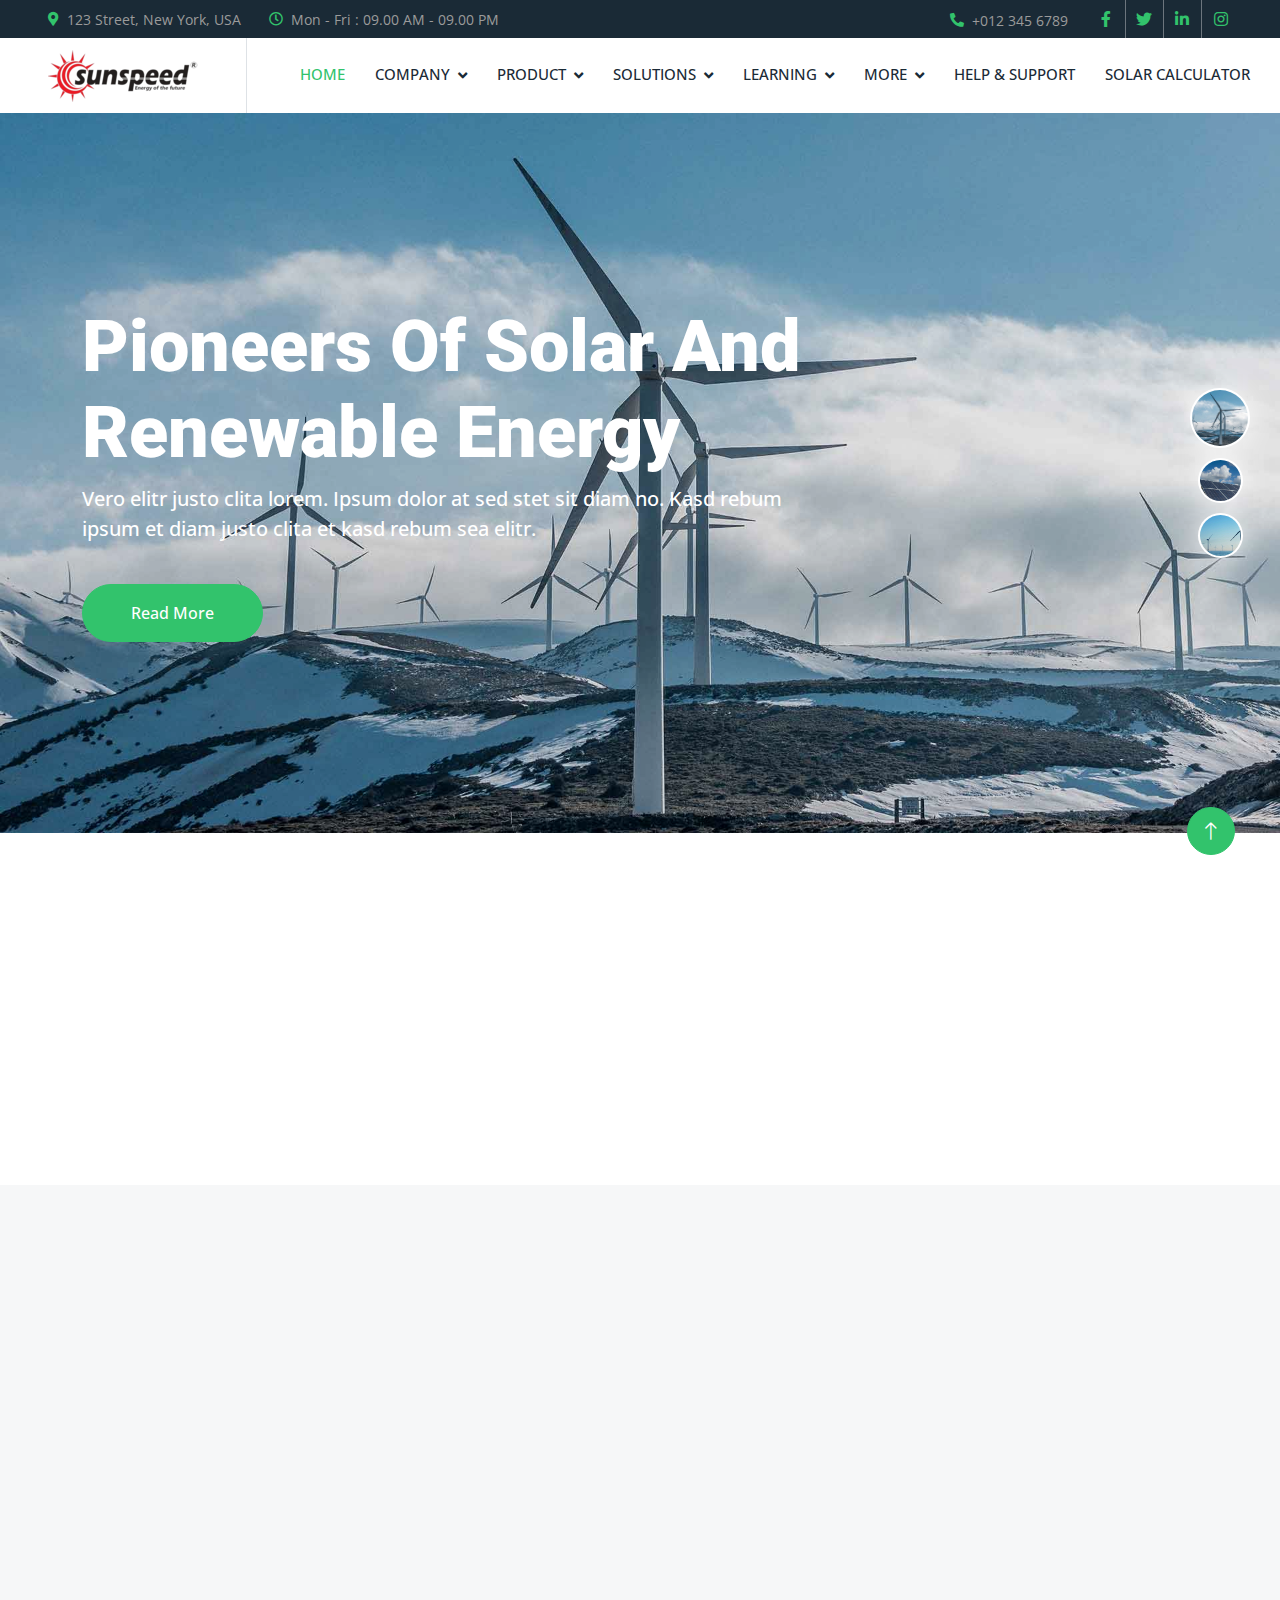
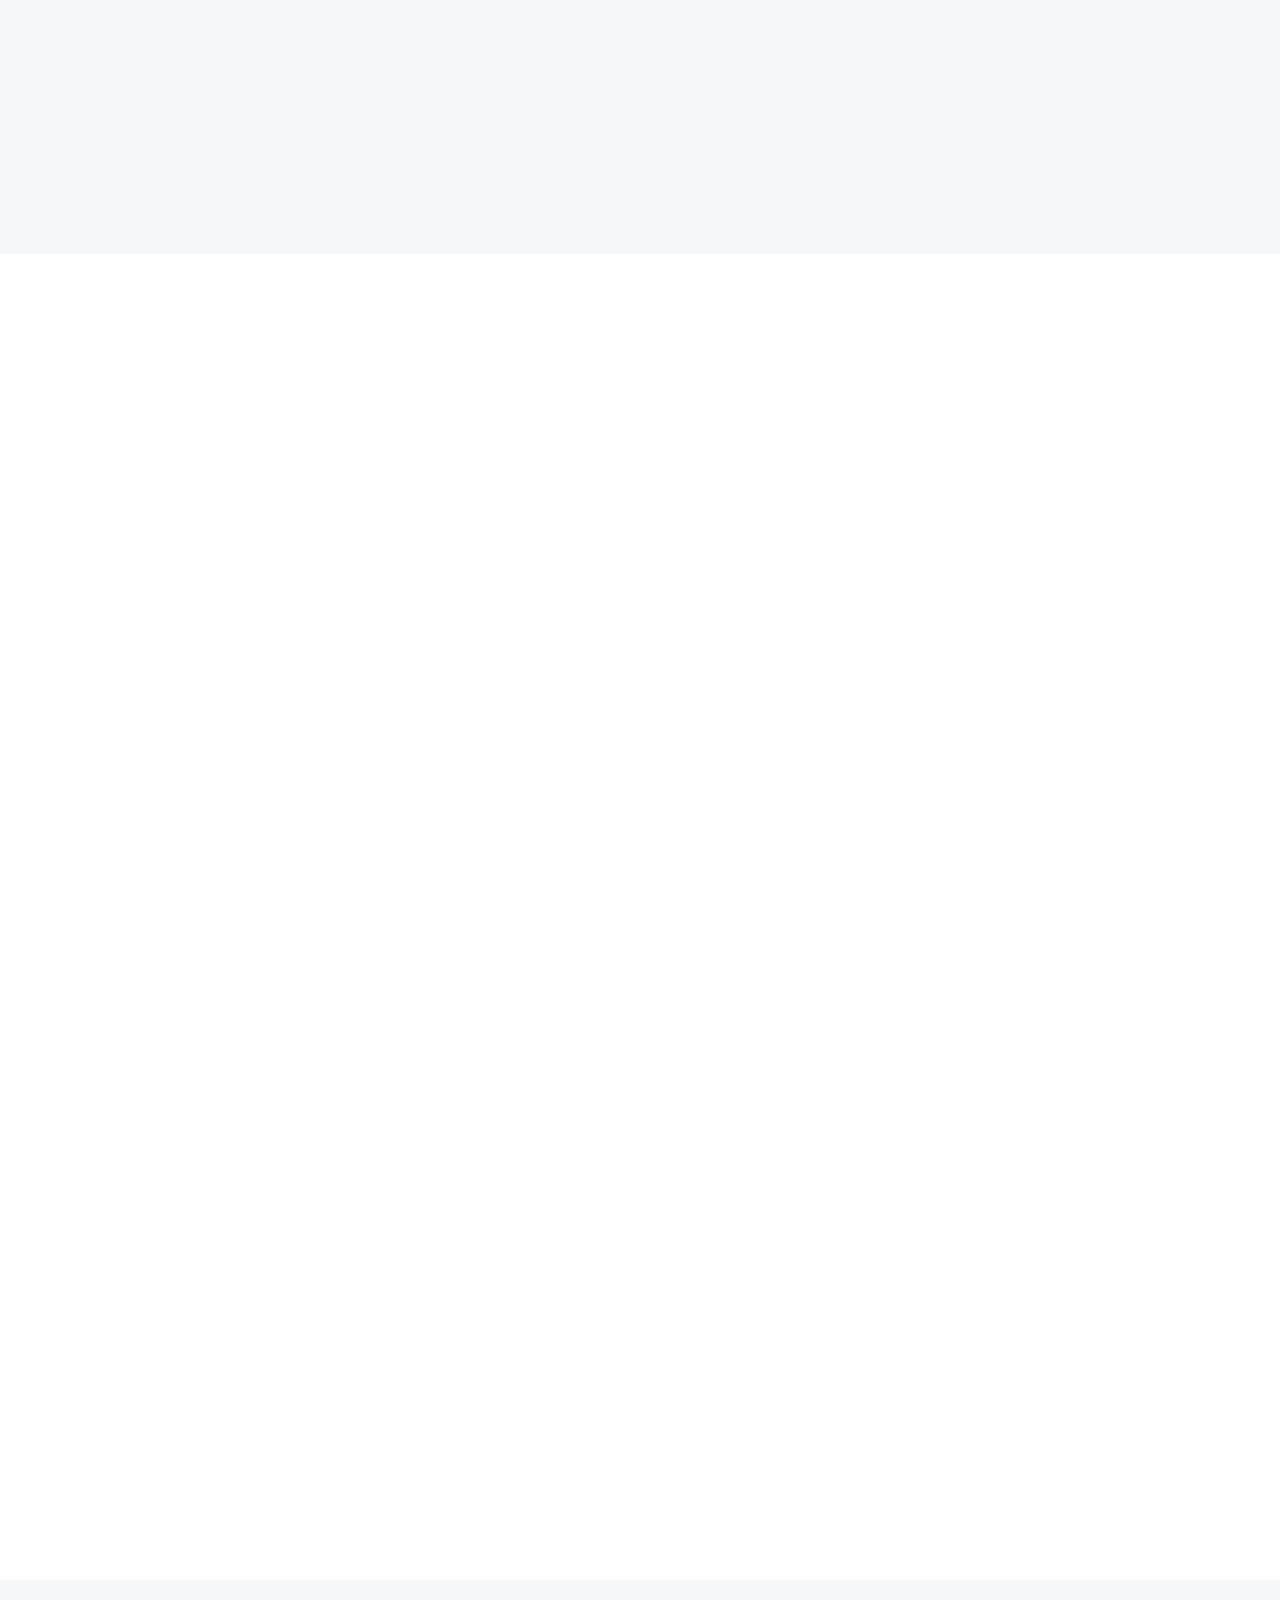
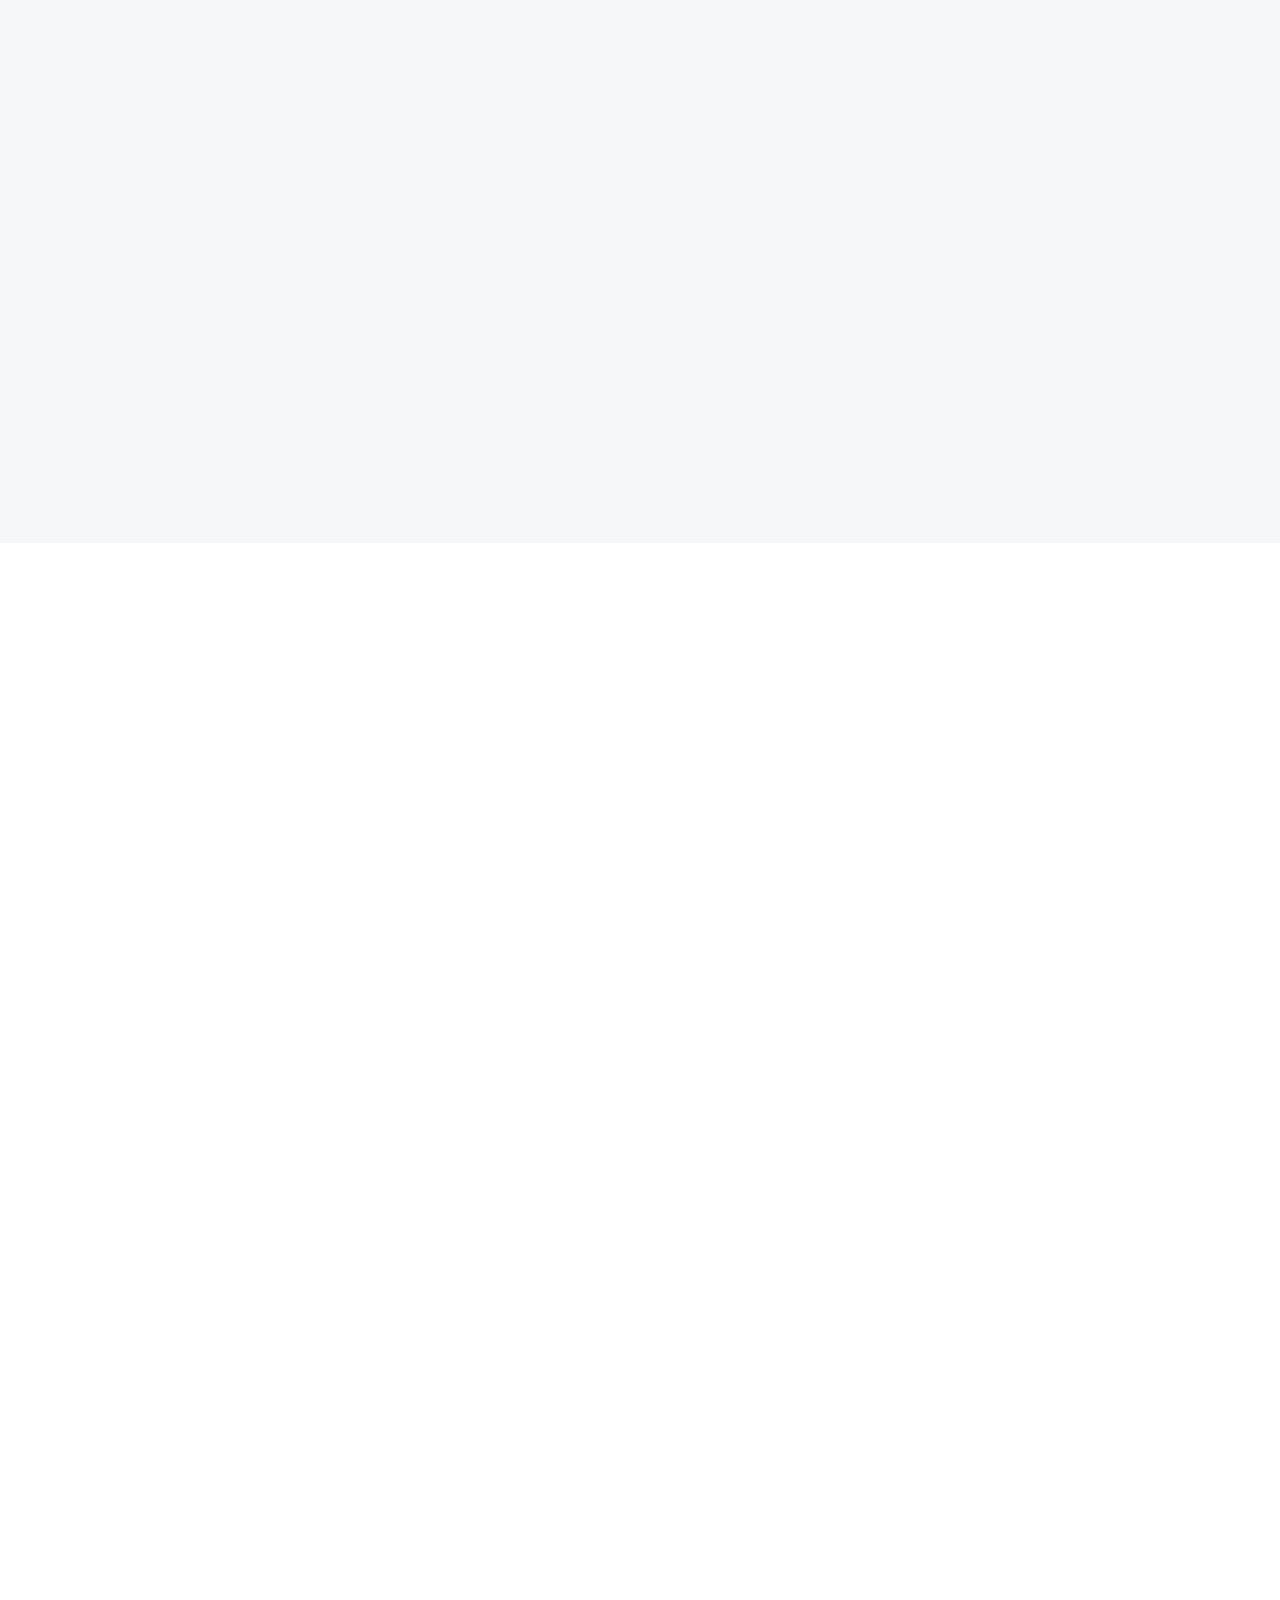
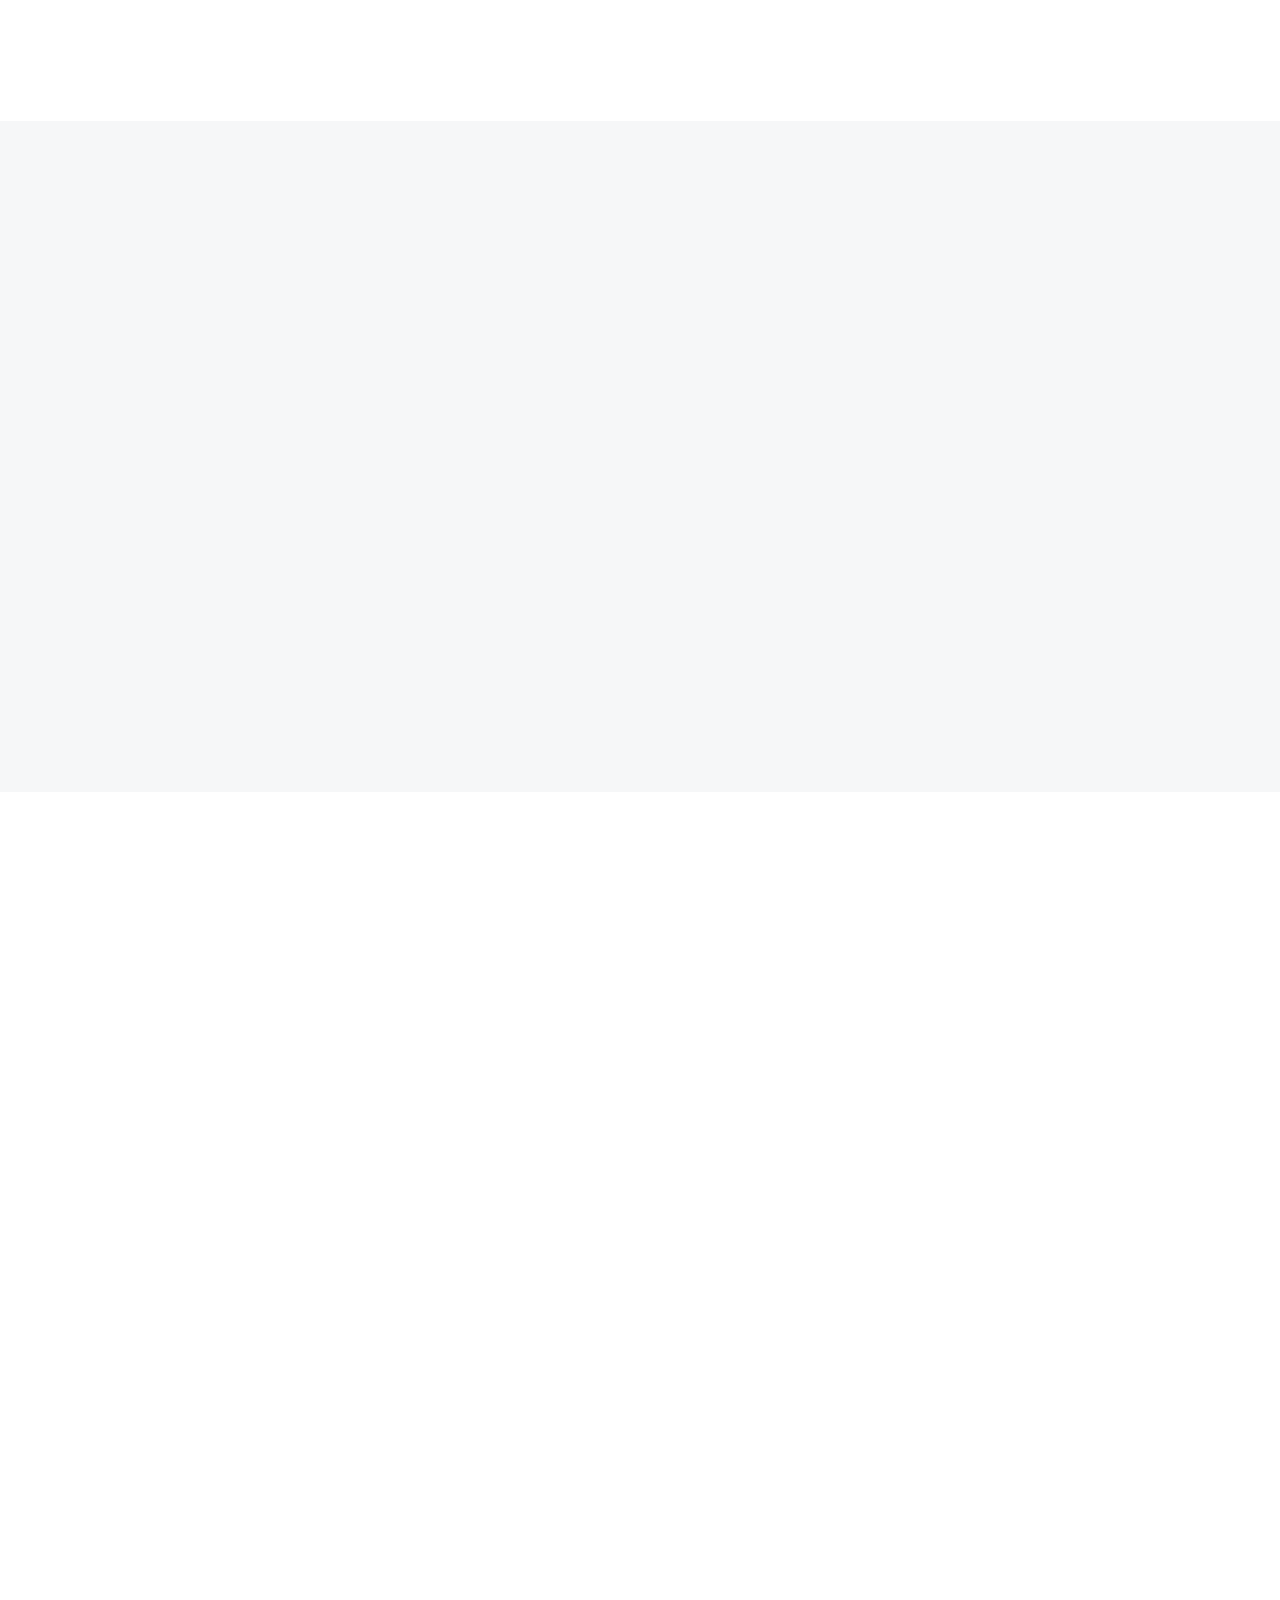
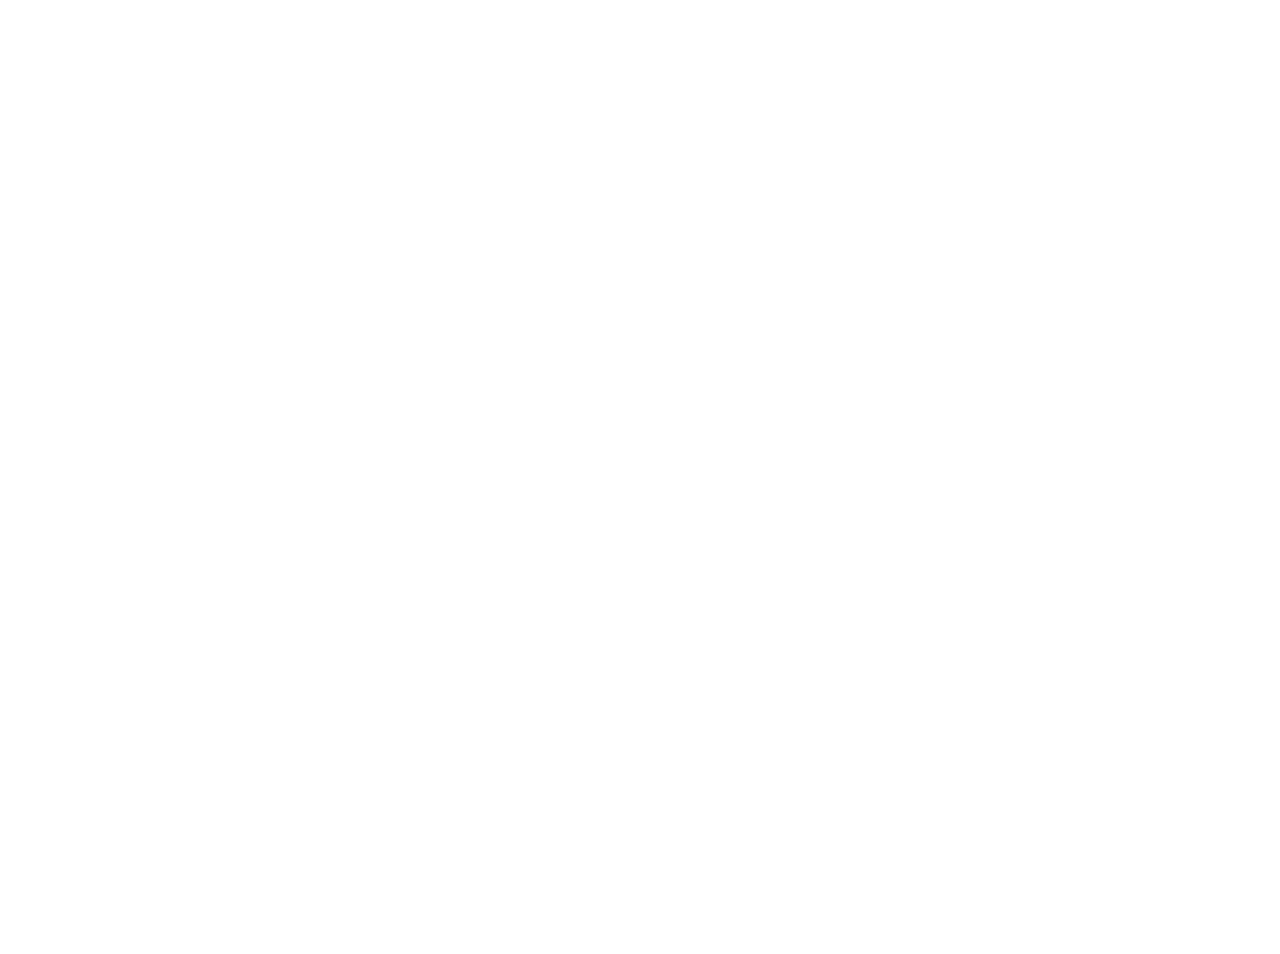
<file: index.html>
<!DOCTYPE html>
<html lang="en">

<head>
    <meta charset="utf-8">
    <title>Sunspeed</title>
    <meta content="width=device-width, initial-scale=1.0" name="viewport">
    <meta content="" name="keywords">
    <meta content="" name="description">

    <!-- Favicon -->
    <link href="img/favicon.ico" rel="icon">

    <!-- Google Web Fonts -->
    <link rel="preconnect" href="https://fonts.googleapis.com">
    <link rel="preconnect" href="https://fonts.gstatic.com" crossorigin>
    <link
        href="https://fonts.googleapis.com/css2?family=Open+Sans:wght@400;500&family=Roboto:wght@500;700;900&display=swap"
        rel="stylesheet">

    <!-- Icon Font Stylesheet -->
    <link href="https://cdnjs.cloudflare.com/ajax/libs/font-awesome/5.10.0/css/all.min.css" rel="stylesheet">
    <link href="https://cdn.jsdelivr.net/npm/bootstrap-icons@1.4.1/font/bootstrap-icons.css" rel="stylesheet">

    <!-- Libraries Stylesheet -->
    <link href="lib/animate/animate.min.css" rel="stylesheet">
    <link href="lib/owlcarousel/assets/owl.carousel.min.css" rel="stylesheet">
    <link href="lib/lightbox/css/lightbox.min.css" rel="stylesheet">

    <!-- Customized Bootstrap Stylesheet -->
    <link href="css/bootstrap.min.css" rel="stylesheet">

    <!-- Template Stylesheet -->
    <link href="css/style.css" rel="stylesheet">
</head>

<body>
    <!-- Spinner Start -->
    <div id="spinner"
        class="show bg-white position-fixed translate-middle w-100 vh-100 top-50 start-50 d-flex align-items-center justify-content-center">
        <div class="spinner-border text-primary" style="width: 3rem; height: 3rem;" role="status">
            <span class="sr-only">Loading...</span>
        </div>
    </div>
    <!-- Spinner End -->


    <!-- Topbar Start -->
    <div class="container-fluid bg-dark p-0">
        <div class="row gx-0 d-none d-lg-flex">
            <div class="col-lg-7 px-5 text-start">
                <div class="h-100 d-inline-flex align-items-center me-4">
                    <small class="fa fa-map-marker-alt text-primary me-2"></small>
                    <small>123 Street, New York, USA</small>
                </div>
                <div class="h-100 d-inline-flex align-items-center">
                    <small class="far fa-clock text-primary me-2"></small>
                    <small>Mon - Fri : 09.00 AM - 09.00 PM</small>
                </div>
            </div>
            <div class="col-lg-5 px-5 text-end">
                <div class="h-100 d-inline-flex align-items-center me-4">
                    <small class="fa fa-phone-alt text-primary me-2"></small>
                    <small>+012 345 6789</small>
                </div>
                <div class="h-100 d-inline-flex align-items-center mx-n2">
                    <a class="btn btn-square btn-link rounded-0 border-0 border-end border-secondary" href=""><i
                            class="fab fa-facebook-f"></i></a>
                    <a class="btn btn-square btn-link rounded-0 border-0 border-end border-secondary" href=""><i
                            class="fab fa-twitter"></i></a>
                    <a class="btn btn-square btn-link rounded-0 border-0 border-end border-secondary" href=""><i
                            class="fab fa-linkedin-in"></i></a>
                    <a class="btn btn-square btn-link rounded-0" href=""><i class="fab fa-instagram"></i></a>
                </div>
            </div>
        </div>
    </div>
    <!-- Topbar End -->


    <!-- Navbar Start -->
    <nav class="navbar navbar-expand-lg bg-white navbar-light sticky-top p-0">
        <a href="index.html" class="navbar-brand d-flex align-items-center border-end px-4 px-lg-5">
            <img src="./img kric/logo (150.png" alt="">
        </a>
        <button type="button" class="navbar-toggler me-4" data-bs-toggle="collapse" data-bs-target="#navbarCollapse">
            <span class="navbar-toggler-icon"></span>
        </button>
        <div class="collapse navbar-collapse" id="navbarCollapse">
            <div class="navbar-nav ms-auto p-4 p-lg-0">
                <a href="index.html" class="nav-item nav-link active">Home</a>
                <!-- Company start -->
                <div class="nav-item dropdown">
                    <a href="#" class="nav-link dropdown-toggle" data-bs-toggle="dropdown">Company</a>
                    <div class="dropdown-menu bg-light m-0">
                        <a href="about.html" class="dropdown-item">About</a>
                        <a href="sunspeed_advtges.html" class="dropdown-item">The Sunspeed Advantages</a>
                        <a href="who_we.html" class="dropdown-item">Who We are</a>
                        <a href="what_wedo.html" class="dropdown-item">What We Do</a>
                        <a href="testimonial.html" class="dropdown-item">Our Story & Logo</a>
                        <a href="testimonial.html" class="dropdown-item">Our Journey</a>
                        <a href="testimonial.html" class="dropdown-item">Why Sunspeed</a>
                    </div>
                </div>
                <!-- Company end -->
                <!-- product srart -->
                <div class="nav-item dropdown">
                    <a href="#" class="nav-link dropdown-toggle" data-bs-toggle="dropdown">product</a>
                    <div class="dropdown-menu bg-light m-0">
                        <!-- <a href="feature.html" class="dropdown-item">Solar Energy </a> -->
                        <div class="sub-dropdown">
                            <a class="sub-dropbtn">Solar Energy <i class="fas fa-angle-down"></i></i></a>
                            <div class="sub-dropdown-content">
                                <a href="./SolarWaterHeater.html">Solar Water Heater </a>
                                <a href="#">On-Grid Rooftop</a>
                                <a href="#">Off-Grid Rooftop </a>
                                <a href="#">Hybrid Rooftop</a>
                                <a href="#">Solar Home Lights</a>
                                <a href="#">Solar Panel</a>
                                <a href="#">Solar Inverter</a>
                                <a href="#">Solar Pumps</a>
                                <a href="#">Solar Fences</a>
                                <a href="#">Solar Battery</a>
                                <a href="#">Solar Street Lights</a>
                                <a href="#">Solar Conditioner</a>
                                <a href="#">Other Solar Products</a>
                            </div>
                            <a href="quote.html" class="dropdown-item">Smart LED Tv </a>
                            <a href="team.html" class="dropdown-item">Battery & Inverter</a>
                            <a href="testimonial.html" class="dropdown-item">Water Ro & Softner Solutions</a>
                        </div>
                    </div>
                </div>
                <!-- product end -->
                <!-- solution nav starts -->
                <div class="nav-item dropdown">
                    <a href="#" class="nav-link dropdown-toggle" data-bs-toggle="dropdown">Solutions</a>
                    <div class="dropdown-menu bg-light m-0">
                        <!-- <a href="feature.html" class="dropdown-item">Solar Energy </a> -->
                        <div class="sub-dropdown">
                            <a class="sub-dropbtn">Solar Energy Services <i class="fas fa-angle-down"></i></a>
                            <div class="sub-dropdown-content">
                                <a href="#">Solar Financing</a>
                                <a href="#">Solar Consultation</a>
                            </div>
                        </div>
                        <div class="sub-dropdown">
                            <a class="sub-dropbtn">Pest Controls <i class="fas fa-angle-down"></i></a>
                            <div class="sub-dropdown-content">
                                <a href="#">Subpages</a>
                                <a href="#">Subpages</a>
                                <a href="#">Subpages</a>
                            </div>
                        </div>
                        <a href="#" class="dropdown-item">&nbsp;Plumbing / Fabrication & Electrical Work</a>
                        <a href="#" class="dropdown-item">&nbsp;Sales & Services</a>
                        <a href="#" class="dropdown-item">&nbsp;AMC</a>
                    </div>
                </div>

                <!-- solution nav ends -->
                <!-- Learning nav starts -->
                <div class="nav-item dropdown">
                    <a href="" class="nav-link dropdown-toggle" data-bs-toggle="dropdown">Learning</a>
                    <div class="dropdown-menu bg-light m-0">
                        <a href="" class="dropdown-item">Solar Panel</a>
                        <a href="" class="dropdown-item">Solar Systems</a>
                        <a href="" class="dropdown-item">Solar Power Systems</a>
                        <a href="" class="dropdown-item">About Subsidy</a>
                        <a href="" class="dropdown-item">Solar Panel Structure</a>
                        <a href="" class="dropdown-item">Solar Inverter</a>
                        <a href="" class="dropdown-item">Solar Panel Maintenance</a>
                    </div>
                </div>

                <!-- Learning nav ends -->
                <!-- More nav starts -->
                <div class="nav-item dropdown">
                    <a href="#" class="nav-link dropdown-toggle" data-bs-toggle="dropdown">More</a>
                    <div class="dropdown-menu bg-light m-0">
                        <a href="" class="dropdown-item">Download</a>
                        <a href="" class="dropdown-item">News</a>
                        <a href="" class="dropdown-item">Gallery</a>
                        <a href="" class="dropdown-item">Videos</a>
                        <a href="" class="dropdown-item">Rich Us</a>
                        <a href="" class="dropdown-item">Career With Us</a>
                        <a href="" class="dropdown-item">Partner With Us </a>
                    </div>
                </div>
                <!-- More nav Ends -->

                <a href="project.html" class="nav-item nav-link">Help & Support</a>
                <!-- <div class="nav-item dropdown">
                    <a href="#" class="nav-link dropdown-toggle" data-bs-toggle="dropdown">Pages</a>
                    <div class="dropdown-menu bg-light m-0">
                        <a href="feature.html" class="dropdown-item">Feature</a>
                        <a href="quote.html" class="dropdown-item">Free Quote</a>
                        <a href="team.html" class="dropdown-item">Our Team</a>
                        <a href="testimonial.html" class="dropdown-item">Testimonial</a>
                    </div>
                </div> -->
                <a href="contact.html" class="nav-item nav-link">Solar Calculator</a>
            </div>
            <!-- <a href="" class="btn btn-primary rounded-0 py-4 px-lg-5 d-none d-lg-block">Get A Quote<i
                    class="fa fa-arrow-right ms-3"></i></a> -->
        </div>
    </nav>
    <!-- Navbar End -->

    <!-- Carousel Start -->
    <div class="container-fluid p-0 pb-5 wow fadeIn" data-wow-delay="0.1s">
        <div class="owl-carousel header-carousel position-relative">
            <div class="owl-carousel-item position-relative" data-dot="<img src='img/carousel-1.jpg'>">
                <img class="img-fluid" src="img/carousel-1.jpg" alt="">
                <div class="owl-carousel-inner">
                    <div class="container">
                        <div class="row justify-content-start">
                            <div class="col-10 col-lg-8">
                                <h1 class="display-2 text-white animated slideInDown">Pioneers Of Solar And Renewable
                                    Energy</h1>
                                <p class="fs-5 fw-medium text-white mb-4 pb-3">Vero elitr justo clita lorem. Ipsum dolor
                                    at sed stet sit diam no. Kasd rebum ipsum et diam justo clita et kasd rebum sea
                                    elitr.</p>
                                <a href="" class="btn btn-primary rounded-pill py-3 px-5 animated slideInLeft">Read
                                    More</a>
                            </div>
                        </div>
                    </div>
                </div>
            </div>
            <div class="owl-carousel-item position-relative" data-dot="<img src='img/carousel-2.jpg'>">
                <img class="img-fluid" src="img/carousel-2.jpg" alt="">
                <div class="owl-carousel-inner">
                    <div class="container">
                        <div class="row justify-content-start">
                            <div class="col-10 col-lg-8">
                                <h1 class="display-2 text-white animated slideInDown">Pioneers Of Solar And Renewable
                                    Energy</h1>
                                <p class="fs-5 fw-medium text-white mb-4 pb-3">Vero elitr justo clita lorem. Ipsum dolor
                                    at sed stet sit diam no. Kasd rebum ipsum et diam justo clita et kasd rebum sea
                                    elitr.</p>
                                <a href="" class="btn btn-primary rounded-pill py-3 px-5 animated slideInLeft">Read
                                    More</a>
                            </div>
                        </div>
                    </div>
                </div>
            </div>
            <div class="owl-carousel-item position-relative" data-dot="<img src='img/carousel-3.jpg'>">
                <img class="img-fluid" src="img/carousel-3.jpg" alt="">
                <div class="owl-carousel-inner">
                    <div class="container">
                        <div class="row justify-content-start">
                            <div class="col-10 col-lg-8">
                                <h1 class="display-2 text-white animated slideInDown">Pioneers Of Solar And Renewable
                                    Energy</h1>
                                <p class="fs-5 fw-medium text-white mb-4 pb-3">Vero elitr justo clita lorem. Ipsum dolor
                                    at sed stet sit diam no. Kasd rebum ipsum et diam justo clita et kasd rebum sea
                                    elitr.</p>
                                <a href="" class="btn btn-primary rounded-pill py-3 px-5 animated slideInLeft">Read
                                    More</a>
                            </div>
                        </div>
                    </div>
                </div>
            </div>
        </div>
    </div>
    <!-- Carousel End -->

    <!-- Feature Start -->
    <div class="container-xxl py-5">
        <div class="container">
            <div class="row g-5">
                <div class="col-md-6 col-lg-3 wow fadeIn" data-wow-delay="0.1s">
                    <div class="d-flex align-items-center mb-4">
                        <div class="btn-lg-square bg-primary rounded-circle me-3">
                            <i class="fa fa-users text-white"></i>
                        </div>
                        <h1 class="mb-0" data-toggle="counter-up">3453</h1>
                    </div>
                    <h5 class="mb-3">Happy Customers</h5>
                    <span>Tempor erat elitr rebum at clita. Diam dolor diam ipsum sit</span>
                </div>
                <div class="col-md-6 col-lg-3 wow fadeIn" data-wow-delay="0.3s">
                    <div class="d-flex align-items-center mb-4">
                        <div class="btn-lg-square bg-primary rounded-circle me-3">
                            <i class="fa fa-check text-white"></i>
                        </div>
                        <h1 class="mb-0" data-toggle="counter-up">4234</h1>
                    </div>
                    <h5 class="mb-3">Project Done</h5>
                    <span>Tempor erat elitr rebum at clita. Diam dolor diam ipsum sit</span>
                </div>
                <div class="col-md-6 col-lg-3 wow fadeIn" data-wow-delay="0.5s">
                    <div class="d-flex align-items-center mb-4">
                        <div class="btn-lg-square bg-primary rounded-circle me-3">
                            <i class="fa fa-award text-white"></i>
                        </div>
                        <h1 class="mb-0" data-toggle="counter-up">3123</h1>
                    </div>
                    <h5 class="mb-3">Awards Win</h5>
                    <span>Tempor erat elitr rebum at clita. Diam dolor diam ipsum sit</span>
                </div>
                <div class="col-md-6 col-lg-3 wow fadeIn" data-wow-delay="0.7s">
                    <div class="d-flex align-items-center mb-4">
                        <div class="btn-lg-square bg-primary rounded-circle me-3">
                            <i class="fa fa-users-cog text-white"></i>
                        </div>
                        <h1 class="mb-0" data-toggle="counter-up">1831</h1>
                    </div>
                    <h5 class="mb-3">Expert Workers</h5>
                    <span>Tempor erat elitr rebum at clita. Diam dolor diam ipsum sit</span>
                </div>
            </div>
        </div>
    </div>
    <!-- Feature Start -->


    <!-- About Start -->
    <div class="container-fluid bg-light overflow-hidden my-5 px-lg-0">
        <div class="container about px-lg-0">
            <div class="row g-0 mx-lg-0">
                <div class="col-lg-6 ps-lg-0 wow fadeIn" data-wow-delay="0.1s" style="min-height: 400px;">
                    <div class="position-relative h-100">
                        <img class="position-absolute img-fluid w-100 h-100" src="img/about.jpg"
                            style="object-fit: cover;" alt="">
                    </div>
                </div>
                <div class="col-lg-6 about-text py-5 wow fadeIn" data-wow-delay="0.5s">
                    <div class="p-lg-5 pe-lg-0">
                        <h6 class="text-primary">About Us</h6>
                        <h1 class="mb-4">25+ Years Experience In Solar & Renewable Energy Industry</h1>
                        <p>Tempor erat elitr rebum at clita. Diam dolor diam ipsum sit. Aliqu diam amet diam et eos.
                            Clita erat ipsum et lorem et sit, sed stet lorem sit clita duo justo erat amet</p>
                        <p><i class="fa fa-check-circle text-primary me-3"></i>Diam dolor diam ipsum</p>
                        <p><i class="fa fa-check-circle text-primary me-3"></i>Aliqu diam amet diam et eos</p>
                        <p><i class="fa fa-check-circle text-primary me-3"></i>Tempor erat elitr rebum at clita</p>
                        <a href="" class="btn btn-primary rounded-pill py-3 px-5 mt-3">Explore More</a>
                    </div>
                </div>
            </div>
        </div>
    </div>
    <!-- About End -->


    <!-- Service Start -->
    <div class="container-xxl py-5">
        <div class="container">
            <div class="text-center mx-auto mb-5 wow fadeInUp" data-wow-delay="0.1s" style="max-width: 600px;">
                <h6 class="text-primary">Our Services</h6>
                <h1 class="mb-4">We Are Pioneers In The World Of Renewable Energy</h1>
            </div>
            <div class="row g-4">
                <div class="col-md-6 col-lg-4 wow fadeInUp" data-wow-delay="0.1s">
                    <div class="service-item rounded overflow-hidden">
                        <img class="img-fluid" src="img/img-600x400-1.jpg" alt="">
                        <div class="position-relative p-4 pt-0">
                            <div class="service-icon">
                                <i class="fa fa-solar-panel fa-3x"></i>
                            </div>
                            <h4 class="mb-3">Solar Panels</h4>
                            <p>Stet stet justo dolor sed duo. Ut clita sea sit ipsum diam lorem diam.</p>
                            <a class="small fw-medium" href="">Read More<i class="fa fa-arrow-right ms-2"></i></a>
                        </div>
                    </div>
                </div>
                <div class="col-md-6 col-lg-4 wow fadeInUp" data-wow-delay="0.3s">
                    <div class="service-item rounded overflow-hidden">
                        <img class="img-fluid" src="img/img-600x400-2.jpg" alt="">
                        <div class="position-relative p-4 pt-0">
                            <div class="service-icon">
                                <i class="fa fa-wind fa-3x"></i>
                            </div>
                            <h4 class="mb-3">Wind Turbines</h4>
                            <p>Stet stet justo dolor sed duo. Ut clita sea sit ipsum diam lorem diam.</p>
                            <a class="small fw-medium" href="">Read More<i class="fa fa-arrow-right ms-2"></i></a>
                        </div>
                    </div>
                </div>
                <div class="col-md-6 col-lg-4 wow fadeInUp" data-wow-delay="0.5s">
                    <div class="service-item rounded overflow-hidden">
                        <img class="img-fluid" src="img/img-600x400-3.jpg" alt="">
                        <div class="position-relative p-4 pt-0">
                            <div class="service-icon">
                                <i class="fa fa-lightbulb fa-3x"></i>
                            </div>
                            <h4 class="mb-3">Hydropower Plants</h4>
                            <p>Stet stet justo dolor sed duo. Ut clita sea sit ipsum diam lorem diam.</p>
                            <a class="small fw-medium" href="">Read More<i class="fa fa-arrow-right ms-2"></i></a>
                        </div>
                    </div>
                </div>
                <div class="col-md-6 col-lg-4 wow fadeInUp" data-wow-delay="0.1s">
                    <div class="service-item rounded overflow-hidden">
                        <img class="img-fluid" src="img/img-600x400-4.jpg" alt="">
                        <div class="position-relative p-4 pt-0">
                            <div class="service-icon">
                                <i class="fa fa-solar-panel fa-3x"></i>
                            </div>
                            <h4 class="mb-3">Solar Panels</h4>
                            <p>Stet stet justo dolor sed duo. Ut clita sea sit ipsum diam lorem diam.</p>
                            <a class="small fw-medium" href="">Read More<i class="fa fa-arrow-right ms-2"></i></a>
                        </div>
                    </div>
                </div>
                <div class="col-md-6 col-lg-4 wow fadeInUp" data-wow-delay="0.3s">
                    <div class="service-item rounded overflow-hidden">
                        <img class="img-fluid" src="img/img-600x400-5.jpg" alt="">
                        <div class="position-relative p-4 pt-0">
                            <div class="service-icon">
                                <i class="fa fa-wind fa-3x"></i>
                            </div>
                            <h4 class="mb-3">Wind Turbines</h4>
                            <p>Stet stet justo dolor sed duo. Ut clita sea sit ipsum diam lorem diam.</p>
                            <a class="small fw-medium" href="">Read More<i class="fa fa-arrow-right ms-2"></i></a>
                        </div>
                    </div>
                </div>
                <div class="col-md-6 col-lg-4 wow fadeInUp" data-wow-delay="0.5s">
                    <div class="service-item rounded overflow-hidden">
                        <img class="img-fluid" src="img/img-600x400-6.jpg" alt="">
                        <div class="position-relative p-4 pt-0">
                            <div class="service-icon">
                                <i class="fa fa-lightbulb fa-3x"></i>
                            </div>
                            <h4 class="mb-3">Hydropower Plants</h4>
                            <p>Stet stet justo dolor sed duo. Ut clita sea sit ipsum diam lorem diam.</p>
                            <a class="small fw-medium" href="">Read More<i class="fa fa-arrow-right ms-2"></i></a>
                        </div>
                    </div>
                </div>
            </div>
        </div>
    </div>
    <!-- Service End -->


    <!-- Feature Start -->
    <div class="container-fluid bg-light overflow-hidden my-5 px-lg-0">
        <div class="container feature px-lg-0">
            <div class="row g-0 mx-lg-0">
                <div class="col-lg-6 feature-text py-5 wow fadeIn" data-wow-delay="0.1s">
                    <div class="p-lg-5 ps-lg-0">
                        <h6 class="text-primary">Why Choose Us!</h6>
                        <h1 class="mb-4">Complete Commercial & Residential Solar Systems</h1>
                        <p class="mb-4 pb-2">Tempor erat elitr rebum at clita. Diam dolor diam ipsum sit. Aliqu diam
                            amet diam et eos. Clita erat ipsum et lorem et sit, sed stet lorem sit clita duo justo erat
                            amet</p>
                        <div class="row g-4">
                            <div class="col-6">
                                <div class="d-flex align-items-center">
                                    <div class="btn-lg-square bg-primary rounded-circle">
                                        <i class="fa fa-check text-white"></i>
                                    </div>
                                    <div class="ms-4">
                                        <p class="mb-0">Quality</p>
                                        <h5 class="mb-0">Services</h5>
                                    </div>
                                </div>
                            </div>
                            <div class="col-6">
                                <div class="d-flex align-items-center">
                                    <div class="btn-lg-square bg-primary rounded-circle">
                                        <i class="fa fa-user-check text-white"></i>
                                    </div>
                                    <div class="ms-4">
                                        <p class="mb-0">Expert</p>
                                        <h5 class="mb-0">Workers</h5>
                                    </div>
                                </div>
                            </div>
                            <div class="col-6">
                                <div class="d-flex align-items-center">
                                    <div class="btn-lg-square bg-primary rounded-circle">
                                        <i class="fa fa-drafting-compass text-white"></i>
                                    </div>
                                    <div class="ms-4">
                                        <p class="mb-0">Free</p>
                                        <h5 class="mb-0">Consultation</h5>
                                    </div>
                                </div>
                            </div>
                            <div class="col-6">
                                <div class="d-flex align-items-center">
                                    <div class="btn-lg-square bg-primary rounded-circle">
                                        <i class="fa fa-headphones text-white"></i>
                                    </div>
                                    <div class="ms-4">
                                        <p class="mb-0">Customer</p>
                                        <h5 class="mb-0">Support</h5>
                                    </div>
                                </div>
                            </div>
                        </div>
                    </div>
                </div>
                <div class="col-lg-6 pe-lg-0 wow fadeIn" data-wow-delay="0.5s" style="min-height: 400px;">
                    <div class="position-relative h-100">
                        <img class="position-absolute img-fluid w-100 h-100" src="img/feature.jpg"
                            style="object-fit: cover;" alt="">
                    </div>
                </div>
            </div>
        </div>
    </div>
    <!-- Feature End -->


    <!-- Projects Start -->
    <div class="container-xxl py-5">
        <div class="container">
            <div class="text-center mx-auto mb-5 wow fadeInUp" data-wow-delay="0.1s" style="max-width: 600px;">
                <h6 class="text-primary">Our Projects</h6>
                <h1 class="mb-4">Visit Our Latest Solar And Renewable Energy Projects</h1>
            </div>
            <div class="row mt-n2 wow fadeInUp" data-wow-delay="0.3s">
                <div class="col-12 text-center">
                    <ul class="list-inline mb-5" id="portfolio-flters">
                        <li class="mx-2 active" data-filter="*">All</li>
                        <li class="mx-2" data-filter=".first">Solar Panels</li>
                        <li class="mx-2" data-filter=".second">Wind Turbines</li>
                        <li class="mx-2" data-filter=".third">Hydropower Plants</li>
                    </ul>
                </div>
            </div>
            <div class="row g-4 portfolio-container wow fadeInUp" data-wow-delay="0.5s">
                <div class="col-lg-4 col-md-6 portfolio-item first">
                    <div class="portfolio-img rounded overflow-hidden">
                        <img class="img-fluid" src="img/img-600x400-6.jpg" alt="">
                        <div class="portfolio-btn">
                            <a class="btn btn-lg-square btn-outline-light rounded-circle mx-1"
                                href="img/img-600x400-6.jpg" data-lightbox="portfolio"><i class="fa fa-eye"></i></a>
                            <a class="btn btn-lg-square btn-outline-light rounded-circle mx-1" href=""><i
                                    class="fa fa-link"></i></a>
                        </div>
                    </div>
                    <div class="pt-3">
                        <p class="text-primary mb-0">Solar Panels</p>
                        <hr class="text-primary w-25 my-2">
                        <h5 class="lh-base">We Are pioneers of solar & renewable energy industry</h5>
                    </div>
                </div>
                <div class="col-lg-4 col-md-6 portfolio-item second">
                    <div class="portfolio-img rounded overflow-hidden">
                        <img class="img-fluid" src="img/img-600x400-5.jpg" alt="">
                        <div class="portfolio-btn">
                            <a class="btn btn-lg-square btn-outline-light rounded-circle mx-1"
                                href="img/img-600x400-5.jpg" data-lightbox="portfolio"><i class="fa fa-eye"></i></a>
                            <a class="btn btn-lg-square btn-outline-light rounded-circle mx-1" href=""><i
                                    class="fa fa-link"></i></a>
                        </div>
                    </div>
                    <div class="pt-3">
                        <p class="text-primary mb-0">Wind Turbines</p>
                        <hr class="text-primary w-25 my-2">
                        <h5 class="lh-base">We Are pioneers of solar & renewable energy industry</h5>
                    </div>
                </div>
                <div class="col-lg-4 col-md-6 portfolio-item third">
                    <div class="portfolio-img rounded overflow-hidden">
                        <img class="img-fluid" src="img/img-600x400-4.jpg" alt="">
                        <div class="portfolio-btn">
                            <a class="btn btn-lg-square btn-outline-light rounded-circle mx-1"
                                href="img/img-600x400-4.jpg" data-lightbox="portfolio"><i class="fa fa-eye"></i></a>
                            <a class="btn btn-lg-square btn-outline-light rounded-circle mx-1" href=""><i
                                    class="fa fa-link"></i></a>
                        </div>
                    </div>
                    <div class="pt-3">
                        <p class="text-primary mb-0">Hydropower Plants</p>
                        <hr class="text-primary w-25 my-2">
                        <h5 class="lh-base">We Are pioneers of solar & renewable energy industry</h5>
                    </div>
                </div>
                <div class="col-lg-4 col-md-6 portfolio-item first">
                    <div class="portfolio-img rounded overflow-hidden">
                        <img class="img-fluid" src="img/img-600x400-3.jpg" alt="">
                        <div class="portfolio-btn">
                            <a class="btn btn-lg-square btn-outline-light rounded-circle mx-1"
                                href="img/img-600x400-3.jpg" data-lightbox="portfolio"><i class="fa fa-eye"></i></a>
                            <a class="btn btn-lg-square btn-outline-light rounded-circle mx-1" href=""><i
                                    class="fa fa-link"></i></a>
                        </div>
                    </div>
                    <div class="pt-3">
                        <p class="text-primary mb-0">Solar Panels</p>
                        <hr class="text-primary w-25 my-2">
                        <h5 class="lh-base">We Are pioneers of solar & renewable energy industry</h5>
                    </div>
                </div>
                <div class="col-lg-4 col-md-6 portfolio-item second">
                    <div class="portfolio-img rounded overflow-hidden">
                        <img class="img-fluid" src="img/img-600x400-2.jpg" alt="">
                        <div class="portfolio-btn">
                            <a class="btn btn-lg-square btn-outline-light rounded-circle mx-1"
                                href="img/img-600x400-2.jpg" data-lightbox="portfolio"><i class="fa fa-eye"></i></a>
                            <a class="btn btn-lg-square btn-outline-light rounded-circle mx-1" href=""><i
                                    class="fa fa-link"></i></a>
                        </div>
                    </div>
                    <div class="pt-3">
                        <p class="text-primary mb-0">Wind Turbines</p>
                        <hr class="text-primary w-25 my-2">
                        <h5 class="lh-base">We Are pioneers of solar & renewable energy industry</h5>
                    </div>
                </div>
                <div class="col-lg-4 col-md-6 portfolio-item third">
                    <div class="portfolio-img rounded overflow-hidden">
                        <img class="img-fluid" src="img/img-600x400-1.jpg" alt="">
                        <div class="portfolio-btn">
                            <a class="btn btn-lg-square btn-outline-light rounded-circle mx-1"
                                href="img/img-600x400-1.jpg" data-lightbox="portfolio"><i class="fa fa-eye"></i></a>
                            <a class="btn btn-lg-square btn-outline-light rounded-circle mx-1" href=""><i
                                    class="fa fa-link"></i></a>
                        </div>
                    </div>
                    <div class="pt-3">
                        <p class="text-primary mb-0">Hydropower Plants</p>
                        <hr class="text-primary w-25 my-2">
                        <h5 class="lh-base">We Are pioneers of solar & renewable energy industry</h5>
                    </div>
                </div>
            </div>
        </div>
    </div>
    <!-- Projects End -->


    <!-- Quote Start -->
    <div class="container-fluid bg-light overflow-hidden my-5 px-lg-0">
        <div class="container quote px-lg-0">
            <div class="row g-0 mx-lg-0">
                <div class="col-lg-6 ps-lg-0 wow fadeIn" data-wow-delay="0.1s" style="min-height: 400px;">
                    <div class="position-relative h-100">
                        <img class="position-absolute img-fluid w-100 h-100" src="img/quote.jpg"
                            style="object-fit: cover;" alt="">
                    </div>
                </div>
                <div class="col-lg-6 quote-text py-5 wow fadeIn" data-wow-delay="0.5s">
                    <div class="p-lg-5 pe-lg-0">
                        <h6 class="text-primary">Free Quote</h6>
                        <h1 class="mb-4">Get A Free Quote</h1>
                        <p class="mb-4 pb-2">Tempor erat elitr rebum at clita. Diam dolor diam ipsum sit. Aliqu diam
                            amet diam et eos. Clita erat ipsum et lorem et sit, sed stet lorem sit clita duo justo erat
                            amet</p>
                        <form>
                            <div class="row g-3">
                                <div class="col-12 col-sm-6">
                                    <input type="text" class="form-control border-0" placeholder="Your Name"
                                        style="height: 55px;">
                                </div>
                                <div class="col-12 col-sm-6">
                                    <input type="email" class="form-control border-0" placeholder="Your Email"
                                        style="height: 55px;">
                                </div>
                                <div class="col-12 col-sm-6">
                                    <input type="text" class="form-control border-0" placeholder="Your Mobile"
                                        style="height: 55px;">
                                </div>
                                <div class="col-12 col-sm-6">
                                    <select class="form-select border-0" style="height: 55px;">
                                        <option selected>Select A Service</option>
                                        <option value="1">Service 1</option>
                                        <option value="2">Service 2</option>
                                        <option value="3">Service 3</option>
                                    </select>
                                </div>
                                <div class="col-12">
                                    <textarea class="form-control border-0" placeholder="Special Note"></textarea>
                                </div>
                                <div class="col-12">
                                    <button class="btn btn-primary rounded-pill py-3 px-5" type="submit">Submit</button>
                                </div>
                            </div>
                        </form>
                    </div>
                </div>
            </div>
        </div>
    </div>
    <!-- Quote End -->


    <!-- Team Start -->
    <div class="container-xxl py-5">
        <div class="container">
            <div class="text-center mx-auto mb-5 wow fadeInUp" data-wow-delay="0.1s" style="max-width: 600px;">
                <h6 class="text-primary">Team Member</h6>
                <h1 class="mb-4">Experienced Team Members</h1>
            </div>
            <div class="row g-4">
                <div class="col-lg-4 col-md-6 wow fadeInUp" data-wow-delay="0.1s">
                    <div class="team-item rounded overflow-hidden">
                        <div class="d-flex">
                            <img class="img-fluid w-75" src="img/team-1.jpg" alt="">
                            <div class="team-social w-25">
                                <a class="btn btn-lg-square btn-outline-primary rounded-circle mt-3" href=""><i
                                        class="fab fa-facebook-f"></i></a>
                                <a class="btn btn-lg-square btn-outline-primary rounded-circle mt-3" href=""><i
                                        class="fab fa-twitter"></i></a>
                                <a class="btn btn-lg-square btn-outline-primary rounded-circle mt-3" href=""><i
                                        class="fab fa-instagram"></i></a>
                            </div>
                        </div>
                        <div class="p-4">
                            <h5>Full Name</h5>
                            <span>Designation</span>
                        </div>
                    </div>
                </div>
                <div class="col-lg-4 col-md-6 wow fadeInUp" data-wow-delay="0.3s">
                    <div class="team-item rounded overflow-hidden">
                        <div class="d-flex">
                            <img class="img-fluid w-75" src="img/team-2.jpg" alt="">
                            <div class="team-social w-25">
                                <a class="btn btn-lg-square btn-outline-primary rounded-circle mt-3" href=""><i
                                        class="fab fa-facebook-f"></i></a>
                                <a class="btn btn-lg-square btn-outline-primary rounded-circle mt-3" href=""><i
                                        class="fab fa-twitter"></i></a>
                                <a class="btn btn-lg-square btn-outline-primary rounded-circle mt-3" href=""><i
                                        class="fab fa-instagram"></i></a>
                            </div>
                        </div>
                        <div class="p-4">
                            <h5>Full Name</h5>
                            <span>Designation</span>
                        </div>
                    </div>
                </div>
                <div class="col-lg-4 col-md-6 wow fadeInUp" data-wow-delay="0.5s">
                    <div class="team-item rounded overflow-hidden">
                        <div class="d-flex">
                            <img class="img-fluid w-75" src="img/team-3.jpg" alt="">
                            <div class="team-social w-25">
                                <a class="btn btn-lg-square btn-outline-primary rounded-circle mt-3" href=""><i
                                        class="fab fa-facebook-f"></i></a>
                                <a class="btn btn-lg-square btn-outline-primary rounded-circle mt-3" href=""><i
                                        class="fab fa-twitter"></i></a>
                                <a class="btn btn-lg-square btn-outline-primary rounded-circle mt-3" href=""><i
                                        class="fab fa-instagram"></i></a>
                            </div>
                        </div>
                        <div class="p-4">
                            <h5>Full Name</h5>
                            <span>Designation</span>
                        </div>
                    </div>
                </div>
            </div>
        </div>
    </div>
    <!-- Team End -->


    <!-- Testimonial Start -->
    <div class="container-xxl py-5">
        <div class="container">
            <div class="text-center mx-auto mb-5 wow fadeInUp" data-wow-delay="0.1s" style="max-width: 600px;">
                <h6 class="text-primary">Testimonial</h6>
                <h1 class="mb-4">What Our Clients Say!</h1>
            </div>
            <div class="owl-carousel testimonial-carousel wow fadeInUp" data-wow-delay="0.1s">
                <div class="testimonial-item text-center">
                    <div class="testimonial-img position-relative">
                        <img class="img-fluid rounded-circle mx-auto mb-5" src="img/testimonial-1.jpg">
                        <div class="btn-square bg-primary rounded-circle">
                            <i class="fa fa-quote-left text-white"></i>
                        </div>
                    </div>
                    <div class="testimonial-text text-center rounded p-4">
                        <p>Clita clita tempor justo dolor ipsum amet kasd amet duo justo duo duo labore sed sed. Magna
                            ut diam sit et amet stet eos sed clita erat magna elitr erat sit sit erat at rebum justo sea
                            clita.</p>
                        <h5 class="mb-1">Client Name</h5>
                        <span class="fst-italic">Profession</span>
                    </div>
                </div>
                <div class="testimonial-item text-center">
                    <div class="testimonial-img position-relative">
                        <img class="img-fluid rounded-circle mx-auto mb-5" src="img/testimonial-2.jpg">
                        <div class="btn-square bg-primary rounded-circle">
                            <i class="fa fa-quote-left text-white"></i>
                        </div>
                    </div>
                    <div class="testimonial-text text-center rounded p-4">
                        <p>Clita clita tempor justo dolor ipsum amet kasd amet duo justo duo duo labore sed sed. Magna
                            ut diam sit et amet stet eos sed clita erat magna elitr erat sit sit erat at rebum justo sea
                            clita.</p>
                        <h5 class="mb-1">Client Name</h5>
                        <span class="fst-italic">Profession</span>
                    </div>
                </div>
                <div class="testimonial-item text-center">
                    <div class="testimonial-img position-relative">
                        <img class="img-fluid rounded-circle mx-auto mb-5" src="img/testimonial-3.jpg">
                        <div class="btn-square bg-primary rounded-circle">
                            <i class="fa fa-quote-left text-white"></i>
                        </div>
                    </div>
                    <div class="testimonial-text text-center rounded p-4">
                        <p>Clita clita tempor justo dolor ipsum amet kasd amet duo justo duo duo labore sed sed. Magna
                            ut diam sit et amet stet eos sed clita erat magna elitr erat sit sit erat at rebum justo sea
                            clita.</p>
                        <h5 class="mb-1">Client Name</h5>
                        <span class="fst-italic">Profession</span>
                    </div>
                </div>
            </div>
        </div>
    </div>
    <!-- Testimonial End -->


    <!-- Footer Start -->
    <div class="container-fluid bg-dark text-body footer mt-5 pt-5 wow fadeIn" data-wow-delay="0.1s">
        <div class="container py-5">
            <div class="row g-5">
                <div class="col-lg-3 col-md-6">
                    <h5 class="text-white mb-4">Address</h5>
                    <p class="mb-2"><i class="fa fa-map-marker-alt me-3"></i>123 Street, New York, USA</p>
                    <p class="mb-2"><i class="fa fa-phone-alt me-3"></i>+012 345 67890</p>
                    <p class="mb-2"><i class="fa fa-envelope me-3"></i>info@example.com</p>
                    <div class="d-flex pt-2">
                        <a class="btn btn-square btn-outline-light btn-social" href=""><i
                                class="fab fa-twitter"></i></a>
                        <a class="btn btn-square btn-outline-light btn-social" href=""><i
                                class="fab fa-facebook-f"></i></a>
                        <a class="btn btn-square btn-outline-light btn-social" href=""><i
                                class="fab fa-youtube"></i></a>
                        <a class="btn btn-square btn-outline-light btn-social" href=""><i
                                class="fab fa-linkedin-in"></i></a>
                    </div>
                </div>
                <div class="col-lg-3 col-md-6">
                    <h5 class="text-white mb-4">Quick Links</h5>
                    <a class="btn btn-link" href="">About Us</a>
                    <a class="btn btn-link" href="">Contact Us</a>
                    <a class="btn btn-link" href="">Our Services</a>
                    <a class="btn btn-link" href="">Terms & Condition</a>
                    <a class="btn btn-link" href="">Support</a>
                </div>
                <div class="col-lg-3 col-md-6">
                    <h5 class="text-white mb-4">Project Gallery</h5>
                    <div class="row g-2">
                        <div class="col-4">
                            <img class="img-fluid rounded" src="img/gallery-1.jpg" alt="">
                        </div>
                        <div class="col-4">
                            <img class="img-fluid rounded" src="img/gallery-2.jpg" alt="">
                        </div>
                        <div class="col-4">
                            <img class="img-fluid rounded" src="img/gallery-3.jpg" alt="">
                        </div>
                        <div class="col-4">
                            <img class="img-fluid rounded" src="img/gallery-4.jpg" alt="">
                        </div>
                        <div class="col-4">
                            <img class="img-fluid rounded" src="img/gallery-5.jpg" alt="">
                        </div>
                        <div class="col-4">
                            <img class="img-fluid rounded" src="img/gallery-6.jpg" alt="">
                        </div>
                    </div>
                </div>
                <div class="col-lg-3 col-md-6">
                    <h5 class="text-white mb-4">Newsletter</h5>
                    <p>Dolor amet sit justo amet elitr clita ipsum elitr est.</p>
                    <div class="position-relative mx-auto" style="max-width: 400px;">
                        <input class="form-control border-0 w-100 py-3 ps-4 pe-5" type="text" placeholder="Your email">
                        <button type="button"
                            class="btn btn-primary py-2 position-absolute top-0 end-0 mt-2 me-2">SignUp</button>
                    </div>
                </div>
            </div>
        </div>
        <div class="container">
            <div class="copyright">
                <div class="row">
                    <div class="col-md-6 text-center text-md-start mb-3 mb-md-0">
                        &copy; <a href="#">Your Site Name</a>, All Right Reserved.
                    </div>
                    <div class="col-md-6 text-center text-md-end">
                        <!--/*** This template is free as long as you keep the footer author’s credit link/attribution link/backlink. If you'd like to use the template without the footer author’s credit link/attribution link/backlink, you can purchase the Credit Removal License from "https://htmlcodex.com/credit-removal". Thank you for your support. ***/-->
                        Designed By <a href="https://htmlcodex.com">HTML Codex</a>
                        <br>Distributed By: <a href="https://themewagon.com" target="_blank">ThemeWagon</a>
                    </div>
                </div>
            </div>
        </div>
    </div>
    <!-- Footer End -->


    <!-- Back to Top -->
    <a href="#" class="btn btn-lg btn-primary btn-lg-square rounded-circle back-to-top"><i
            class="bi bi-arrow-up"></i></a>


    <!-- JavaScript Libraries -->
    <script src="https://code.jquery.com/jquery-3.4.1.min.js"></script>
    <script src="https://cdn.jsdelivr.net/npm/bootstrap@5.0.0/dist/js/bootstrap.bundle.min.js"></script>
    <script src="lib/wow/wow.min.js"></script>
    <script src="lib/easing/easing.min.js"></script>
    <script src="lib/waypoints/waypoints.min.js"></script>
    <script src="lib/counterup/counterup.min.js"></script>
    <script src="lib/owlcarousel/owl.carousel.min.js"></script>
    <script src="lib/isotope/isotope.pkgd.min.js"></script>
    <script src="lib/lightbox/js/lightbox.min.js"></script>

    <!-- Template Javascript -->
    <script src="js/main.js"></script>
</body>

</html>
</file>
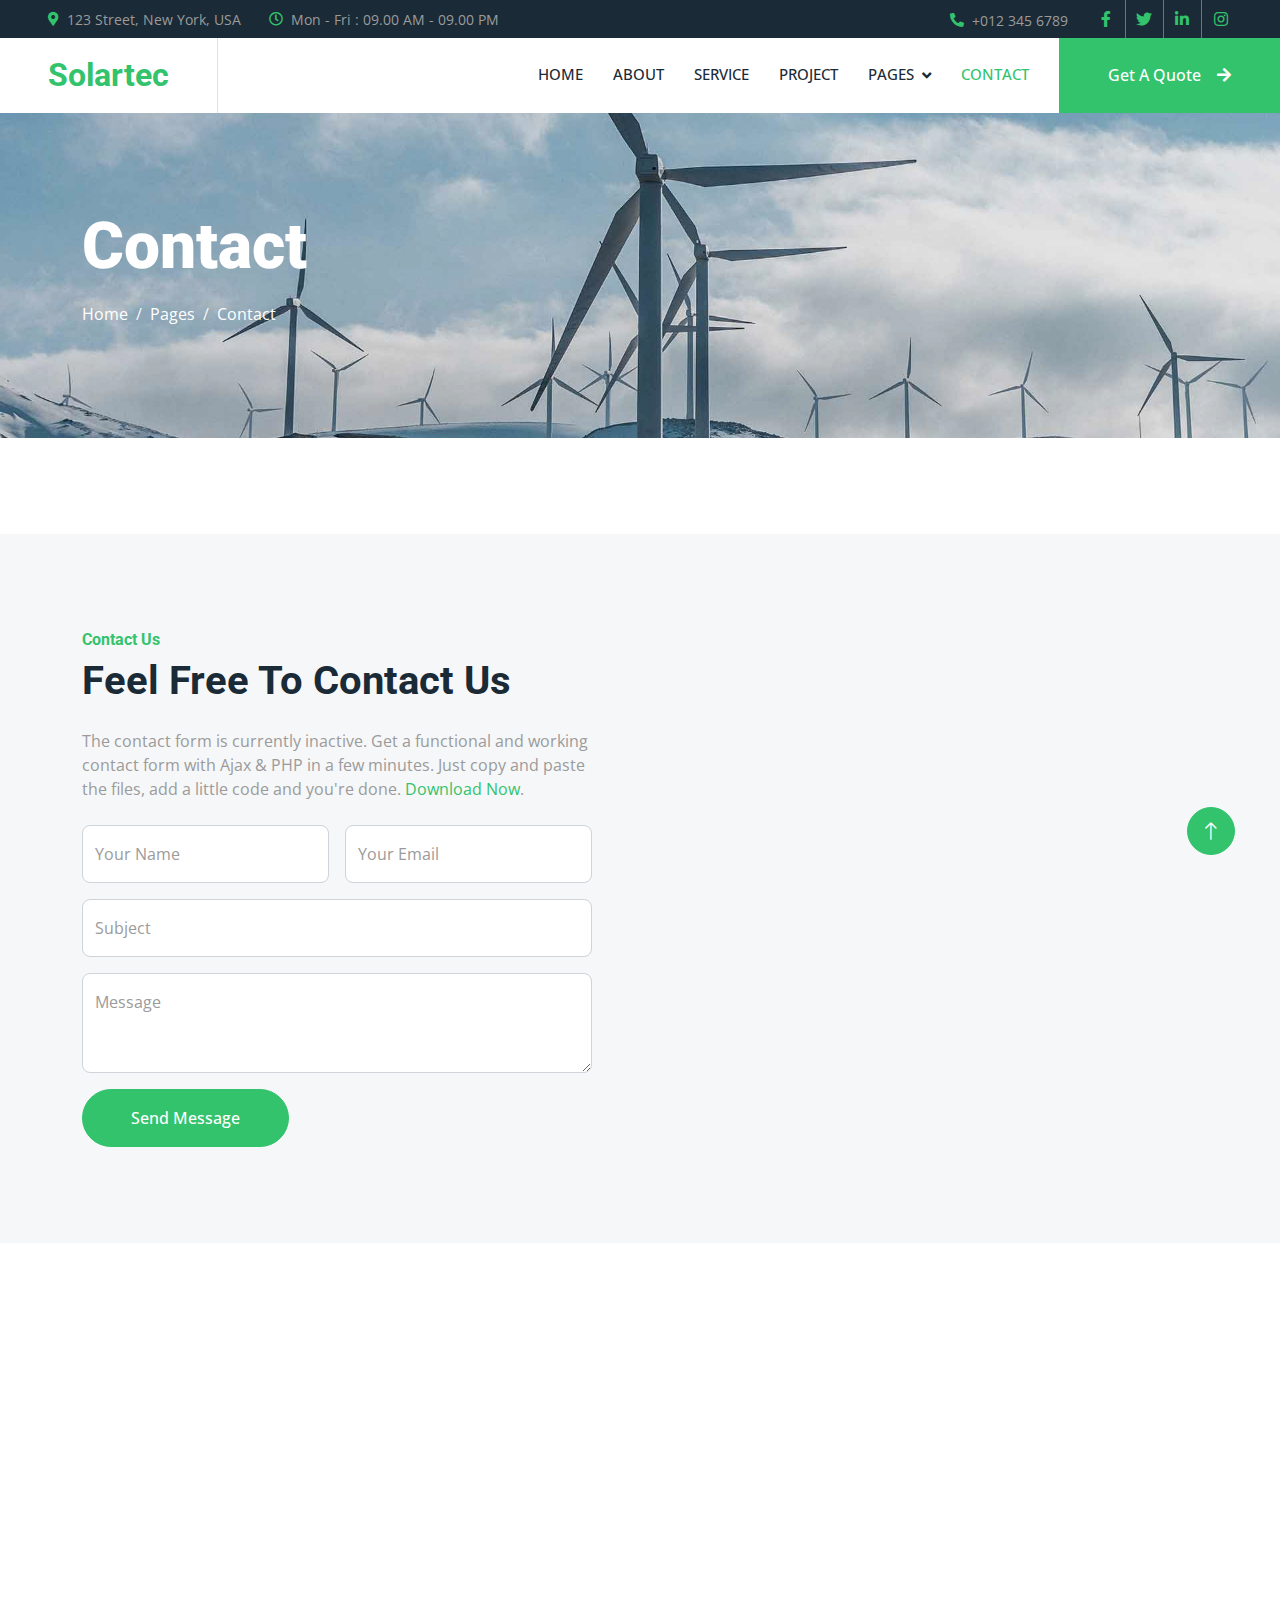
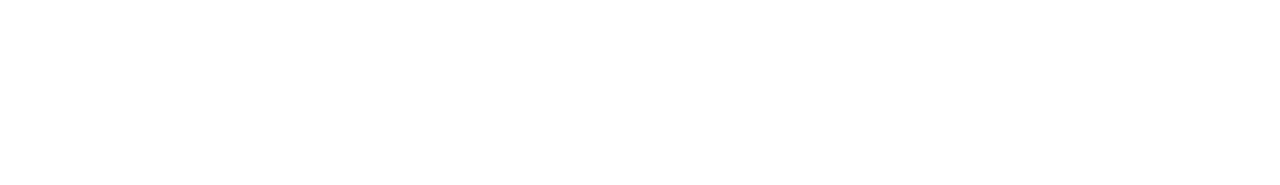
<file: contact.html>
<!DOCTYPE html>
<html lang="en">

<head>
    <meta charset="utf-8">
    <title>Solartec - Renewable Energy Website Template</title>
    <meta content="width=device-width, initial-scale=1.0" name="viewport">
    <meta content="" name="keywords">
    <meta content="" name="description">

    <!-- Favicon -->
    <link href="img/favicon.ico" rel="icon">

    <!-- Google Web Fonts -->
    <link rel="preconnect" href="https://fonts.googleapis.com">
    <link rel="preconnect" href="https://fonts.gstatic.com" crossorigin>
    <link href="https://fonts.googleapis.com/css2?family=Open+Sans:wght@400;500&family=Roboto:wght@500;700;900&display=swap" rel="stylesheet"> 

    <!-- Icon Font Stylesheet -->
    <link href="https://cdnjs.cloudflare.com/ajax/libs/font-awesome/5.10.0/css/all.min.css" rel="stylesheet">
    <link href="https://cdn.jsdelivr.net/npm/bootstrap-icons@1.4.1/font/bootstrap-icons.css" rel="stylesheet">

    <!-- Libraries Stylesheet -->
    <link href="lib/animate/animate.min.css" rel="stylesheet">
    <link href="lib/owlcarousel/assets/owl.carousel.min.css" rel="stylesheet">
    <link href="lib/lightbox/css/lightbox.min.css" rel="stylesheet">

    <!-- Customized Bootstrap Stylesheet -->
    <link href="css/bootstrap.min.css" rel="stylesheet">

    <!-- Template Stylesheet -->
    <link href="css/style.css" rel="stylesheet">
</head>

<body>
    <!-- Spinner Start -->
    <div id="spinner" class="show bg-white position-fixed translate-middle w-100 vh-100 top-50 start-50 d-flex align-items-center justify-content-center">
        <div class="spinner-border text-primary" style="width: 3rem; height: 3rem;" role="status">
            <span class="sr-only">Loading...</span>
        </div>
    </div>
    <!-- Spinner End -->


    <!-- Topbar Start -->
    <div class="container-fluid bg-dark p-0">
        <div class="row gx-0 d-none d-lg-flex">
            <div class="col-lg-7 px-5 text-start">
                <div class="h-100 d-inline-flex align-items-center me-4">
                    <small class="fa fa-map-marker-alt text-primary me-2"></small>
                    <small>123 Street, New York, USA</small>
                </div>
                <div class="h-100 d-inline-flex align-items-center">
                    <small class="far fa-clock text-primary me-2"></small>
                    <small>Mon - Fri : 09.00 AM - 09.00 PM</small>
                </div>
            </div>
            <div class="col-lg-5 px-5 text-end">
                <div class="h-100 d-inline-flex align-items-center me-4">
                    <small class="fa fa-phone-alt text-primary me-2"></small>
                    <small>+012 345 6789</small>
                </div>
                <div class="h-100 d-inline-flex align-items-center mx-n2">
                    <a class="btn btn-square btn-link rounded-0 border-0 border-end border-secondary" href=""><i class="fab fa-facebook-f"></i></a>
                    <a class="btn btn-square btn-link rounded-0 border-0 border-end border-secondary" href=""><i class="fab fa-twitter"></i></a>
                    <a class="btn btn-square btn-link rounded-0 border-0 border-end border-secondary" href=""><i class="fab fa-linkedin-in"></i></a>
                    <a class="btn btn-square btn-link rounded-0" href=""><i class="fab fa-instagram"></i></a>
                </div>
            </div>
        </div>
    </div>
    <!-- Topbar End -->


    <!-- Navbar Start -->
    <nav class="navbar navbar-expand-lg bg-white navbar-light sticky-top p-0">
        <a href="index.html" class="navbar-brand d-flex align-items-center border-end px-4 px-lg-5">
            <h2 class="m-0 text-primary">Solartec</h2>
        </a>
        <button type="button" class="navbar-toggler me-4" data-bs-toggle="collapse" data-bs-target="#navbarCollapse">
            <span class="navbar-toggler-icon"></span>
        </button>
        <div class="collapse navbar-collapse" id="navbarCollapse">
            <div class="navbar-nav ms-auto p-4 p-lg-0">
                <a href="index.html" class="nav-item nav-link">Home</a>
                <a href="about.html" class="nav-item nav-link">About</a>
                <a href="service.html" class="nav-item nav-link">Service</a>
                <a href="project.html" class="nav-item nav-link">Project</a>
                <div class="nav-item dropdown">
                    <a href="#" class="nav-link dropdown-toggle" data-bs-toggle="dropdown">Pages</a>
                    <div class="dropdown-menu bg-light m-0">
                        <a href="feature.html" class="dropdown-item">Feature</a>
                        <a href="quote.html" class="dropdown-item">Free Quote</a>
                        <a href="team.html" class="dropdown-item">Our Team</a>
                        <a href="testimonial.html" class="dropdown-item">Testimonial</a>
                        <a href="404.html" class="dropdown-item">404 Page</a>
                    </div>
                </div>
                <a href="contact.html" class="nav-item nav-link active">Contact</a>
            </div>
            <a href="" class="btn btn-primary rounded-0 py-4 px-lg-5 d-none d-lg-block">Get A Quote<i class="fa fa-arrow-right ms-3"></i></a>
        </div>
    </nav>
    <!-- Navbar End -->


    <!-- Page Header Start -->
    <div class="container-fluid page-header py-5 mb-5">
        <div class="container py-5">
            <h1 class="display-3 text-white mb-3 animated slideInDown">Contact</h1>
            <nav aria-label="breadcrumb animated slideInDown">
                <ol class="breadcrumb">
                    <li class="breadcrumb-item"><a class="text-white" href="#">Home</a></li>
                    <li class="breadcrumb-item"><a class="text-white" href="#">Pages</a></li>
                    <li class="breadcrumb-item text-white active" aria-current="page">Contact</li>
                </ol>
            </nav>
        </div>
    </div>
    <!-- Page Header End -->


    <!-- Contact Start -->
    <div class="container-fluid bg-light overflow-hidden px-lg-0" style="margin: 6rem 0;">
        <div class="container contact px-lg-0">
            <div class="row g-0 mx-lg-0">
                <div class="col-lg-6 contact-text py-5 wow fadeIn" data-wow-delay="0.5s">
                    <div class="p-lg-5 ps-lg-0">
                        <h6 class="text-primary">Contact Us</h6>
                        <h1 class="mb-4">Feel Free To Contact Us</h1>
                        <p class="mb-4">The contact form is currently inactive. Get a functional and working contact form with Ajax & PHP in a few minutes. Just copy and paste the files, add a little code and you're done. <a href="https://htmlcodex.com/contact-form">Download Now</a>.</p>
                        <form>
                            <div class="row g-3">
                                <div class="col-md-6">
                                    <div class="form-floating">
                                        <input type="text" class="form-control" id="name" placeholder="Your Name">
                                        <label for="name">Your Name</label>
                                    </div>
                                </div>
                                <div class="col-md-6">
                                    <div class="form-floating">
                                        <input type="email" class="form-control" id="email" placeholder="Your Email">
                                        <label for="email">Your Email</label>
                                    </div>
                                </div>
                                <div class="col-12">
                                    <div class="form-floating">
                                        <input type="text" class="form-control" id="subject" placeholder="Subject">
                                        <label for="subject">Subject</label>
                                    </div>
                                </div>
                                <div class="col-12">
                                    <div class="form-floating">
                                        <textarea class="form-control" placeholder="Leave a message here" id="message" style="height: 100px"></textarea>
                                        <label for="message">Message</label>
                                    </div>
                                </div>
                                <div class="col-12">
                                    <button class="btn btn-primary rounded-pill py-3 px-5" type="submit">Send Message</button>
                                </div>
                            </div>
                        </form>
                    </div>
                </div>
                <div class="col-lg-6 pe-lg-0" style="min-height: 400px;">
                    <div class="position-relative h-100">
                        <iframe class="position-absolute w-100 h-100" style="object-fit: cover;"
                        src="https://www.google.com/maps/embed?pb=!1m18!1m12!1m3!1d3001156.4288297426!2d-78.01371936852176!3d42.72876761954724!2m3!1f0!2f0!3f0!3m2!1i1024!2i768!4f13.1!3m3!1m2!1s0x4ccc4bf0f123a5a9%3A0xddcfc6c1de189567!2sNew%20York%2C%20USA!5e0!3m2!1sen!2sbd!4v1603794290143!5m2!1sen!2sbd"
                        frameborder="0" allowfullscreen="" aria-hidden="false"
                        tabindex="0"></iframe>
                    </div>
                </div>
            </div>
        </div>
    </div>
    <!-- Contact End -->


    <!-- Footer Start -->
    <div class="container-fluid bg-dark text-body footer mt-5 pt-5 wow fadeIn" data-wow-delay="0.1s">
        <div class="container py-5">
            <div class="row g-5">
                <div class="col-lg-3 col-md-6">
                    <h5 class="text-white mb-4">Address</h5>
                    <p class="mb-2"><i class="fa fa-map-marker-alt me-3"></i>123 Street, New York, USA</p>
                    <p class="mb-2"><i class="fa fa-phone-alt me-3"></i>+012 345 67890</p>
                    <p class="mb-2"><i class="fa fa-envelope me-3"></i>info@example.com</p>
                    <div class="d-flex pt-2">
                        <a class="btn btn-square btn-outline-light btn-social" href=""><i class="fab fa-twitter"></i></a>
                        <a class="btn btn-square btn-outline-light btn-social" href=""><i class="fab fa-facebook-f"></i></a>
                        <a class="btn btn-square btn-outline-light btn-social" href=""><i class="fab fa-youtube"></i></a>
                        <a class="btn btn-square btn-outline-light btn-social" href=""><i class="fab fa-linkedin-in"></i></a>
                    </div>
                </div>
                <div class="col-lg-3 col-md-6">
                    <h5 class="text-white mb-4">Quick Links</h5>
                    <a class="btn btn-link" href="">About Us</a>
                    <a class="btn btn-link" href="">Contact Us</a>
                    <a class="btn btn-link" href="">Our Services</a>
                    <a class="btn btn-link" href="">Terms & Condition</a>
                    <a class="btn btn-link" href="">Support</a>
                </div>
                <div class="col-lg-3 col-md-6">
                    <h5 class="text-white mb-4">Project Gallery</h5>
                    <div class="row g-2">
                        <div class="col-4">
                            <img class="img-fluid rounded" src="img/gallery-1.jpg" alt="">
                        </div>
                        <div class="col-4">
                            <img class="img-fluid rounded" src="img/gallery-2.jpg" alt="">
                        </div>
                        <div class="col-4">
                            <img class="img-fluid rounded" src="img/gallery-3.jpg" alt="">
                        </div>
                        <div class="col-4">
                            <img class="img-fluid rounded" src="img/gallery-4.jpg" alt="">
                        </div>
                        <div class="col-4">
                            <img class="img-fluid rounded" src="img/gallery-5.jpg" alt="">
                        </div>
                        <div class="col-4">
                            <img class="img-fluid rounded" src="img/gallery-6.jpg" alt="">
                        </div>
                    </div>
                </div>
                <div class="col-lg-3 col-md-6">
                    <h5 class="text-white mb-4">Newsletter</h5>
                    <p>Dolor amet sit justo amet elitr clita ipsum elitr est.</p>
                    <div class="position-relative mx-auto" style="max-width: 400px;">
                        <input class="form-control border-0 w-100 py-3 ps-4 pe-5" type="text" placeholder="Your email">
                        <button type="button" class="btn btn-primary py-2 position-absolute top-0 end-0 mt-2 me-2">SignUp</button>
                    </div>
                </div>
            </div>
        </div>
        <div class="container">
            <div class="copyright">
                <div class="row">
                    <div class="col-md-6 text-center text-md-start mb-3 mb-md-0">
                        &copy; <a href="#">Your Site Name</a>, All Right Reserved.
                    </div>
                    <div class="col-md-6 text-center text-md-end">
                        <!--/*** This template is free as long as you keep the footer author’s credit link/attribution link/backlink. If you'd like to use the template without the footer author’s credit link/attribution link/backlink, you can purchase the Credit Removal License from "https://htmlcodex.com/credit-removal". Thank you for your support. ***/-->
                        Designed By <a href="https://htmlcodex.com">HTML Codex</a>
                        <br>Distributed By: <a href="https://themewagon.com" target="_blank">ThemeWagon</a>
                    </div>
                </div>
            </div>
        </div>
    </div>
    <!-- Footer End -->


    <!-- Back to Top -->
    <a href="#" class="btn btn-lg btn-primary btn-lg-square rounded-circle back-to-top"><i class="bi bi-arrow-up"></i></a>


    <!-- JavaScript Libraries -->
    <script src="https://code.jquery.com/jquery-3.4.1.min.js"></script>
    <script src="https://cdn.jsdelivr.net/npm/bootstrap@5.0.0/dist/js/bootstrap.bundle.min.js"></script>
    <script src="lib/wow/wow.min.js"></script>
    <script src="lib/easing/easing.min.js"></script>
    <script src="lib/waypoints/waypoints.min.js"></script>
    <script src="lib/counterup/counterup.min.js"></script>
    <script src="lib/owlcarousel/owl.carousel.min.js"></script>
    <script src="lib/isotope/isotope.pkgd.min.js"></script>
    <script src="lib/lightbox/js/lightbox.min.js"></script>

    <!-- Template Javascript -->
    <script src="js/main.js"></script>
</body>

</html>
</file>
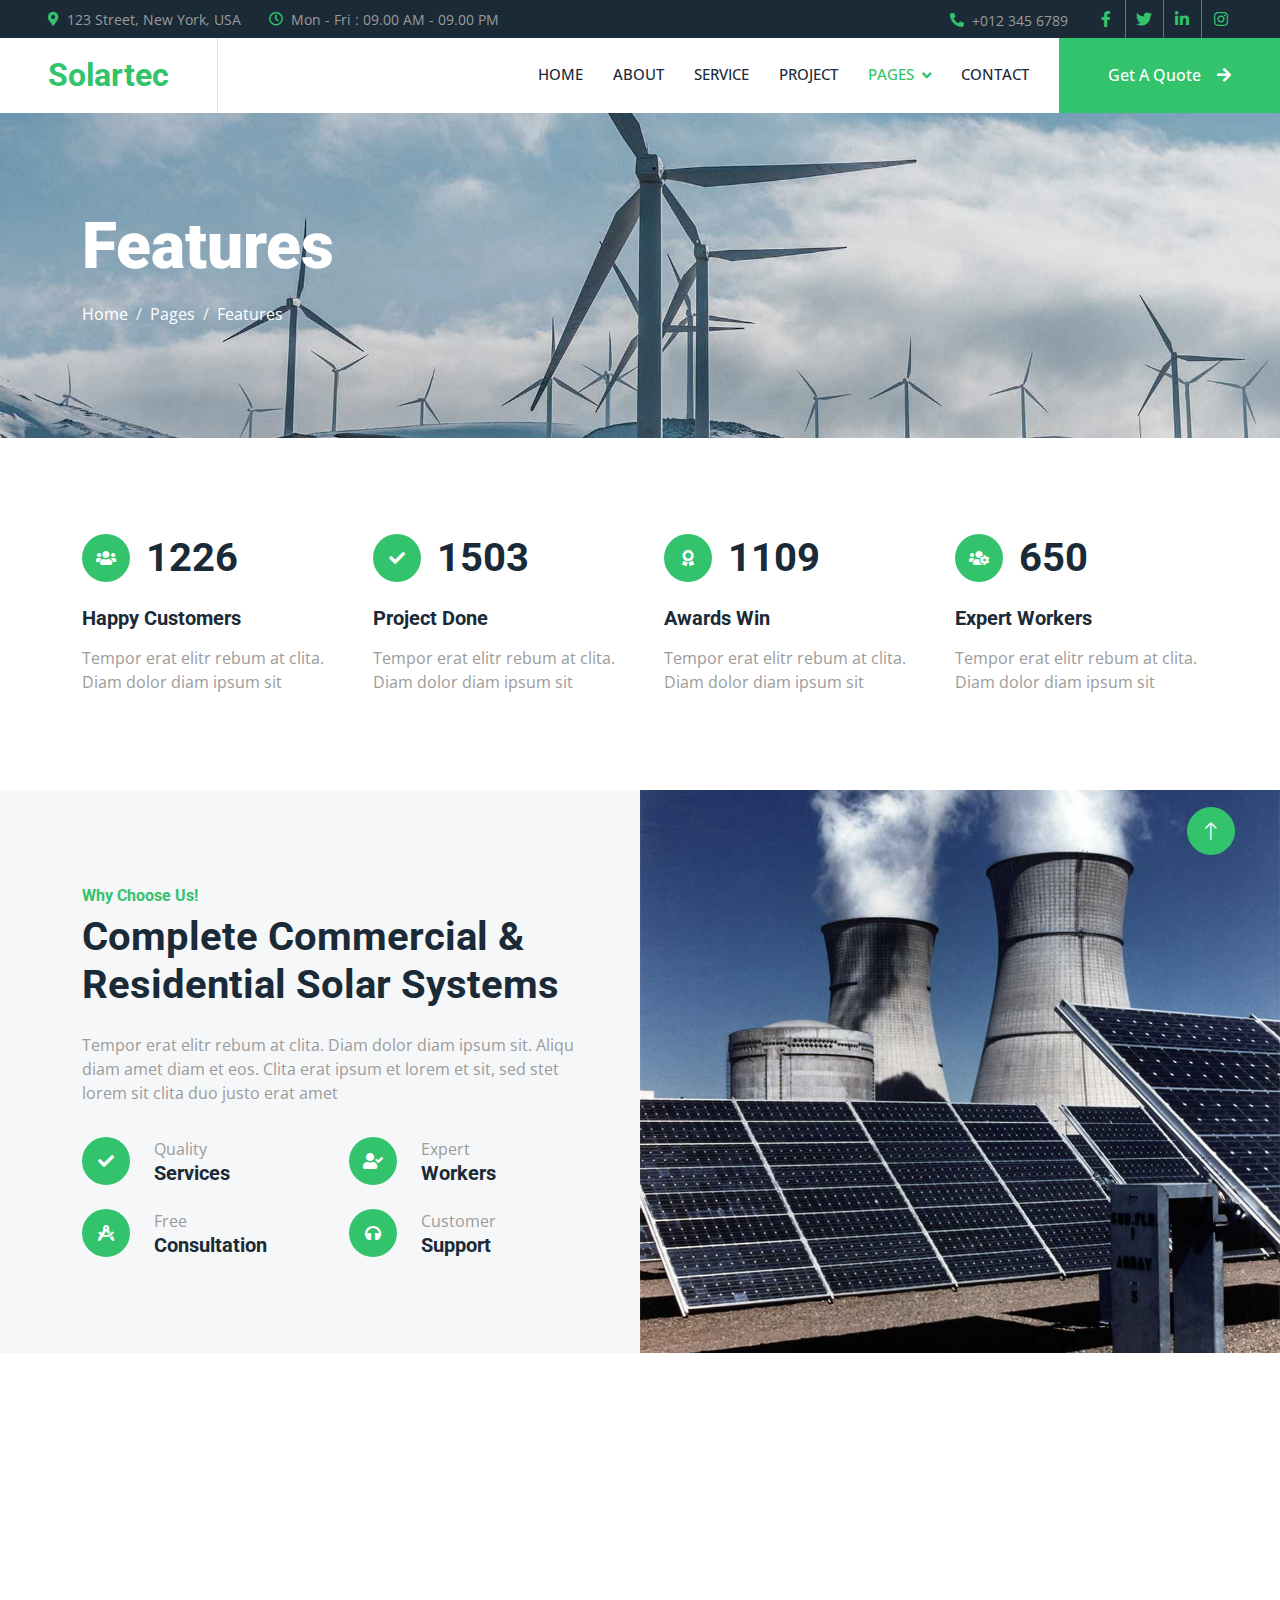
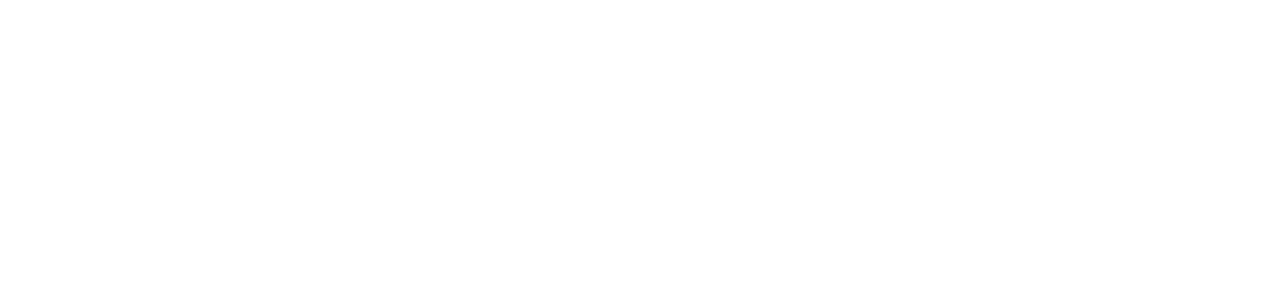
<file: feature.html>
<!DOCTYPE html>
<html lang="en">

<head>
    <meta charset="utf-8">
    <title>Solartec - Renewable Energy Website Template</title>
    <meta content="width=device-width, initial-scale=1.0" name="viewport">
    <meta content="" name="keywords">
    <meta content="" name="description">

    <!-- Favicon -->
    <link href="img/favicon.ico" rel="icon">

    <!-- Google Web Fonts -->
    <link rel="preconnect" href="https://fonts.googleapis.com">
    <link rel="preconnect" href="https://fonts.gstatic.com" crossorigin>
    <link href="https://fonts.googleapis.com/css2?family=Open+Sans:wght@400;500&family=Roboto:wght@500;700;900&display=swap" rel="stylesheet"> 

    <!-- Icon Font Stylesheet -->
    <link href="https://cdnjs.cloudflare.com/ajax/libs/font-awesome/5.10.0/css/all.min.css" rel="stylesheet">
    <link href="https://cdn.jsdelivr.net/npm/bootstrap-icons@1.4.1/font/bootstrap-icons.css" rel="stylesheet">

    <!-- Libraries Stylesheet -->
    <link href="lib/animate/animate.min.css" rel="stylesheet">
    <link href="lib/owlcarousel/assets/owl.carousel.min.css" rel="stylesheet">
    <link href="lib/lightbox/css/lightbox.min.css" rel="stylesheet">

    <!-- Customized Bootstrap Stylesheet -->
    <link href="css/bootstrap.min.css" rel="stylesheet">

    <!-- Template Stylesheet -->
    <link href="css/style.css" rel="stylesheet">
</head>

<body>
    <!-- Spinner Start -->
    <div id="spinner" class="show bg-white position-fixed translate-middle w-100 vh-100 top-50 start-50 d-flex align-items-center justify-content-center">
        <div class="spinner-border text-primary" style="width: 3rem; height: 3rem;" role="status">
            <span class="sr-only">Loading...</span>
        </div>
    </div>
    <!-- Spinner End -->


    <!-- Topbar Start -->
    <div class="container-fluid bg-dark p-0">
        <div class="row gx-0 d-none d-lg-flex">
            <div class="col-lg-7 px-5 text-start">
                <div class="h-100 d-inline-flex align-items-center me-4">
                    <small class="fa fa-map-marker-alt text-primary me-2"></small>
                    <small>123 Street, New York, USA</small>
                </div>
                <div class="h-100 d-inline-flex align-items-center">
                    <small class="far fa-clock text-primary me-2"></small>
                    <small>Mon - Fri : 09.00 AM - 09.00 PM</small>
                </div>
            </div>
            <div class="col-lg-5 px-5 text-end">
                <div class="h-100 d-inline-flex align-items-center me-4">
                    <small class="fa fa-phone-alt text-primary me-2"></small>
                    <small>+012 345 6789</small>
                </div>
                <div class="h-100 d-inline-flex align-items-center mx-n2">
                    <a class="btn btn-square btn-link rounded-0 border-0 border-end border-secondary" href=""><i class="fab fa-facebook-f"></i></a>
                    <a class="btn btn-square btn-link rounded-0 border-0 border-end border-secondary" href=""><i class="fab fa-twitter"></i></a>
                    <a class="btn btn-square btn-link rounded-0 border-0 border-end border-secondary" href=""><i class="fab fa-linkedin-in"></i></a>
                    <a class="btn btn-square btn-link rounded-0" href=""><i class="fab fa-instagram"></i></a>
                </div>
            </div>
        </div>
    </div>
    <!-- Topbar End -->


    <!-- Navbar Start -->
    <nav class="navbar navbar-expand-lg bg-white navbar-light sticky-top p-0">
        <a href="index.html" class="navbar-brand d-flex align-items-center border-end px-4 px-lg-5">
            <h2 class="m-0 text-primary">Solartec</h2>
        </a>
        <button type="button" class="navbar-toggler me-4" data-bs-toggle="collapse" data-bs-target="#navbarCollapse">
            <span class="navbar-toggler-icon"></span>
        </button>
        <div class="collapse navbar-collapse" id="navbarCollapse">
            <div class="navbar-nav ms-auto p-4 p-lg-0">
                <a href="index.html" class="nav-item nav-link">Home</a>
                <a href="about.html" class="nav-item nav-link">About</a>
                <a href="service.html" class="nav-item nav-link">Service</a>
                <a href="project.html" class="nav-item nav-link">Project</a>
                <div class="nav-item dropdown">
                    <a href="#" class="nav-link dropdown-toggle active" data-bs-toggle="dropdown">Pages</a>
                    <div class="dropdown-menu bg-light m-0">
                        <a href="feature.html" class="dropdown-item active">Feature</a>
                        <a href="quote.html" class="dropdown-item">Free Quote</a>
                        <a href="team.html" class="dropdown-item">Our Team</a>
                        <a href="testimonial.html" class="dropdown-item">Testimonial</a>
                        <a href="404.html" class="dropdown-item">404 Page</a>
                    </div>
                </div>
                <a href="contact.html" class="nav-item nav-link">Contact</a>
            </div>
            <a href="" class="btn btn-primary rounded-0 py-4 px-lg-5 d-none d-lg-block">Get A Quote<i class="fa fa-arrow-right ms-3"></i></a>
        </div>
    </nav>
    <!-- Navbar End -->


    <!-- Page Header Start -->
    <div class="container-fluid page-header py-5 mb-5">
        <div class="container py-5">
            <h1 class="display-3 text-white mb-3 animated slideInDown">Features</h1>
            <nav aria-label="breadcrumb animated slideInDown">
                <ol class="breadcrumb">
                    <li class="breadcrumb-item"><a class="text-white" href="#">Home</a></li>
                    <li class="breadcrumb-item"><a class="text-white" href="#">Pages</a></li>
                    <li class="breadcrumb-item text-white active" aria-current="page">Features</li>
                </ol>
            </nav>
        </div>
    </div>
    <!-- Page Header End -->


    <!-- Feature Start -->
    <div class="container-xxl py-5">
        <div class="container">
            <div class="row g-5">
                <div class="col-md-6 col-lg-3 wow fadeIn" data-wow-delay="0.1s">
                    <div class="d-flex align-items-center mb-4">
                        <div class="btn-lg-square bg-primary rounded-circle me-3">
                            <i class="fa fa-users text-white"></i>
                        </div>
                        <h1 class="mb-0" data-toggle="counter-up">3453</h1>
                    </div>
                    <h5 class="mb-3">Happy Customers</h5>
                    <span>Tempor erat elitr rebum at clita. Diam dolor diam ipsum sit</span>
                </div>
                <div class="col-md-6 col-lg-3 wow fadeIn" data-wow-delay="0.3s">
                    <div class="d-flex align-items-center mb-4">
                        <div class="btn-lg-square bg-primary rounded-circle me-3">
                            <i class="fa fa-check text-white"></i>
                        </div>
                        <h1 class="mb-0" data-toggle="counter-up">4234</h1>
                    </div>
                    <h5 class="mb-3">Project Done</h5>
                    <span>Tempor erat elitr rebum at clita. Diam dolor diam ipsum sit</span>
                </div>
                <div class="col-md-6 col-lg-3 wow fadeIn" data-wow-delay="0.5s">
                    <div class="d-flex align-items-center mb-4">
                        <div class="btn-lg-square bg-primary rounded-circle me-3">
                            <i class="fa fa-award text-white"></i>
                        </div>
                        <h1 class="mb-0" data-toggle="counter-up">3123</h1>
                    </div>
                    <h5 class="mb-3">Awards Win</h5>
                    <span>Tempor erat elitr rebum at clita. Diam dolor diam ipsum sit</span>
                </div>
                <div class="col-md-6 col-lg-3 wow fadeIn" data-wow-delay="0.7s">
                    <div class="d-flex align-items-center mb-4">
                        <div class="btn-lg-square bg-primary rounded-circle me-3">
                            <i class="fa fa-users-cog text-white"></i>
                        </div>
                        <h1 class="mb-0" data-toggle="counter-up">1831</h1>
                    </div>
                    <h5 class="mb-3">Expert Workers</h5>
                    <span>Tempor erat elitr rebum at clita. Diam dolor diam ipsum sit</span>
                </div>
            </div>
        </div>
    </div>
    <!-- Feature Start -->


    <!-- Feature Start -->
    <div class="container-fluid bg-light overflow-hidden my-5 px-lg-0">
        <div class="container feature px-lg-0">
            <div class="row g-0 mx-lg-0">
                <div class="col-lg-6 feature-text py-5 wow fadeIn" data-wow-delay="0.1s">
                    <div class="p-lg-5 ps-lg-0">
                        <h6 class="text-primary">Why Choose Us!</h6>
                        <h1 class="mb-4">Complete Commercial & Residential Solar Systems</h1>
                        <p class="mb-4 pb-2">Tempor erat elitr rebum at clita. Diam dolor diam ipsum sit. Aliqu diam amet diam et eos. Clita erat ipsum et lorem et sit, sed stet lorem sit clita duo justo erat amet</p>
                        <div class="row g-4">
                            <div class="col-6">
                                <div class="d-flex align-items-center">
                                    <div class="btn-lg-square bg-primary rounded-circle">
                                        <i class="fa fa-check text-white"></i>
                                    </div>
                                    <div class="ms-4">
                                        <p class="mb-0">Quality</p>
                                        <h5 class="mb-0">Services</h5>
                                    </div>
                                </div>
                            </div>
                            <div class="col-6">
                                <div class="d-flex align-items-center">
                                    <div class="btn-lg-square bg-primary rounded-circle">
                                        <i class="fa fa-user-check text-white"></i>
                                    </div>
                                    <div class="ms-4">
                                        <p class="mb-0">Expert</p>
                                        <h5 class="mb-0">Workers</h5>
                                    </div>
                                </div>
                            </div>
                            <div class="col-6">
                                <div class="d-flex align-items-center">
                                    <div class="btn-lg-square bg-primary rounded-circle">
                                        <i class="fa fa-drafting-compass text-white"></i>
                                    </div>
                                    <div class="ms-4">
                                        <p class="mb-0">Free</p>
                                        <h5 class="mb-0">Consultation</h5>
                                    </div>
                                </div>
                            </div>
                            <div class="col-6">
                                <div class="d-flex align-items-center">
                                    <div class="btn-lg-square bg-primary rounded-circle">
                                        <i class="fa fa-headphones text-white"></i>
                                    </div>
                                    <div class="ms-4">
                                        <p class="mb-0">Customer</p>
                                        <h5 class="mb-0">Support</h5>
                                    </div>
                                </div>
                            </div>
                        </div>
                    </div>
                </div>
                <div class="col-lg-6 pe-lg-0 wow fadeIn" data-wow-delay="0.5s" style="min-height: 400px;">
                    <div class="position-relative h-100">
                        <img class="position-absolute img-fluid w-100 h-100" src="img/feature.jpg" style="object-fit: cover;" alt="">
                    </div>
                </div>
            </div>
        </div>
    </div>
    <!-- Feature End -->
        

    <!-- Footer Start -->
    <div class="container-fluid bg-dark text-body footer pt-5 wow fadeIn" data-wow-delay="0.1s" style="margin-top: 6rem;">
        <div class="container py-5">
            <div class="row g-5">
                <div class="col-lg-3 col-md-6">
                    <h5 class="text-white mb-4">Address</h5>
                    <p class="mb-2"><i class="fa fa-map-marker-alt me-3"></i>123 Street, New York, USA</p>
                    <p class="mb-2"><i class="fa fa-phone-alt me-3"></i>+012 345 67890</p>
                    <p class="mb-2"><i class="fa fa-envelope me-3"></i>info@example.com</p>
                    <div class="d-flex pt-2">
                        <a class="btn btn-square btn-outline-light btn-social" href=""><i class="fab fa-twitter"></i></a>
                        <a class="btn btn-square btn-outline-light btn-social" href=""><i class="fab fa-facebook-f"></i></a>
                        <a class="btn btn-square btn-outline-light btn-social" href=""><i class="fab fa-youtube"></i></a>
                        <a class="btn btn-square btn-outline-light btn-social" href=""><i class="fab fa-linkedin-in"></i></a>
                    </div>
                </div>
                <div class="col-lg-3 col-md-6">
                    <h5 class="text-white mb-4">Quick Links</h5>
                    <a class="btn btn-link" href="">About Us</a>
                    <a class="btn btn-link" href="">Contact Us</a>
                    <a class="btn btn-link" href="">Our Services</a>
                    <a class="btn btn-link" href="">Terms & Condition</a>
                    <a class="btn btn-link" href="">Support</a>
                </div>
                <div class="col-lg-3 col-md-6">
                    <h5 class="text-white mb-4">Project Gallery</h5>
                    <div class="row g-2">
                        <div class="col-4">
                            <img class="img-fluid rounded" src="img/gallery-1.jpg" alt="">
                        </div>
                        <div class="col-4">
                            <img class="img-fluid rounded" src="img/gallery-2.jpg" alt="">
                        </div>
                        <div class="col-4">
                            <img class="img-fluid rounded" src="img/gallery-3.jpg" alt="">
                        </div>
                        <div class="col-4">
                            <img class="img-fluid rounded" src="img/gallery-4.jpg" alt="">
                        </div>
                        <div class="col-4">
                            <img class="img-fluid rounded" src="img/gallery-5.jpg" alt="">
                        </div>
                        <div class="col-4">
                            <img class="img-fluid rounded" src="img/gallery-6.jpg" alt="">
                        </div>
                    </div>
                </div>
                <div class="col-lg-3 col-md-6">
                    <h5 class="text-white mb-4">Newsletter</h5>
                    <p>Dolor amet sit justo amet elitr clita ipsum elitr est.</p>
                    <div class="position-relative mx-auto" style="max-width: 400px;">
                        <input class="form-control border-0 w-100 py-3 ps-4 pe-5" type="text" placeholder="Your email">
                        <button type="button" class="btn btn-primary py-2 position-absolute top-0 end-0 mt-2 me-2">SignUp</button>
                    </div>
                </div>
            </div>
        </div>
        <div class="container">
            <div class="copyright">
                <div class="row">
                    <div class="col-md-6 text-center text-md-start mb-3 mb-md-0">
                        &copy; <a href="#">Your Site Name</a>, All Right Reserved.
                    </div>
                    <div class="col-md-6 text-center text-md-end">
                        <!--/*** This template is free as long as you keep the footer author’s credit link/attribution link/backlink. If you'd like to use the template without the footer author’s credit link/attribution link/backlink, you can purchase the Credit Removal License from "https://htmlcodex.com/credit-removal". Thank you for your support. ***/-->
                        Designed By <a href="https://htmlcodex.com">HTML Codex</a>
                        <br>Distributed By: <a href="https://themewagon.com" target="_blank">ThemeWagon</a>
                    </div>
                </div>
            </div>
        </div>
    </div>
    <!-- Footer End -->


    <!-- Back to Top -->
    <a href="#" class="btn btn-lg btn-primary btn-lg-square rounded-circle back-to-top"><i class="bi bi-arrow-up"></i></a>


    <!-- JavaScript Libraries -->
    <script src="https://code.jquery.com/jquery-3.4.1.min.js"></script>
    <script src="https://cdn.jsdelivr.net/npm/bootstrap@5.0.0/dist/js/bootstrap.bundle.min.js"></script>
    <script src="lib/wow/wow.min.js"></script>
    <script src="lib/easing/easing.min.js"></script>
    <script src="lib/waypoints/waypoints.min.js"></script>
    <script src="lib/counterup/counterup.min.js"></script>
    <script src="lib/owlcarousel/owl.carousel.min.js"></script>
    <script src="lib/isotope/isotope.pkgd.min.js"></script>
    <script src="lib/lightbox/js/lightbox.min.js"></script>

    <!-- Template Javascript -->
    <script src="js/main.js"></script>
</body>

</html>
</file>
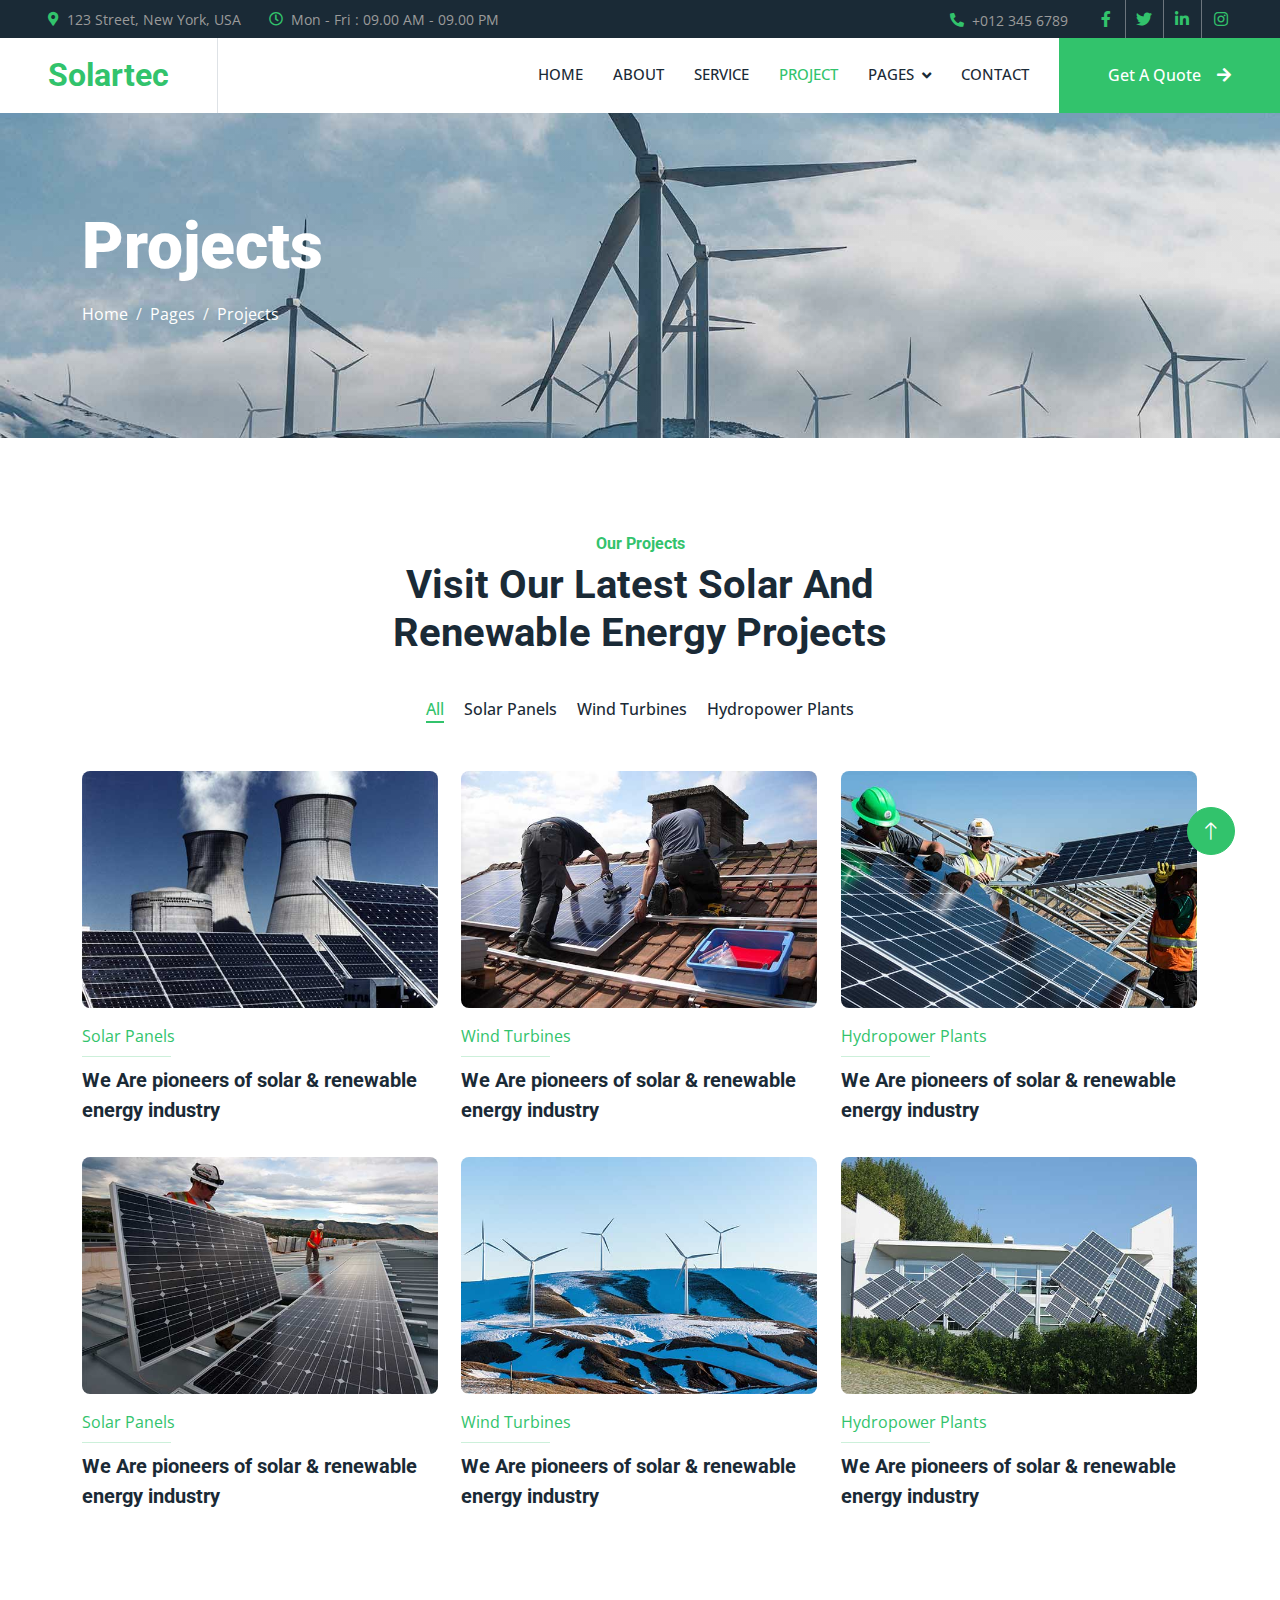
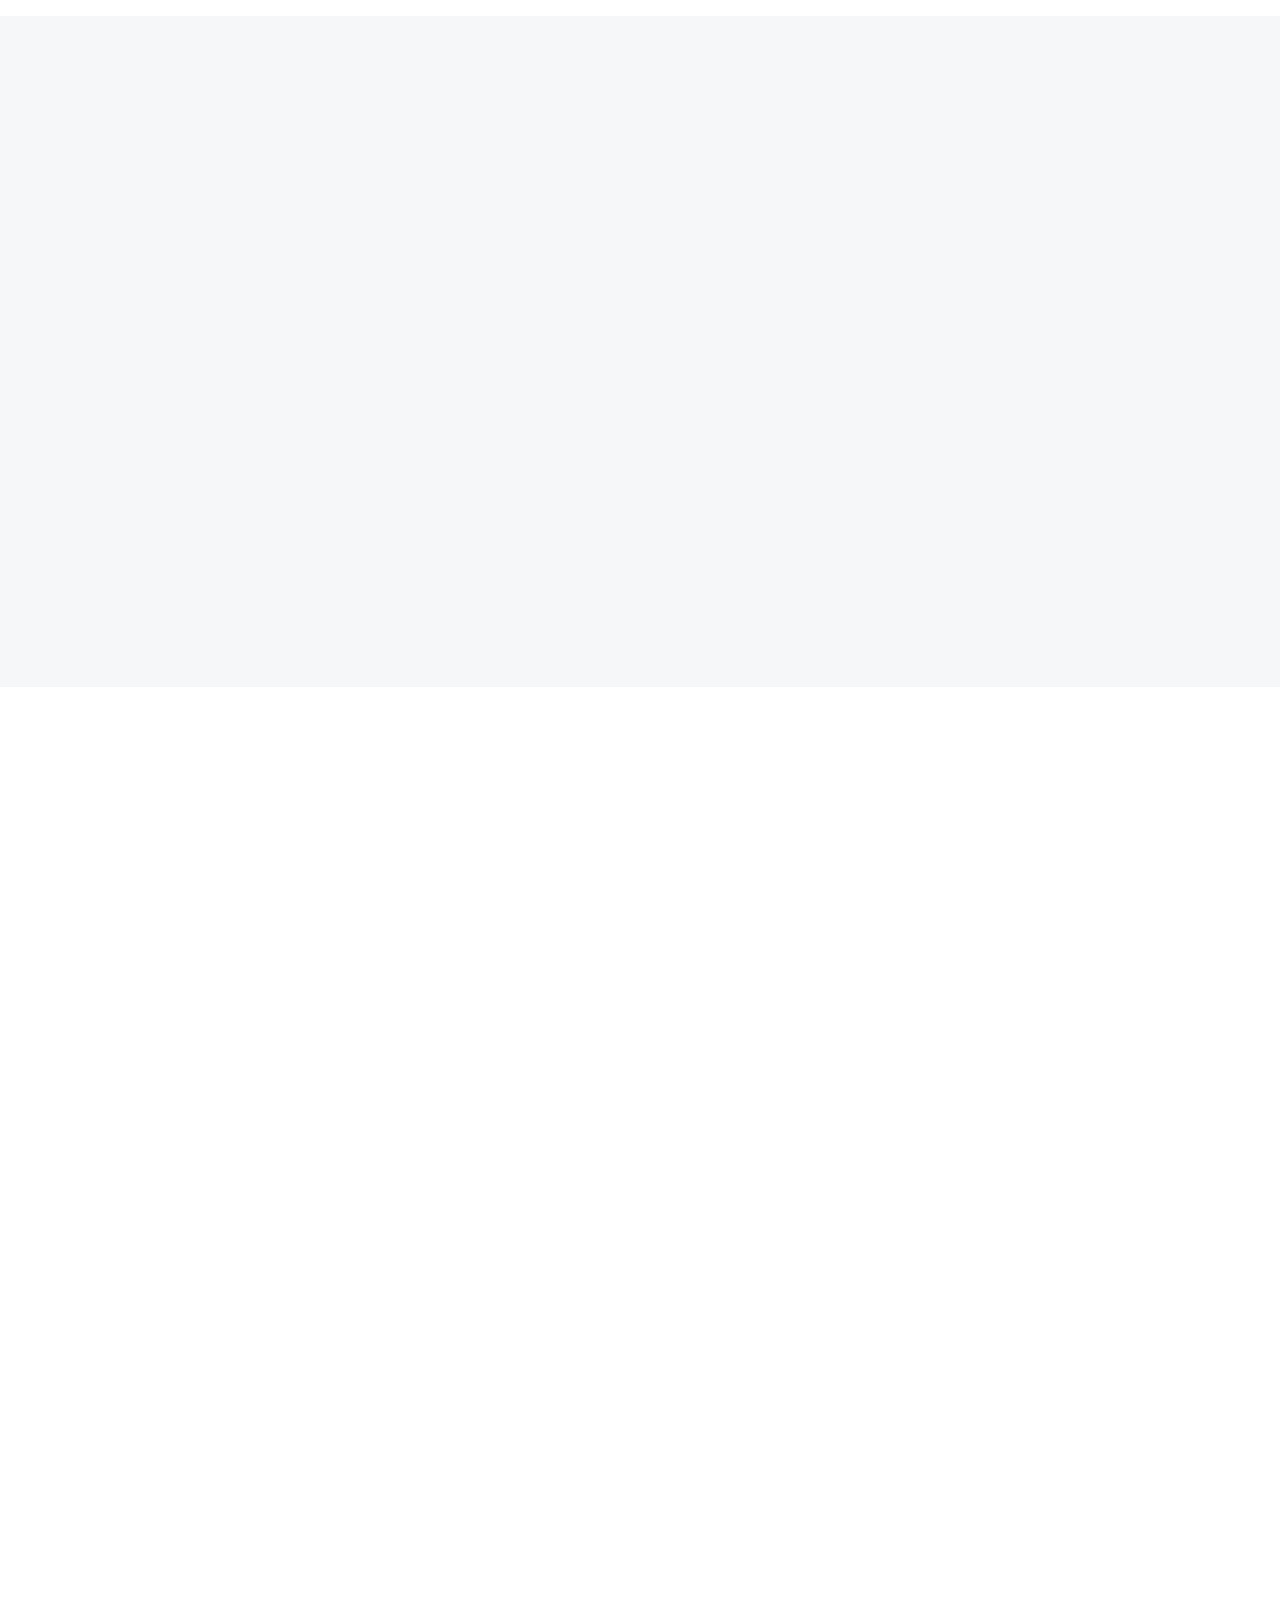
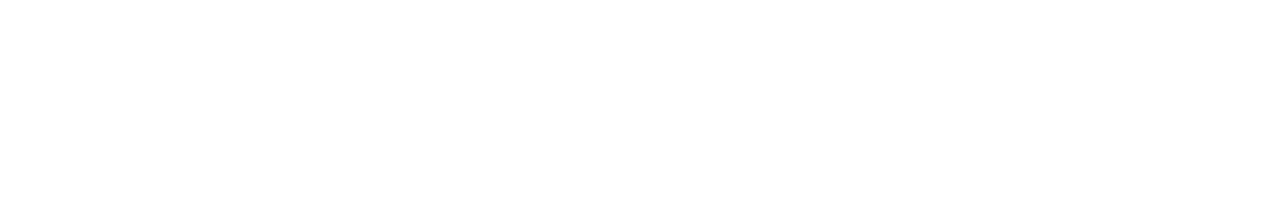
<file: project.html>
<!DOCTYPE html>
<html lang="en">

<head>
    <meta charset="utf-8">
    <title>Solartec - Renewable Energy Website Template</title>
    <meta content="width=device-width, initial-scale=1.0" name="viewport">
    <meta content="" name="keywords">
    <meta content="" name="description">

    <!-- Favicon -->
    <link href="img/favicon.ico" rel="icon">

    <!-- Google Web Fonts -->
    <link rel="preconnect" href="https://fonts.googleapis.com">
    <link rel="preconnect" href="https://fonts.gstatic.com" crossorigin>
    <link href="https://fonts.googleapis.com/css2?family=Open+Sans:wght@400;500&family=Roboto:wght@500;700;900&display=swap" rel="stylesheet"> 

    <!-- Icon Font Stylesheet -->
    <link href="https://cdnjs.cloudflare.com/ajax/libs/font-awesome/5.10.0/css/all.min.css" rel="stylesheet">
    <link href="https://cdn.jsdelivr.net/npm/bootstrap-icons@1.4.1/font/bootstrap-icons.css" rel="stylesheet">

    <!-- Libraries Stylesheet -->
    <link href="lib/animate/animate.min.css" rel="stylesheet">
    <link href="lib/owlcarousel/assets/owl.carousel.min.css" rel="stylesheet">
    <link href="lib/lightbox/css/lightbox.min.css" rel="stylesheet">

    <!-- Customized Bootstrap Stylesheet -->
    <link href="css/bootstrap.min.css" rel="stylesheet">

    <!-- Template Stylesheet -->
    <link href="css/style.css" rel="stylesheet">
</head>

<body>
    <!-- Spinner Start -->
    <div id="spinner" class="show bg-white position-fixed translate-middle w-100 vh-100 top-50 start-50 d-flex align-items-center justify-content-center">
        <div class="spinner-border text-primary" style="width: 3rem; height: 3rem;" role="status">
            <span class="sr-only">Loading...</span>
        </div>
    </div>
    <!-- Spinner End -->


    <!-- Topbar Start -->
    <div class="container-fluid bg-dark p-0">
        <div class="row gx-0 d-none d-lg-flex">
            <div class="col-lg-7 px-5 text-start">
                <div class="h-100 d-inline-flex align-items-center me-4">
                    <small class="fa fa-map-marker-alt text-primary me-2"></small>
                    <small>123 Street, New York, USA</small>
                </div>
                <div class="h-100 d-inline-flex align-items-center">
                    <small class="far fa-clock text-primary me-2"></small>
                    <small>Mon - Fri : 09.00 AM - 09.00 PM</small>
                </div>
            </div>
            <div class="col-lg-5 px-5 text-end">
                <div class="h-100 d-inline-flex align-items-center me-4">
                    <small class="fa fa-phone-alt text-primary me-2"></small>
                    <small>+012 345 6789</small>
                </div>
                <div class="h-100 d-inline-flex align-items-center mx-n2">
                    <a class="btn btn-square btn-link rounded-0 border-0 border-end border-secondary" href=""><i class="fab fa-facebook-f"></i></a>
                    <a class="btn btn-square btn-link rounded-0 border-0 border-end border-secondary" href=""><i class="fab fa-twitter"></i></a>
                    <a class="btn btn-square btn-link rounded-0 border-0 border-end border-secondary" href=""><i class="fab fa-linkedin-in"></i></a>
                    <a class="btn btn-square btn-link rounded-0" href=""><i class="fab fa-instagram"></i></a>
                </div>
            </div>
        </div>
    </div>
    <!-- Topbar End -->


    <!-- Navbar Start -->
    <nav class="navbar navbar-expand-lg bg-white navbar-light sticky-top p-0">
        <a href="index.html" class="navbar-brand d-flex align-items-center border-end px-4 px-lg-5">
            <h2 class="m-0 text-primary">Solartec</h2>
        </a>
        <button type="button" class="navbar-toggler me-4" data-bs-toggle="collapse" data-bs-target="#navbarCollapse">
            <span class="navbar-toggler-icon"></span>
        </button>
        <div class="collapse navbar-collapse" id="navbarCollapse">
            <div class="navbar-nav ms-auto p-4 p-lg-0">
                <a href="index.html" class="nav-item nav-link">Home</a>
                <a href="about.html" class="nav-item nav-link">About</a>
                <a href="service.html" class="nav-item nav-link">Service</a>
                <a href="project.html" class="nav-item nav-link active">Project</a>
                <div class="nav-item dropdown">
                    <a href="#" class="nav-link dropdown-toggle" data-bs-toggle="dropdown">Pages</a>
                    <div class="dropdown-menu bg-light m-0">
                        <a href="feature.html" class="dropdown-item">Feature</a>
                        <a href="quote.html" class="dropdown-item">Free Quote</a>
                        <a href="team.html" class="dropdown-item">Our Team</a>
                        <a href="testimonial.html" class="dropdown-item">Testimonial</a>
                        <a href="404.html" class="dropdown-item">404 Page</a>
                    </div>
                </div>
                <a href="contact.html" class="nav-item nav-link">Contact</a>
            </div>
            <a href="" class="btn btn-primary rounded-0 py-4 px-lg-5 d-none d-lg-block">Get A Quote<i class="fa fa-arrow-right ms-3"></i></a>
        </div>
    </nav>
    <!-- Navbar End -->

    <!-- Page Header Start -->
    <div class="container-fluid page-header py-5 mb-5">
        <div class="container py-5">
            <h1 class="display-3 text-white mb-3 animated slideInDown">Projects</h1>
            <nav aria-label="breadcrumb animated slideInDown">
                <ol class="breadcrumb">
                    <li class="breadcrumb-item"><a class="text-white" href="#">Home</a></li>
                    <li class="breadcrumb-item"><a class="text-white" href="#">Pages</a></li>
                    <li class="breadcrumb-item text-white active" aria-current="page">Projects</li>
                </ol>
            </nav>
        </div>
    </div>
    <!-- Page Header End -->


    <!-- Projects Start -->
    <div class="container-xxl py-5">
        <div class="container">
            <div class="text-center mx-auto mb-5 wow fadeInUp" data-wow-delay="0.1s" style="max-width: 600px;">
                <h6 class="text-primary">Our Projects</h6>
                <h1 class="mb-4">Visit Our Latest Solar And Renewable Energy Projects</h1>
            </div>
            <div class="row mt-n2 wow fadeInUp" data-wow-delay="0.3s">
                <div class="col-12 text-center">
                    <ul class="list-inline mb-5" id="portfolio-flters">
                        <li class="mx-2 active" data-filter="*">All</li>
                        <li class="mx-2" data-filter=".first">Solar Panels</li>
                        <li class="mx-2" data-filter=".second">Wind Turbines</li>
                        <li class="mx-2" data-filter=".third">Hydropower Plants</li>
                    </ul>
                </div>
            </div>
            <div class="row g-4 portfolio-container wow fadeInUp" data-wow-delay="0.5s">
                <div class="col-lg-4 col-md-6 portfolio-item first">
                    <div class="portfolio-img rounded overflow-hidden">
                        <img class="img-fluid" src="img/img-600x400-6.jpg" alt="">
                        <div class="portfolio-btn">
                            <a class="btn btn-lg-square btn-outline-light rounded-circle mx-1" href="img/img-600x400-6.jpg" data-lightbox="portfolio"><i class="fa fa-eye"></i></a>
                            <a class="btn btn-lg-square btn-outline-light rounded-circle mx-1" href=""><i class="fa fa-link"></i></a>
                        </div>
                    </div>
                    <div class="pt-3">
                        <p class="text-primary mb-0">Solar Panels</p>
                        <hr class="text-primary w-25 my-2">
                        <h5 class="lh-base">We Are pioneers of solar & renewable energy industry</h5>
                    </div>
                </div>
                <div class="col-lg-4 col-md-6 portfolio-item second">
                    <div class="portfolio-img rounded overflow-hidden">
                        <img class="img-fluid" src="img/img-600x400-5.jpg" alt="">
                        <div class="portfolio-btn">
                            <a class="btn btn-lg-square btn-outline-light rounded-circle mx-1" href="img/img-600x400-5.jpg" data-lightbox="portfolio"><i class="fa fa-eye"></i></a>
                            <a class="btn btn-lg-square btn-outline-light rounded-circle mx-1" href=""><i class="fa fa-link"></i></a>
                        </div>
                    </div>
                    <div class="pt-3">
                        <p class="text-primary mb-0">Wind Turbines</p>
                        <hr class="text-primary w-25 my-2">
                        <h5 class="lh-base">We Are pioneers of solar & renewable energy industry</h5>
                    </div>
                </div>
                <div class="col-lg-4 col-md-6 portfolio-item third">
                    <div class="portfolio-img rounded overflow-hidden">
                        <img class="img-fluid" src="img/img-600x400-4.jpg" alt="">
                        <div class="portfolio-btn">
                            <a class="btn btn-lg-square btn-outline-light rounded-circle mx-1" href="img/img-600x400-4.jpg" data-lightbox="portfolio"><i class="fa fa-eye"></i></a>
                            <a class="btn btn-lg-square btn-outline-light rounded-circle mx-1" href=""><i class="fa fa-link"></i></a>
                        </div>
                    </div>
                    <div class="pt-3">
                        <p class="text-primary mb-0">Hydropower Plants</p>
                        <hr class="text-primary w-25 my-2">
                        <h5 class="lh-base">We Are pioneers of solar & renewable energy industry</h5>
                    </div>
                </div>
                <div class="col-lg-4 col-md-6 portfolio-item first">
                    <div class="portfolio-img rounded overflow-hidden">
                        <img class="img-fluid" src="img/img-600x400-3.jpg" alt="">
                        <div class="portfolio-btn">
                            <a class="btn btn-lg-square btn-outline-light rounded-circle mx-1" href="img/img-600x400-3.jpg" data-lightbox="portfolio"><i class="fa fa-eye"></i></a>
                            <a class="btn btn-lg-square btn-outline-light rounded-circle mx-1" href=""><i class="fa fa-link"></i></a>
                        </div>
                    </div>
                    <div class="pt-3">
                        <p class="text-primary mb-0">Solar Panels</p>
                        <hr class="text-primary w-25 my-2">
                        <h5 class="lh-base">We Are pioneers of solar & renewable energy industry</h5>
                    </div>
                </div>
                <div class="col-lg-4 col-md-6 portfolio-item second">
                    <div class="portfolio-img rounded overflow-hidden">
                        <img class="img-fluid" src="img/img-600x400-2.jpg" alt="">
                        <div class="portfolio-btn">
                            <a class="btn btn-lg-square btn-outline-light rounded-circle mx-1" href="img/img-600x400-2.jpg" data-lightbox="portfolio"><i class="fa fa-eye"></i></a>
                            <a class="btn btn-lg-square btn-outline-light rounded-circle mx-1" href=""><i class="fa fa-link"></i></a>
                        </div>
                    </div>
                    <div class="pt-3">
                        <p class="text-primary mb-0">Wind Turbines</p>
                        <hr class="text-primary w-25 my-2">
                        <h5 class="lh-base">We Are pioneers of solar & renewable energy industry</h5>
                    </div>
                </div>
                <div class="col-lg-4 col-md-6 portfolio-item third">
                    <div class="portfolio-img rounded overflow-hidden">
                        <img class="img-fluid" src="img/img-600x400-1.jpg" alt="">
                        <div class="portfolio-btn">
                            <a class="btn btn-lg-square btn-outline-light rounded-circle mx-1" href="img/img-600x400-1.jpg" data-lightbox="portfolio"><i class="fa fa-eye"></i></a>
                            <a class="btn btn-lg-square btn-outline-light rounded-circle mx-1" href=""><i class="fa fa-link"></i></a>
                        </div>
                    </div>
                    <div class="pt-3">
                        <p class="text-primary mb-0">Hydropower Plants</p>
                        <hr class="text-primary w-25 my-2">
                        <h5 class="lh-base">We Are pioneers of solar & renewable energy industry</h5>
                    </div>
                </div>
            </div>
        </div>
    </div>
    <!-- Projects End -->


    <!-- Quote Start -->
    <div class="container-fluid bg-light overflow-hidden my-5 px-lg-0">
        <div class="container quote px-lg-0">
            <div class="row g-0 mx-lg-0">
                <div class="col-lg-6 ps-lg-0 wow fadeIn" data-wow-delay="0.1s" style="min-height: 400px;">
                    <div class="position-relative h-100">
                        <img class="position-absolute img-fluid w-100 h-100" src="img/quote.jpg" style="object-fit: cover;" alt="">
                    </div>
                </div>
                <div class="col-lg-6 quote-text py-5 wow fadeIn" data-wow-delay="0.5s">
                    <div class="p-lg-5 pe-lg-0">
                        <h6 class="text-primary">Free Quote</h6>
                        <h1 class="mb-4">Get A Free Quote</h1>
                        <p class="mb-4 pb-2">Tempor erat elitr rebum at clita. Diam dolor diam ipsum sit. Aliqu diam amet diam et eos. Clita erat ipsum et lorem et sit, sed stet lorem sit clita duo justo erat amet</p>
                        <form>
                            <div class="row g-3">
                                <div class="col-12 col-sm-6">
                                    <input type="text" class="form-control border-0" placeholder="Your Name" style="height: 55px;">
                                </div>
                                <div class="col-12 col-sm-6">
                                    <input type="email" class="form-control border-0" placeholder="Your Email" style="height: 55px;">
                                </div>
                                <div class="col-12 col-sm-6">
                                    <input type="text" class="form-control border-0" placeholder="Your Mobile" style="height: 55px;">
                                </div>
                                <div class="col-12 col-sm-6">
                                    <select class="form-select border-0" style="height: 55px;">
                                        <option selected>Select A Service</option>
                                        <option value="1">Service 1</option>
                                        <option value="2">Service 2</option>
                                        <option value="3">Service 3</option>
                                    </select>
                                </div>
                                <div class="col-12">
                                    <textarea class="form-control border-0" placeholder="Special Note"></textarea>
                                </div>
                                <div class="col-12">
                                    <button class="btn btn-primary rounded-pill py-3 px-5" type="submit">Submit</button>
                                </div>
                            </div>
                        </form>
                    </div>
                </div>
            </div>
        </div>
    </div>
    <!-- Quote End -->


    <!-- Testimonial Start -->
    <div class="container-xxl py-5">
        <div class="container">
            <div class="text-center mx-auto mb-5 wow fadeInUp" data-wow-delay="0.1s" style="max-width: 600px;">
                <h6 class="text-primary">Testimonial</h6>
                <h1 class="mb-4">What Our Clients Say!</h1>
            </div>
            <div class="owl-carousel testimonial-carousel wow fadeInUp" data-wow-delay="0.1s">
                <div class="testimonial-item text-center">
                    <div class="testimonial-img position-relative">
                        <img class="img-fluid rounded-circle mx-auto mb-5" src="img/testimonial-1.jpg">
                        <div class="btn-square bg-primary rounded-circle">
                            <i class="fa fa-quote-left text-white"></i>
                        </div>
                    </div>
                    <div class="testimonial-text text-center rounded p-4">
                        <p>Clita clita tempor justo dolor ipsum amet kasd amet duo justo duo duo labore sed sed. Magna ut diam sit et amet stet eos sed clita erat magna elitr erat sit sit erat at rebum justo sea clita.</p>
                        <h5 class="mb-1">Client Name</h5>
                        <span class="fst-italic">Profession</span>
                    </div>
                </div>
                <div class="testimonial-item text-center">
                    <div class="testimonial-img position-relative">
                        <img class="img-fluid rounded-circle mx-auto mb-5" src="img/testimonial-2.jpg">
                        <div class="btn-square bg-primary rounded-circle">
                            <i class="fa fa-quote-left text-white"></i>
                        </div>
                    </div>
                    <div class="testimonial-text text-center rounded p-4">
                        <p>Clita clita tempor justo dolor ipsum amet kasd amet duo justo duo duo labore sed sed. Magna ut diam sit et amet stet eos sed clita erat magna elitr erat sit sit erat at rebum justo sea clita.</p>
                        <h5 class="mb-1">Client Name</h5>
                        <span class="fst-italic">Profession</span>
                    </div>
                </div>
                <div class="testimonial-item text-center">
                    <div class="testimonial-img position-relative">
                        <img class="img-fluid rounded-circle mx-auto mb-5" src="img/testimonial-3.jpg">
                        <div class="btn-square bg-primary rounded-circle">
                            <i class="fa fa-quote-left text-white"></i>
                        </div>
                    </div>
                    <div class="testimonial-text text-center rounded p-4">
                        <p>Clita clita tempor justo dolor ipsum amet kasd amet duo justo duo duo labore sed sed. Magna ut diam sit et amet stet eos sed clita erat magna elitr erat sit sit erat at rebum justo sea clita.</p>
                        <h5 class="mb-1">Client Name</h5>
                        <span class="fst-italic">Profession</span>
                    </div>
                </div>
            </div>
        </div>
    </div>
    <!-- Testimonial End -->
        

    <!-- Footer Start -->
    <div class="container-fluid bg-dark text-body footer mt-5 pt-5 wow fadeIn" data-wow-delay="0.1s">
        <div class="container py-5">
            <div class="row g-5">
                <div class="col-lg-3 col-md-6">
                    <h5 class="text-white mb-4">Address</h5>
                    <p class="mb-2"><i class="fa fa-map-marker-alt me-3"></i>123 Street, New York, USA</p>
                    <p class="mb-2"><i class="fa fa-phone-alt me-3"></i>+012 345 67890</p>
                    <p class="mb-2"><i class="fa fa-envelope me-3"></i>info@example.com</p>
                    <div class="d-flex pt-2">
                        <a class="btn btn-square btn-outline-light btn-social" href=""><i class="fab fa-twitter"></i></a>
                        <a class="btn btn-square btn-outline-light btn-social" href=""><i class="fab fa-facebook-f"></i></a>
                        <a class="btn btn-square btn-outline-light btn-social" href=""><i class="fab fa-youtube"></i></a>
                        <a class="btn btn-square btn-outline-light btn-social" href=""><i class="fab fa-linkedin-in"></i></a>
                    </div>
                </div>
                <div class="col-lg-3 col-md-6">
                    <h5 class="text-white mb-4">Quick Links</h5>
                    <a class="btn btn-link" href="">About Us</a>
                    <a class="btn btn-link" href="">Contact Us</a>
                    <a class="btn btn-link" href="">Our Services</a>
                    <a class="btn btn-link" href="">Terms & Condition</a>
                    <a class="btn btn-link" href="">Support</a>
                </div>
                <div class="col-lg-3 col-md-6">
                    <h5 class="text-white mb-4">Project Gallery</h5>
                    <div class="row g-2">
                        <div class="col-4">
                            <img class="img-fluid rounded" src="img/gallery-1.jpg" alt="">
                        </div>
                        <div class="col-4">
                            <img class="img-fluid rounded" src="img/gallery-2.jpg" alt="">
                        </div>
                        <div class="col-4">
                            <img class="img-fluid rounded" src="img/gallery-3.jpg" alt="">
                        </div>
                        <div class="col-4">
                            <img class="img-fluid rounded" src="img/gallery-4.jpg" alt="">
                        </div>
                        <div class="col-4">
                            <img class="img-fluid rounded" src="img/gallery-5.jpg" alt="">
                        </div>
                        <div class="col-4">
                            <img class="img-fluid rounded" src="img/gallery-6.jpg" alt="">
                        </div>
                    </div>
                </div>
                <div class="col-lg-3 col-md-6">
                    <h5 class="text-white mb-4">Newsletter</h5>
                    <p>Dolor amet sit justo amet elitr clita ipsum elitr est.</p>
                    <div class="position-relative mx-auto" style="max-width: 400px;">
                        <input class="form-control border-0 w-100 py-3 ps-4 pe-5" type="text" placeholder="Your email">
                        <button type="button" class="btn btn-primary py-2 position-absolute top-0 end-0 mt-2 me-2">SignUp</button>
                    </div>
                </div>
            </div>
        </div>
        <div class="container">
            <div class="copyright">
                <div class="row">
                    <div class="col-md-6 text-center text-md-start mb-3 mb-md-0">
                        &copy; <a href="#">Your Site Name</a>, All Right Reserved.
                    </div>
                    <div class="col-md-6 text-center text-md-end">
                        <!--/*** This template is free as long as you keep the footer author’s credit link/attribution link/backlink. If you'd like to use the template without the footer author’s credit link/attribution link/backlink, you can purchase the Credit Removal License from "https://htmlcodex.com/credit-removal". Thank you for your support. ***/-->
                        Designed By <a href="https://htmlcodex.com">HTML Codex</a>
                        <br>Distributed By: <a href="https://themewagon.com" target="_blank">ThemeWagon</a>
                    </div>
                </div>
            </div>
        </div>
    </div>
    <!-- Footer End -->


    <!-- Back to Top -->
    <a href="#" class="btn btn-lg btn-primary btn-lg-square rounded-circle back-to-top"><i class="bi bi-arrow-up"></i></a>


    <!-- JavaScript Libraries -->
    <script src="https://code.jquery.com/jquery-3.4.1.min.js"></script>
    <script src="https://cdn.jsdelivr.net/npm/bootstrap@5.0.0/dist/js/bootstrap.bundle.min.js"></script>
    <script src="lib/wow/wow.min.js"></script>
    <script src="lib/easing/easing.min.js"></script>
    <script src="lib/waypoints/waypoints.min.js"></script>
    <script src="lib/counterup/counterup.min.js"></script>
    <script src="lib/owlcarousel/owl.carousel.min.js"></script>
    <script src="lib/isotope/isotope.pkgd.min.js"></script>
    <script src="lib/lightbox/js/lightbox.min.js"></script>

    <!-- Template Javascript -->
    <script src="js/main.js"></script>
</body>

</html>
</file>
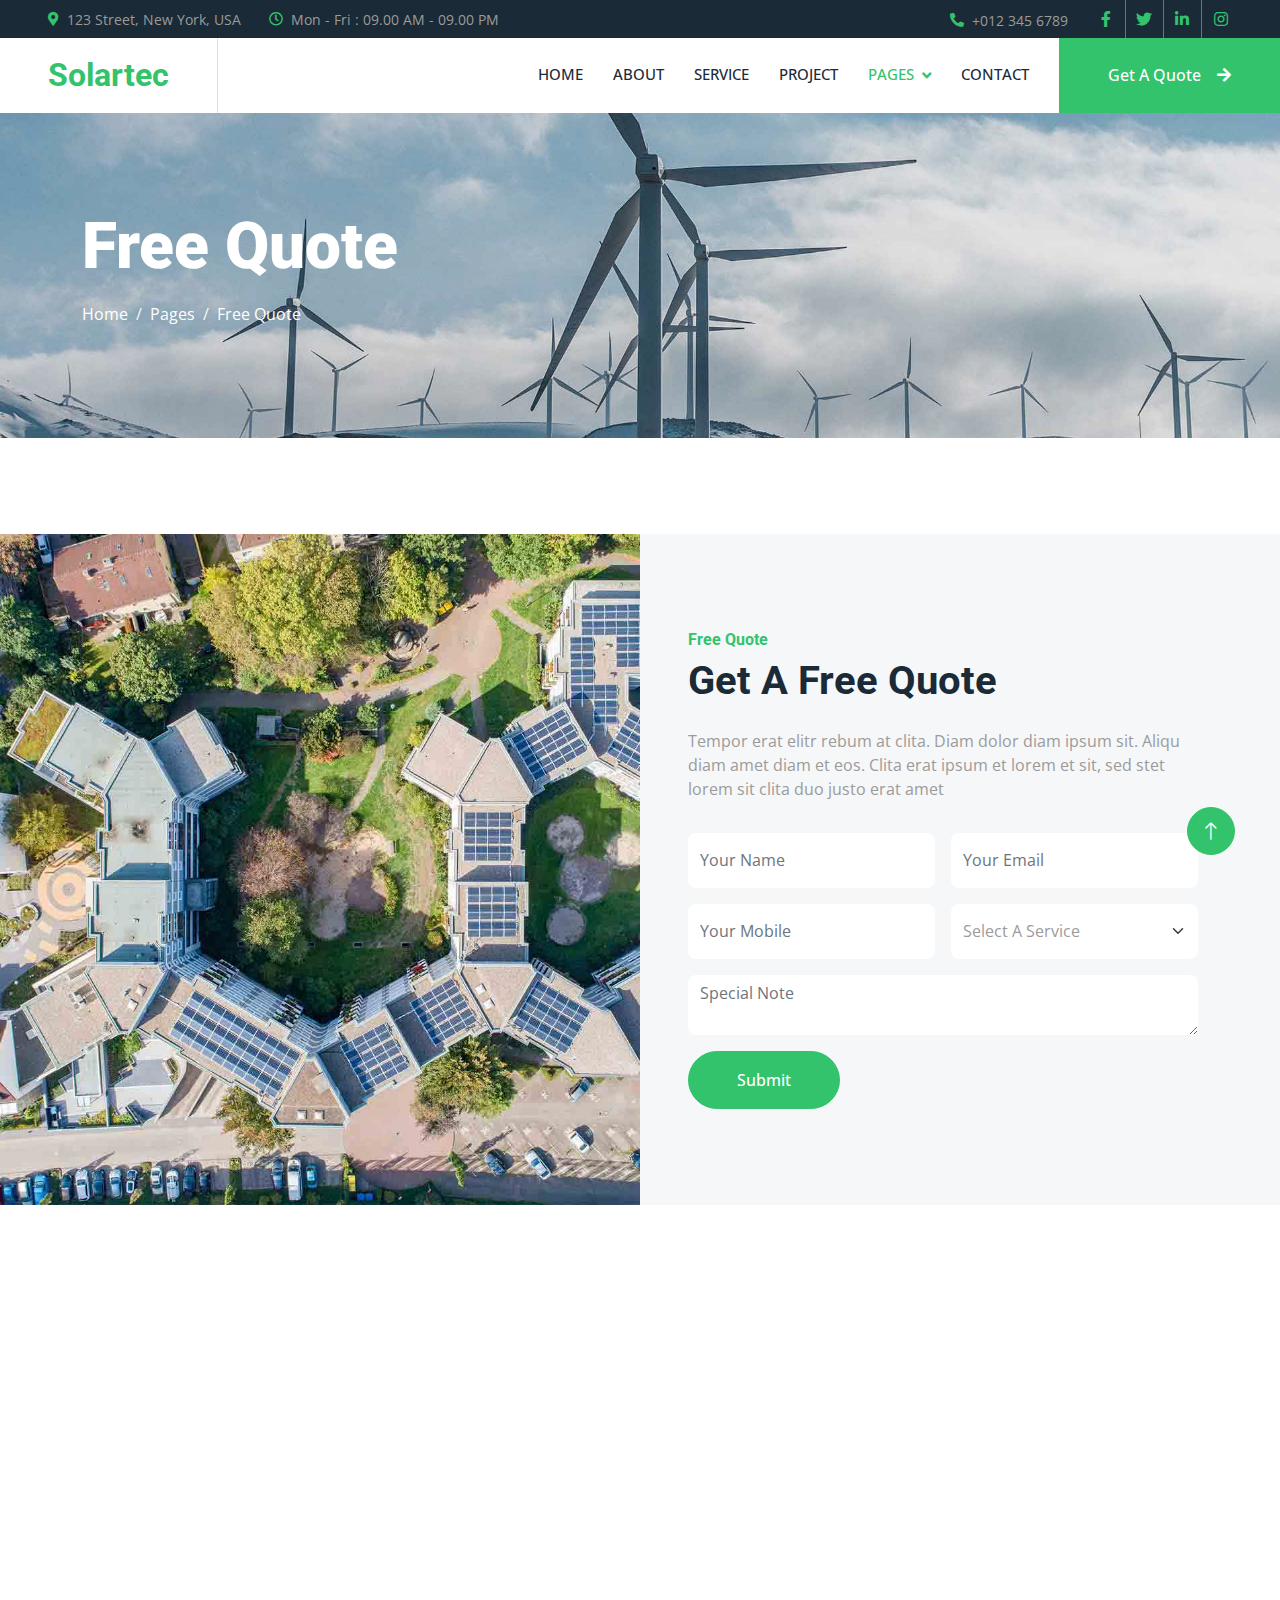
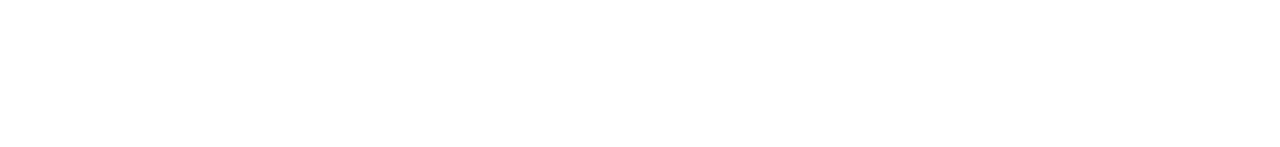
<file: quote.html>
<!DOCTYPE html>
<html lang="en">

<head>
    <meta charset="utf-8">
    <title>Solartec - Renewable Energy Website Template</title>
    <meta content="width=device-width, initial-scale=1.0" name="viewport">
    <meta content="" name="keywords">
    <meta content="" name="description">

    <!-- Favicon -->
    <link href="img/favicon.ico" rel="icon">

    <!-- Google Web Fonts -->
    <link rel="preconnect" href="https://fonts.googleapis.com">
    <link rel="preconnect" href="https://fonts.gstatic.com" crossorigin>
    <link href="https://fonts.googleapis.com/css2?family=Open+Sans:wght@400;500&family=Roboto:wght@500;700;900&display=swap" rel="stylesheet"> 

    <!-- Icon Font Stylesheet -->
    <link href="https://cdnjs.cloudflare.com/ajax/libs/font-awesome/5.10.0/css/all.min.css" rel="stylesheet">
    <link href="https://cdn.jsdelivr.net/npm/bootstrap-icons@1.4.1/font/bootstrap-icons.css" rel="stylesheet">

    <!-- Libraries Stylesheet -->
    <link href="lib/animate/animate.min.css" rel="stylesheet">
    <link href="lib/owlcarousel/assets/owl.carousel.min.css" rel="stylesheet">
    <link href="lib/lightbox/css/lightbox.min.css" rel="stylesheet">

    <!-- Customized Bootstrap Stylesheet -->
    <link href="css/bootstrap.min.css" rel="stylesheet">

    <!-- Template Stylesheet -->
    <link href="css/style.css" rel="stylesheet">
</head>

<body>
    <!-- Spinner Start -->
    <div id="spinner" class="show bg-white position-fixed translate-middle w-100 vh-100 top-50 start-50 d-flex align-items-center justify-content-center">
        <div class="spinner-border text-primary" style="width: 3rem; height: 3rem;" role="status">
            <span class="sr-only">Loading...</span>
        </div>
    </div>
    <!-- Spinner End -->


    <!-- Topbar Start -->
    <div class="container-fluid bg-dark p-0">
        <div class="row gx-0 d-none d-lg-flex">
            <div class="col-lg-7 px-5 text-start">
                <div class="h-100 d-inline-flex align-items-center me-4">
                    <small class="fa fa-map-marker-alt text-primary me-2"></small>
                    <small>123 Street, New York, USA</small>
                </div>
                <div class="h-100 d-inline-flex align-items-center">
                    <small class="far fa-clock text-primary me-2"></small>
                    <small>Mon - Fri : 09.00 AM - 09.00 PM</small>
                </div>
            </div>
            <div class="col-lg-5 px-5 text-end">
                <div class="h-100 d-inline-flex align-items-center me-4">
                    <small class="fa fa-phone-alt text-primary me-2"></small>
                    <small>+012 345 6789</small>
                </div>
                <div class="h-100 d-inline-flex align-items-center mx-n2">
                    <a class="btn btn-square btn-link rounded-0 border-0 border-end border-secondary" href=""><i class="fab fa-facebook-f"></i></a>
                    <a class="btn btn-square btn-link rounded-0 border-0 border-end border-secondary" href=""><i class="fab fa-twitter"></i></a>
                    <a class="btn btn-square btn-link rounded-0 border-0 border-end border-secondary" href=""><i class="fab fa-linkedin-in"></i></a>
                    <a class="btn btn-square btn-link rounded-0" href=""><i class="fab fa-instagram"></i></a>
                </div>
            </div>
        </div>
    </div>
    <!-- Topbar End -->


    <!-- Navbar Start -->
    <nav class="navbar navbar-expand-lg bg-white navbar-light sticky-top p-0">
        <a href="index.html" class="navbar-brand d-flex align-items-center border-end px-4 px-lg-5">
            <h2 class="m-0 text-primary">Solartec</h2>
        </a>
        <button type="button" class="navbar-toggler me-4" data-bs-toggle="collapse" data-bs-target="#navbarCollapse">
            <span class="navbar-toggler-icon"></span>
        </button>
        <div class="collapse navbar-collapse" id="navbarCollapse">
            <div class="navbar-nav ms-auto p-4 p-lg-0">
                <a href="index.html" class="nav-item nav-link">Home</a>
                <a href="about.html" class="nav-item nav-link">About</a>
                <a href="service.html" class="nav-item nav-link">Service</a>
                <a href="project.html" class="nav-item nav-link">Project</a>
                <div class="nav-item dropdown">
                    <a href="#" class="nav-link dropdown-toggle active" data-bs-toggle="dropdown">Pages</a>
                    <div class="dropdown-menu bg-light m-0">
                        <a href="feature.html" class="dropdown-item">Feature</a>
                        <a href="quote.html" class="dropdown-item active">Free Quote</a>
                        <a href="team.html" class="dropdown-item">Our Team</a>
                        <a href="testimonial.html" class="dropdown-item">Testimonial</a>
                        <a href="404.html" class="dropdown-item">404 Page</a>
                    </div>
                </div>
                <a href="contact.html" class="nav-item nav-link">Contact</a>
            </div>
            <a href="" class="btn btn-primary rounded-0 py-4 px-lg-5 d-none d-lg-block">Get A Quote<i class="fa fa-arrow-right ms-3"></i></a>
        </div>
    </nav>
    <!-- Navbar End -->


    <!-- Page Header Start -->
    <div class="container-fluid page-header py-5 mb-5">
        <div class="container py-5">
            <h1 class="display-3 text-white mb-3 animated slideInDown">Free Quote</h1>
            <nav aria-label="breadcrumb animated slideInDown">
                <ol class="breadcrumb">
                    <li class="breadcrumb-item"><a class="text-white" href="#">Home</a></li>
                    <li class="breadcrumb-item"><a class="text-white" href="#">Pages</a></li>
                    <li class="breadcrumb-item text-white active" aria-current="page">Free Quote</li>
                </ol>
            </nav>
        </div>
    </div>
    <!-- Page Header End -->


    <!-- Quote Start -->
    <div class="container-fluid bg-light overflow-hidden px-lg-0" style="margin: 6rem 0;">
        <div class="container quote px-lg-0">
            <div class="row g-0 mx-lg-0">
                <div class="col-lg-6 ps-lg-0 wow fadeIn" data-wow-delay="0.1s" style="min-height: 400px;">
                    <div class="position-relative h-100">
                        <img class="position-absolute img-fluid w-100 h-100" src="img/quote.jpg" style="object-fit: cover;" alt="">
                    </div>
                </div>
                <div class="col-lg-6 quote-text py-5 wow fadeIn" data-wow-delay="0.5s">
                    <div class="p-lg-5 pe-lg-0">
                        <h6 class="text-primary">Free Quote</h6>
                        <h1 class="mb-4">Get A Free Quote</h1>
                        <p class="mb-4 pb-2">Tempor erat elitr rebum at clita. Diam dolor diam ipsum sit. Aliqu diam amet diam et eos. Clita erat ipsum et lorem et sit, sed stet lorem sit clita duo justo erat amet</p>
                        <form>
                            <div class="row g-3">
                                <div class="col-12 col-sm-6">
                                    <input type="text" class="form-control border-0" placeholder="Your Name" style="height: 55px;">
                                </div>
                                <div class="col-12 col-sm-6">
                                    <input type="email" class="form-control border-0" placeholder="Your Email" style="height: 55px;">
                                </div>
                                <div class="col-12 col-sm-6">
                                    <input type="text" class="form-control border-0" placeholder="Your Mobile" style="height: 55px;">
                                </div>
                                <div class="col-12 col-sm-6">
                                    <select class="form-select border-0" style="height: 55px;">
                                        <option selected>Select A Service</option>
                                        <option value="1">Service 1</option>
                                        <option value="2">Service 2</option>
                                        <option value="3">Service 3</option>
                                    </select>
                                </div>
                                <div class="col-12">
                                    <textarea class="form-control border-0" placeholder="Special Note"></textarea>
                                </div>
                                <div class="col-12">
                                    <button class="btn btn-primary rounded-pill py-3 px-5" type="submit">Submit</button>
                                </div>
                            </div>
                        </form>
                    </div>
                </div>
            </div>
        </div>
    </div>
    <!-- Quote End -->
        

    <!-- Footer Start -->
    <div class="container-fluid bg-dark text-body footer mt-5 pt-5 wow fadeIn" data-wow-delay="0.1s">
        <div class="container py-5">
            <div class="row g-5">
                <div class="col-lg-3 col-md-6">
                    <h5 class="text-white mb-4">Address</h5>
                    <p class="mb-2"><i class="fa fa-map-marker-alt me-3"></i>123 Street, New York, USA</p>
                    <p class="mb-2"><i class="fa fa-phone-alt me-3"></i>+012 345 67890</p>
                    <p class="mb-2"><i class="fa fa-envelope me-3"></i>info@example.com</p>
                    <div class="d-flex pt-2">
                        <a class="btn btn-square btn-outline-light btn-social" href=""><i class="fab fa-twitter"></i></a>
                        <a class="btn btn-square btn-outline-light btn-social" href=""><i class="fab fa-facebook-f"></i></a>
                        <a class="btn btn-square btn-outline-light btn-social" href=""><i class="fab fa-youtube"></i></a>
                        <a class="btn btn-square btn-outline-light btn-social" href=""><i class="fab fa-linkedin-in"></i></a>
                    </div>
                </div>
                <div class="col-lg-3 col-md-6">
                    <h5 class="text-white mb-4">Quick Links</h5>
                    <a class="btn btn-link" href="">About Us</a>
                    <a class="btn btn-link" href="">Contact Us</a>
                    <a class="btn btn-link" href="">Our Services</a>
                    <a class="btn btn-link" href="">Terms & Condition</a>
                    <a class="btn btn-link" href="">Support</a>
                </div>
                <div class="col-lg-3 col-md-6">
                    <h5 class="text-white mb-4">Project Gallery</h5>
                    <div class="row g-2">
                        <div class="col-4">
                            <img class="img-fluid rounded" src="img/gallery-1.jpg" alt="">
                        </div>
                        <div class="col-4">
                            <img class="img-fluid rounded" src="img/gallery-2.jpg" alt="">
                        </div>
                        <div class="col-4">
                            <img class="img-fluid rounded" src="img/gallery-3.jpg" alt="">
                        </div>
                        <div class="col-4">
                            <img class="img-fluid rounded" src="img/gallery-4.jpg" alt="">
                        </div>
                        <div class="col-4">
                            <img class="img-fluid rounded" src="img/gallery-5.jpg" alt="">
                        </div>
                        <div class="col-4">
                            <img class="img-fluid rounded" src="img/gallery-6.jpg" alt="">
                        </div>
                    </div>
                </div>
                <div class="col-lg-3 col-md-6">
                    <h5 class="text-white mb-4">Newsletter</h5>
                    <p>Dolor amet sit justo amet elitr clita ipsum elitr est.</p>
                    <div class="position-relative mx-auto" style="max-width: 400px;">
                        <input class="form-control border-0 w-100 py-3 ps-4 pe-5" type="text" placeholder="Your email">
                        <button type="button" class="btn btn-primary py-2 position-absolute top-0 end-0 mt-2 me-2">SignUp</button>
                    </div>
                </div>
            </div>
        </div>
        <div class="container">
            <div class="copyright">
                <div class="row">
                    <div class="col-md-6 text-center text-md-start mb-3 mb-md-0">
                        &copy; <a href="#">Your Site Name</a>, All Right Reserved.
                    </div>
                    <div class="col-md-6 text-center text-md-end">
                        <!--/*** This template is free as long as you keep the footer author’s credit link/attribution link/backlink. If you'd like to use the template without the footer author’s credit link/attribution link/backlink, you can purchase the Credit Removal License from "https://htmlcodex.com/credit-removal". Thank you for your support. ***/-->
                        Designed By <a href="https://htmlcodex.com">HTML Codex</a>
                        <br>Distributed By: <a href="https://themewagon.com" target="_blank">ThemeWagon</a>
                    </div>
                </div>
            </div>
        </div>
    </div>
    <!-- Footer End -->


    <!-- Back to Top -->
    <a href="#" class="btn btn-lg btn-primary btn-lg-square rounded-circle back-to-top"><i class="bi bi-arrow-up"></i></a>


    <!-- JavaScript Libraries -->
    <script src="https://code.jquery.com/jquery-3.4.1.min.js"></script>
    <script src="https://cdn.jsdelivr.net/npm/bootstrap@5.0.0/dist/js/bootstrap.bundle.min.js"></script>
    <script src="lib/wow/wow.min.js"></script>
    <script src="lib/easing/easing.min.js"></script>
    <script src="lib/waypoints/waypoints.min.js"></script>
    <script src="lib/counterup/counterup.min.js"></script>
    <script src="lib/owlcarousel/owl.carousel.min.js"></script>
    <script src="lib/isotope/isotope.pkgd.min.js"></script>
    <script src="lib/lightbox/js/lightbox.min.js"></script>

    <!-- Template Javascript -->
    <script src="js/main.js"></script>
</body>

</html>
</file>
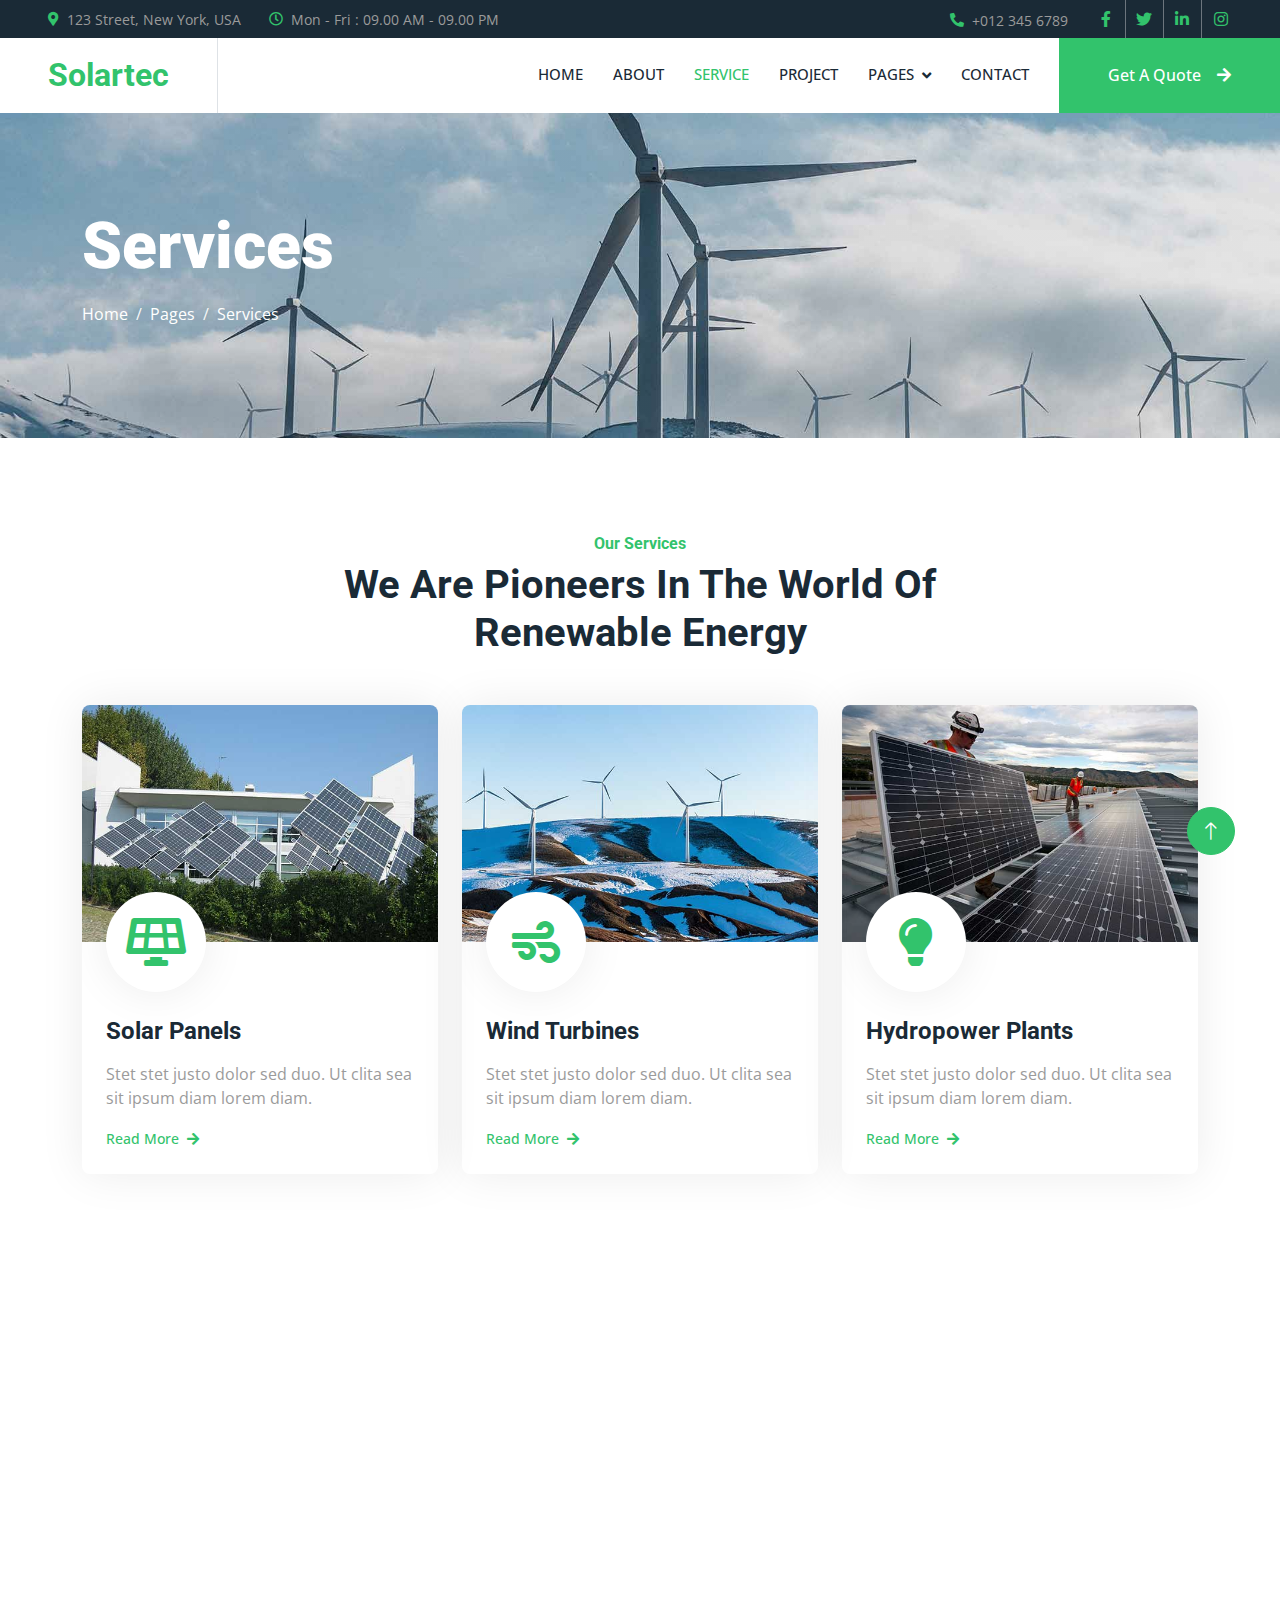
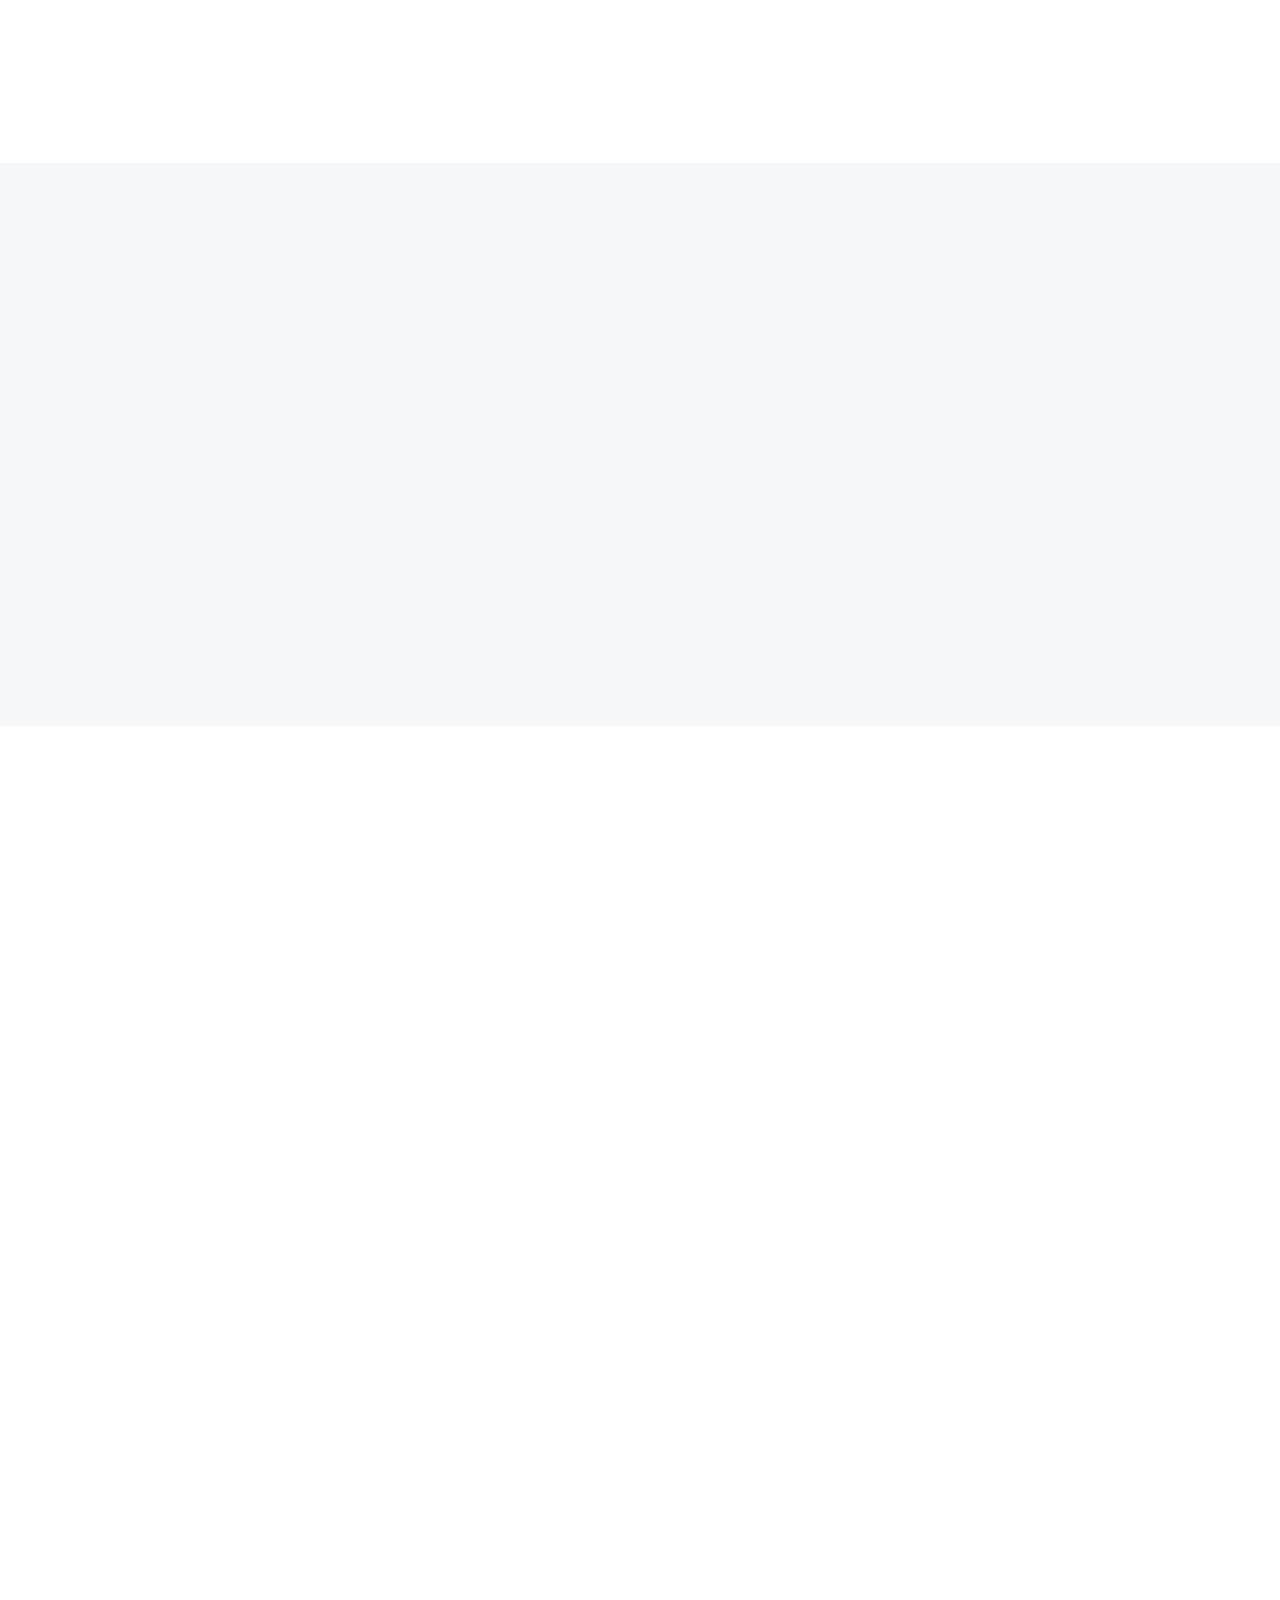
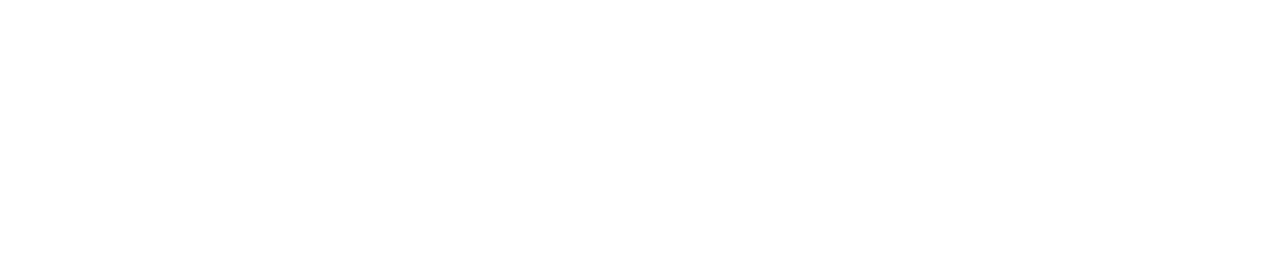
<file: service.html>
<!DOCTYPE html>
<html lang="en">

<head>
    <meta charset="utf-8">
    <title>Solartec - Renewable Energy Website Template</title>
    <meta content="width=device-width, initial-scale=1.0" name="viewport">
    <meta content="" name="keywords">
    <meta content="" name="description">

    <!-- Favicon -->
    <link href="img/favicon.ico" rel="icon">

    <!-- Google Web Fonts -->
    <link rel="preconnect" href="https://fonts.googleapis.com">
    <link rel="preconnect" href="https://fonts.gstatic.com" crossorigin>
    <link href="https://fonts.googleapis.com/css2?family=Open+Sans:wght@400;500&family=Roboto:wght@500;700;900&display=swap" rel="stylesheet"> 

    <!-- Icon Font Stylesheet -->
    <link href="https://cdnjs.cloudflare.com/ajax/libs/font-awesome/5.10.0/css/all.min.css" rel="stylesheet">
    <link href="https://cdn.jsdelivr.net/npm/bootstrap-icons@1.4.1/font/bootstrap-icons.css" rel="stylesheet">

    <!-- Libraries Stylesheet -->
    <link href="lib/animate/animate.min.css" rel="stylesheet">
    <link href="lib/owlcarousel/assets/owl.carousel.min.css" rel="stylesheet">
    <link href="lib/lightbox/css/lightbox.min.css" rel="stylesheet">

    <!-- Customized Bootstrap Stylesheet -->
    <link href="css/bootstrap.min.css" rel="stylesheet">

    <!-- Template Stylesheet -->
    <link href="css/style.css" rel="stylesheet">
</head>

<body>
    <!-- Spinner Start -->
    <div id="spinner" class="show bg-white position-fixed translate-middle w-100 vh-100 top-50 start-50 d-flex align-items-center justify-content-center">
        <div class="spinner-border text-primary" style="width: 3rem; height: 3rem;" role="status">
            <span class="sr-only">Loading...</span>
        </div>
    </div>
    <!-- Spinner End -->


    <!-- Topbar Start -->
    <div class="container-fluid bg-dark p-0">
        <div class="row gx-0 d-none d-lg-flex">
            <div class="col-lg-7 px-5 text-start">
                <div class="h-100 d-inline-flex align-items-center me-4">
                    <small class="fa fa-map-marker-alt text-primary me-2"></small>
                    <small>123 Street, New York, USA</small>
                </div>
                <div class="h-100 d-inline-flex align-items-center">
                    <small class="far fa-clock text-primary me-2"></small>
                    <small>Mon - Fri : 09.00 AM - 09.00 PM</small>
                </div>
            </div>
            <div class="col-lg-5 px-5 text-end">
                <div class="h-100 d-inline-flex align-items-center me-4">
                    <small class="fa fa-phone-alt text-primary me-2"></small>
                    <small>+012 345 6789</small>
                </div>
                <div class="h-100 d-inline-flex align-items-center mx-n2">
                    <a class="btn btn-square btn-link rounded-0 border-0 border-end border-secondary" href=""><i class="fab fa-facebook-f"></i></a>
                    <a class="btn btn-square btn-link rounded-0 border-0 border-end border-secondary" href=""><i class="fab fa-twitter"></i></a>
                    <a class="btn btn-square btn-link rounded-0 border-0 border-end border-secondary" href=""><i class="fab fa-linkedin-in"></i></a>
                    <a class="btn btn-square btn-link rounded-0" href=""><i class="fab fa-instagram"></i></a>
                </div>
            </div>
        </div>
    </div>
    <!-- Topbar End -->


    <!-- Navbar Start -->
    <nav class="navbar navbar-expand-lg bg-white navbar-light sticky-top p-0">
        <a href="index.html" class="navbar-brand d-flex align-items-center border-end px-4 px-lg-5">
            <h2 class="m-0 text-primary">Solartec</h2>
        </a>
        <button type="button" class="navbar-toggler me-4" data-bs-toggle="collapse" data-bs-target="#navbarCollapse">
            <span class="navbar-toggler-icon"></span>
        </button>
        <div class="collapse navbar-collapse" id="navbarCollapse">
            <div class="navbar-nav ms-auto p-4 p-lg-0">
                <a href="index.html" class="nav-item nav-link">Home</a>
                <a href="about.html" class="nav-item nav-link">About</a>
                <a href="service.html" class="nav-item nav-link active">Service</a>
                <a href="project.html" class="nav-item nav-link">Project</a>
                <div class="nav-item dropdown">
                    <a href="#" class="nav-link dropdown-toggle" data-bs-toggle="dropdown">Pages</a>
                    <div class="dropdown-menu bg-light m-0">
                        <a href="feature.html" class="dropdown-item">Feature</a>
                        <a href="quote.html" class="dropdown-item">Free Quote</a>
                        <a href="team.html" class="dropdown-item">Our Team</a>
                        <a href="testimonial.html" class="dropdown-item">Testimonial</a>
                        <a href="404.html" class="dropdown-item">404 Page</a>
                    </div>
                </div>
                <a href="contact.html" class="nav-item nav-link">Contact</a>
            </div>
            <a href="" class="btn btn-primary rounded-0 py-4 px-lg-5 d-none d-lg-block">Get A Quote<i class="fa fa-arrow-right ms-3"></i></a>
        </div>
    </nav>
    <!-- Navbar End -->


    <!-- Page Header Start -->
    <div class="container-fluid page-header py-5 mb-5">
        <div class="container py-5">
            <h1 class="display-3 text-white mb-3 animated slideInDown">Services</h1>
            <nav aria-label="breadcrumb animated slideInDown">
                <ol class="breadcrumb">
                    <li class="breadcrumb-item"><a class="text-white" href="#">Home</a></li>
                    <li class="breadcrumb-item"><a class="text-white" href="#">Pages</a></li>
                    <li class="breadcrumb-item text-white active" aria-current="page">Services</li>
                </ol>
            </nav>
        </div>
    </div>
    <!-- Page Header End -->


    <!-- Service Start -->
    <div class="container-xxl py-5">
        <div class="container">
            <div class="text-center mx-auto mb-5 wow fadeInUp" data-wow-delay="0.1s" style="max-width: 600px;">
                <h6 class="text-primary">Our Services</h6>
                <h1 class="mb-4">We Are Pioneers In The World Of Renewable Energy</h1>
            </div>
            <div class="row g-4">
                <div class="col-md-6 col-lg-4 wow fadeInUp" data-wow-delay="0.1s">
                    <div class="service-item rounded overflow-hidden">
                        <img class="img-fluid" src="img/img-600x400-1.jpg" alt="">
                        <div class="position-relative p-4 pt-0">
                            <div class="service-icon">
                                <i class="fa fa-solar-panel fa-3x"></i>
                            </div>
                            <h4 class="mb-3">Solar Panels</h4>
                            <p>Stet stet justo dolor sed duo. Ut clita sea sit ipsum diam lorem diam.</p>
                            <a class="small fw-medium" href="">Read More<i class="fa fa-arrow-right ms-2"></i></a>
                        </div>
                    </div>
                </div>
                <div class="col-md-6 col-lg-4 wow fadeInUp" data-wow-delay="0.3s">
                    <div class="service-item rounded overflow-hidden">
                        <img class="img-fluid" src="img/img-600x400-2.jpg" alt="">
                        <div class="position-relative p-4 pt-0">
                            <div class="service-icon">
                                <i class="fa fa-wind fa-3x"></i>
                            </div>
                            <h4 class="mb-3">Wind Turbines</h4>
                            <p>Stet stet justo dolor sed duo. Ut clita sea sit ipsum diam lorem diam.</p>
                            <a class="small fw-medium" href="">Read More<i class="fa fa-arrow-right ms-2"></i></a>
                        </div>
                    </div>
                </div>
                <div class="col-md-6 col-lg-4 wow fadeInUp" data-wow-delay="0.5s">
                    <div class="service-item rounded overflow-hidden">
                        <img class="img-fluid" src="img/img-600x400-3.jpg" alt="">
                        <div class="position-relative p-4 pt-0">
                            <div class="service-icon">
                                <i class="fa fa-lightbulb fa-3x"></i>
                            </div>
                            <h4 class="mb-3">Hydropower Plants</h4>
                            <p>Stet stet justo dolor sed duo. Ut clita sea sit ipsum diam lorem diam.</p>
                            <a class="small fw-medium" href="">Read More<i class="fa fa-arrow-right ms-2"></i></a>
                        </div>
                    </div>
                </div>
                <div class="col-md-6 col-lg-4 wow fadeInUp" data-wow-delay="0.1s">
                    <div class="service-item rounded overflow-hidden">
                        <img class="img-fluid" src="img/img-600x400-4.jpg" alt="">
                        <div class="position-relative p-4 pt-0">
                            <div class="service-icon">
                                <i class="fa fa-solar-panel fa-3x"></i>
                            </div>
                            <h4 class="mb-3">Solar Panels</h4>
                            <p>Stet stet justo dolor sed duo. Ut clita sea sit ipsum diam lorem diam.</p>
                            <a class="small fw-medium" href="">Read More<i class="fa fa-arrow-right ms-2"></i></a>
                        </div>
                    </div>
                </div>
                <div class="col-md-6 col-lg-4 wow fadeInUp" data-wow-delay="0.3s">
                    <div class="service-item rounded overflow-hidden">
                        <img class="img-fluid" src="img/img-600x400-5.jpg" alt="">
                        <div class="position-relative p-4 pt-0">
                            <div class="service-icon">
                                <i class="fa fa-wind fa-3x"></i>
                            </div>
                            <h4 class="mb-3">Wind Turbines</h4>
                            <p>Stet stet justo dolor sed duo. Ut clita sea sit ipsum diam lorem diam.</p>
                            <a class="small fw-medium" href="">Read More<i class="fa fa-arrow-right ms-2"></i></a>
                        </div>
                    </div>
                </div>
                <div class="col-md-6 col-lg-4 wow fadeInUp" data-wow-delay="0.5s">
                    <div class="service-item rounded overflow-hidden">
                        <img class="img-fluid" src="img/img-600x400-6.jpg" alt="">
                        <div class="position-relative p-4 pt-0">
                            <div class="service-icon">
                                <i class="fa fa-lightbulb fa-3x"></i>
                            </div>
                            <h4 class="mb-3">Hydropower Plants</h4>
                            <p>Stet stet justo dolor sed duo. Ut clita sea sit ipsum diam lorem diam.</p>
                            <a class="small fw-medium" href="">Read More<i class="fa fa-arrow-right ms-2"></i></a>
                        </div>
                    </div>
                </div>
            </div>
        </div>
    </div>
    <!-- Service End -->


    <!-- Feature Start -->
    <div class="container-fluid bg-light overflow-hidden my-5 px-lg-0">
        <div class="container feature px-lg-0">
            <div class="row g-0 mx-lg-0">
                <div class="col-lg-6 feature-text py-5 wow fadeIn" data-wow-delay="0.1s">
                    <div class="p-lg-5 ps-lg-0">
                        <h6 class="text-primary">Why Choose Us!</h6>
                        <h1 class="mb-4">Complete Commercial & Residential Solar Systems</h1>
                        <p class="mb-4 pb-2">Tempor erat elitr rebum at clita. Diam dolor diam ipsum sit. Aliqu diam amet diam et eos. Clita erat ipsum et lorem et sit, sed stet lorem sit clita duo justo erat amet</p>
                        <div class="row g-4">
                            <div class="col-6">
                                <div class="d-flex align-items-center">
                                    <div class="btn-lg-square bg-primary rounded-circle">
                                        <i class="fa fa-check text-white"></i>
                                    </div>
                                    <div class="ms-4">
                                        <p class="mb-0">Quality</p>
                                        <h5 class="mb-0">Services</h5>
                                    </div>
                                </div>
                            </div>
                            <div class="col-6">
                                <div class="d-flex align-items-center">
                                    <div class="btn-lg-square bg-primary rounded-circle">
                                        <i class="fa fa-user-check text-white"></i>
                                    </div>
                                    <div class="ms-4">
                                        <p class="mb-0">Expert</p>
                                        <h5 class="mb-0">Workers</h5>
                                    </div>
                                </div>
                            </div>
                            <div class="col-6">
                                <div class="d-flex align-items-center">
                                    <div class="btn-lg-square bg-primary rounded-circle">
                                        <i class="fa fa-drafting-compass text-white"></i>
                                    </div>
                                    <div class="ms-4">
                                        <p class="mb-0">Free</p>
                                        <h5 class="mb-0">Consultation</h5>
                                    </div>
                                </div>
                            </div>
                            <div class="col-6">
                                <div class="d-flex align-items-center">
                                    <div class="btn-lg-square bg-primary rounded-circle">
                                        <i class="fa fa-headphones text-white"></i>
                                    </div>
                                    <div class="ms-4">
                                        <p class="mb-0">Customer</p>
                                        <h5 class="mb-0">Support</h5>
                                    </div>
                                </div>
                            </div>
                        </div>
                    </div>
                </div>
                <div class="col-lg-6 pe-lg-0 wow fadeIn" data-wow-delay="0.5s" style="min-height: 400px;">
                    <div class="position-relative h-100">
                        <img class="position-absolute img-fluid w-100 h-100" src="img/feature.jpg" style="object-fit: cover;" alt="">
                    </div>
                </div>
            </div>
        </div>
    </div>
    <!-- Feature End -->


    <!-- Testimonial Start -->
    <div class="container-xxl py-5">
        <div class="container">
            <div class="text-center mx-auto mb-5 wow fadeInUp" data-wow-delay="0.1s" style="max-width: 600px;">
                <h6 class="text-primary">Testimonial</h6>
                <h1 class="mb-4">What Our Clients Say!</h1>
            </div>
            <div class="owl-carousel testimonial-carousel wow fadeInUp" data-wow-delay="0.1s">
                <div class="testimonial-item text-center">
                    <div class="testimonial-img position-relative">
                        <img class="img-fluid rounded-circle mx-auto mb-5" src="img/testimonial-1.jpg">
                        <div class="btn-square bg-primary rounded-circle">
                            <i class="fa fa-quote-left text-white"></i>
                        </div>
                    </div>
                    <div class="testimonial-text text-center rounded p-4">
                        <p>Clita clita tempor justo dolor ipsum amet kasd amet duo justo duo duo labore sed sed. Magna ut diam sit et amet stet eos sed clita erat magna elitr erat sit sit erat at rebum justo sea clita.</p>
                        <h5 class="mb-1">Client Name</h5>
                        <span class="fst-italic">Profession</span>
                    </div>
                </div>
                <div class="testimonial-item text-center">
                    <div class="testimonial-img position-relative">
                        <img class="img-fluid rounded-circle mx-auto mb-5" src="img/testimonial-2.jpg">
                        <div class="btn-square bg-primary rounded-circle">
                            <i class="fa fa-quote-left text-white"></i>
                        </div>
                    </div>
                    <div class="testimonial-text text-center rounded p-4">
                        <p>Clita clita tempor justo dolor ipsum amet kasd amet duo justo duo duo labore sed sed. Magna ut diam sit et amet stet eos sed clita erat magna elitr erat sit sit erat at rebum justo sea clita.</p>
                        <h5 class="mb-1">Client Name</h5>
                        <span class="fst-italic">Profession</span>
                    </div>
                </div>
                <div class="testimonial-item text-center">
                    <div class="testimonial-img position-relative">
                        <img class="img-fluid rounded-circle mx-auto mb-5" src="img/testimonial-3.jpg">
                        <div class="btn-square bg-primary rounded-circle">
                            <i class="fa fa-quote-left text-white"></i>
                        </div>
                    </div>
                    <div class="testimonial-text text-center rounded p-4">
                        <p>Clita clita tempor justo dolor ipsum amet kasd amet duo justo duo duo labore sed sed. Magna ut diam sit et amet stet eos sed clita erat magna elitr erat sit sit erat at rebum justo sea clita.</p>
                        <h5 class="mb-1">Client Name</h5>
                        <span class="fst-italic">Profession</span>
                    </div>
                </div>
            </div>
        </div>
    </div>
    <!-- Testimonial End -->
        

    <!-- Footer Start -->
    <div class="container-fluid bg-dark text-body footer mt-5 pt-5 wow fadeIn" data-wow-delay="0.1s">
        <div class="container py-5">
            <div class="row g-5">
                <div class="col-lg-3 col-md-6">
                    <h5 class="text-white mb-4">Address</h5>
                    <p class="mb-2"><i class="fa fa-map-marker-alt me-3"></i>123 Street, New York, USA</p>
                    <p class="mb-2"><i class="fa fa-phone-alt me-3"></i>+012 345 67890</p>
                    <p class="mb-2"><i class="fa fa-envelope me-3"></i>info@example.com</p>
                    <div class="d-flex pt-2">
                        <a class="btn btn-square btn-outline-light btn-social" href=""><i class="fab fa-twitter"></i></a>
                        <a class="btn btn-square btn-outline-light btn-social" href=""><i class="fab fa-facebook-f"></i></a>
                        <a class="btn btn-square btn-outline-light btn-social" href=""><i class="fab fa-youtube"></i></a>
                        <a class="btn btn-square btn-outline-light btn-social" href=""><i class="fab fa-linkedin-in"></i></a>
                    </div>
                </div>
                <div class="col-lg-3 col-md-6">
                    <h5 class="text-white mb-4">Quick Links</h5>
                    <a class="btn btn-link" href="">About Us</a>
                    <a class="btn btn-link" href="">Contact Us</a>
                    <a class="btn btn-link" href="">Our Services</a>
                    <a class="btn btn-link" href="">Terms & Condition</a>
                    <a class="btn btn-link" href="">Support</a>
                </div>
                <div class="col-lg-3 col-md-6">
                    <h5 class="text-white mb-4">Project Gallery</h5>
                    <div class="row g-2">
                        <div class="col-4">
                            <img class="img-fluid rounded" src="img/gallery-1.jpg" alt="">
                        </div>
                        <div class="col-4">
                            <img class="img-fluid rounded" src="img/gallery-2.jpg" alt="">
                        </div>
                        <div class="col-4">
                            <img class="img-fluid rounded" src="img/gallery-3.jpg" alt="">
                        </div>
                        <div class="col-4">
                            <img class="img-fluid rounded" src="img/gallery-4.jpg" alt="">
                        </div>
                        <div class="col-4">
                            <img class="img-fluid rounded" src="img/gallery-5.jpg" alt="">
                        </div>
                        <div class="col-4">
                            <img class="img-fluid rounded" src="img/gallery-6.jpg" alt="">
                        </div>
                    </div>
                </div>
                <div class="col-lg-3 col-md-6">
                    <h5 class="text-white mb-4">Newsletter</h5>
                    <p>Dolor amet sit justo amet elitr clita ipsum elitr est.</p>
                    <div class="position-relative mx-auto" style="max-width: 400px;">
                        <input class="form-control border-0 w-100 py-3 ps-4 pe-5" type="text" placeholder="Your email">
                        <button type="button" class="btn btn-primary py-2 position-absolute top-0 end-0 mt-2 me-2">SignUp</button>
                    </div>
                </div>
            </div>
        </div>
        <div class="container">
            <div class="copyright">
                <div class="row">
                    <div class="col-md-6 text-center text-md-start mb-3 mb-md-0">
                        &copy; <a href="#">Your Site Name</a>, All Right Reserved.
                    </div>
                    <div class="col-md-6 text-center text-md-end">
                        <!--/*** This template is free as long as you keep the footer author’s credit link/attribution link/backlink. If you'd like to use the template without the footer author’s credit link/attribution link/backlink, you can purchase the Credit Removal License from "https://htmlcodex.com/credit-removal". Thank you for your support. ***/-->
                        Designed By <a href="https://htmlcodex.com">HTML Codex</a>
                        <br>Distributed By <a href="https://themewagon.com" target="_blank">ThemeWagon</a>
                    </div>
                </div>
            </div>
        </div>
    </div>
    <!-- Footer End -->


    <!-- Back to Top -->
    <a href="#" class="btn btn-lg btn-primary btn-lg-square rounded-circle back-to-top"><i class="bi bi-arrow-up"></i></a>


    <!-- JavaScript Libraries -->
    <script src="https://code.jquery.com/jquery-3.4.1.min.js"></script>
    <script src="https://cdn.jsdelivr.net/npm/bootstrap@5.0.0/dist/js/bootstrap.bundle.min.js"></script>
    <script src="lib/wow/wow.min.js"></script>
    <script src="lib/easing/easing.min.js"></script>
    <script src="lib/waypoints/waypoints.min.js"></script>
    <script src="lib/counterup/counterup.min.js"></script>
    <script src="lib/owlcarousel/owl.carousel.min.js"></script>
    <script src="lib/isotope/isotope.pkgd.min.js"></script>
    <script src="lib/lightbox/js/lightbox.min.js"></script>

    <!-- Template Javascript -->
    <script src="js/main.js"></script>
</body>

</html>
</file>
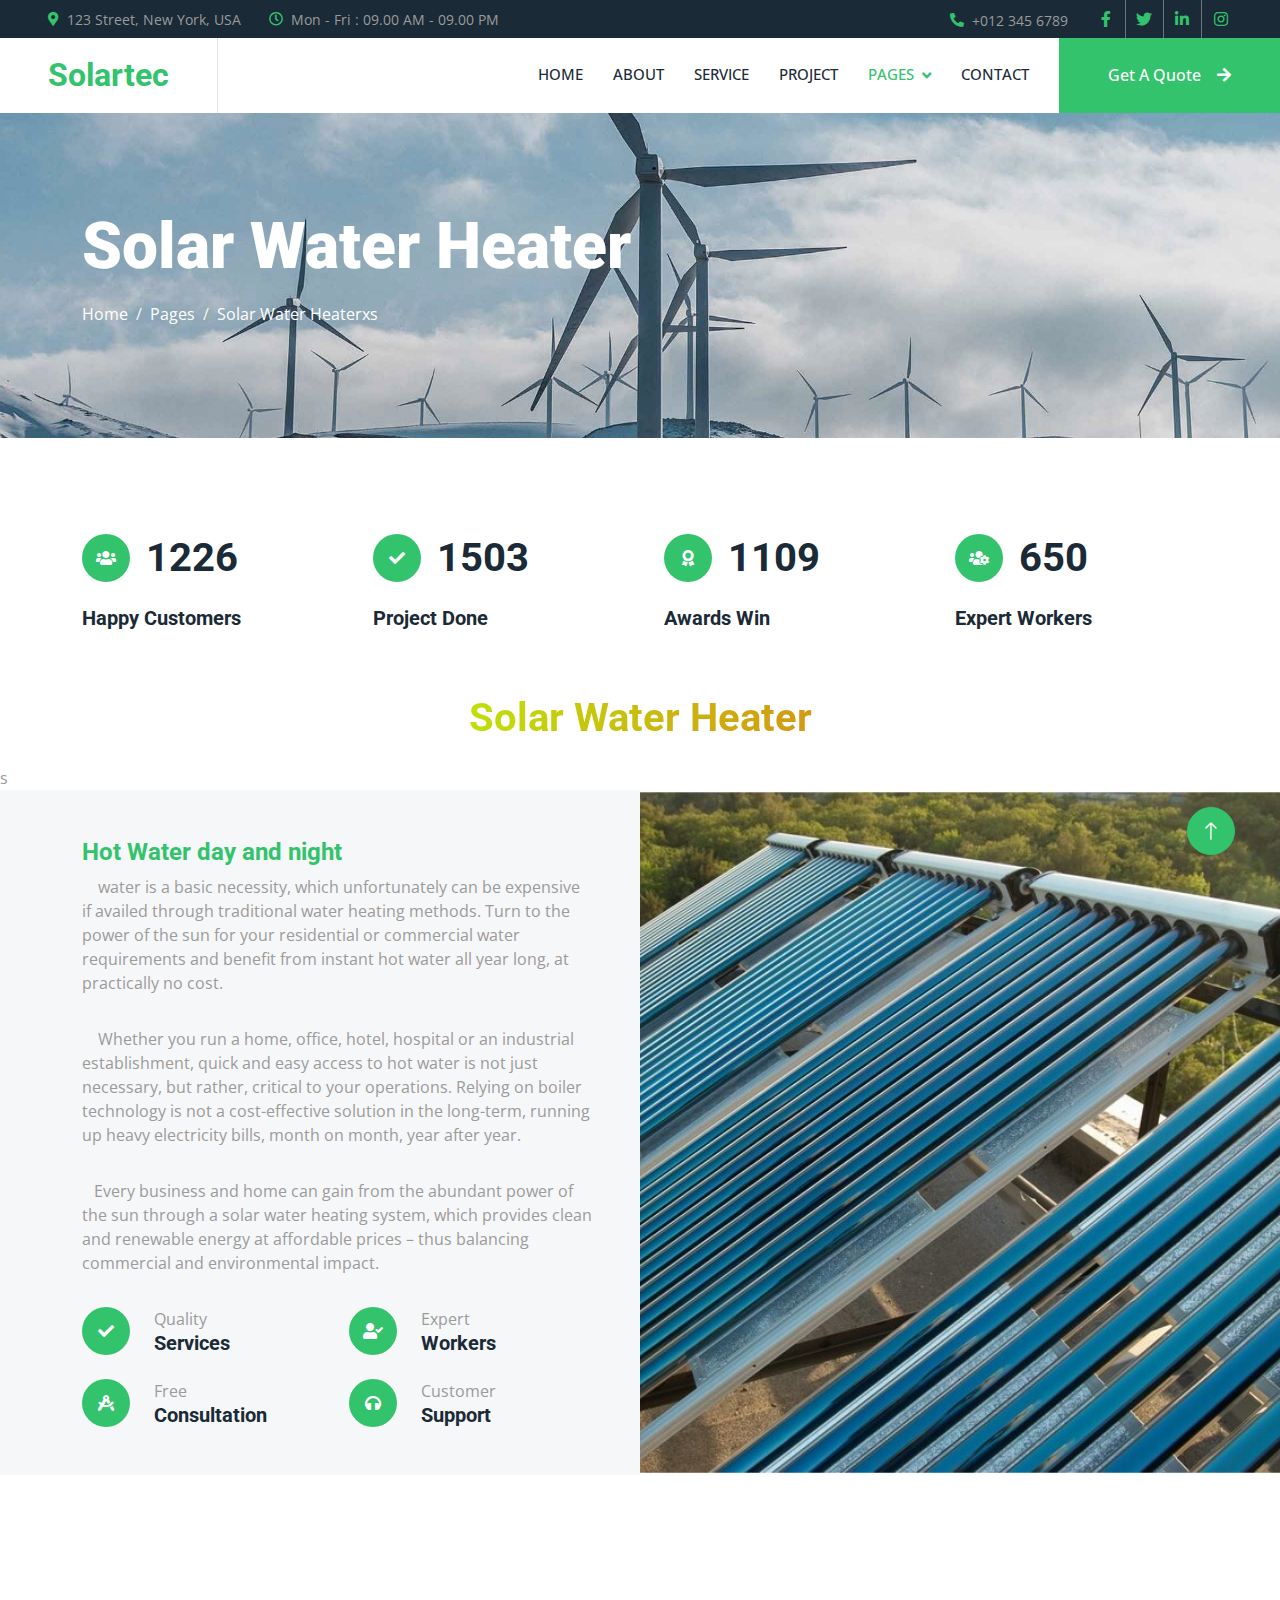
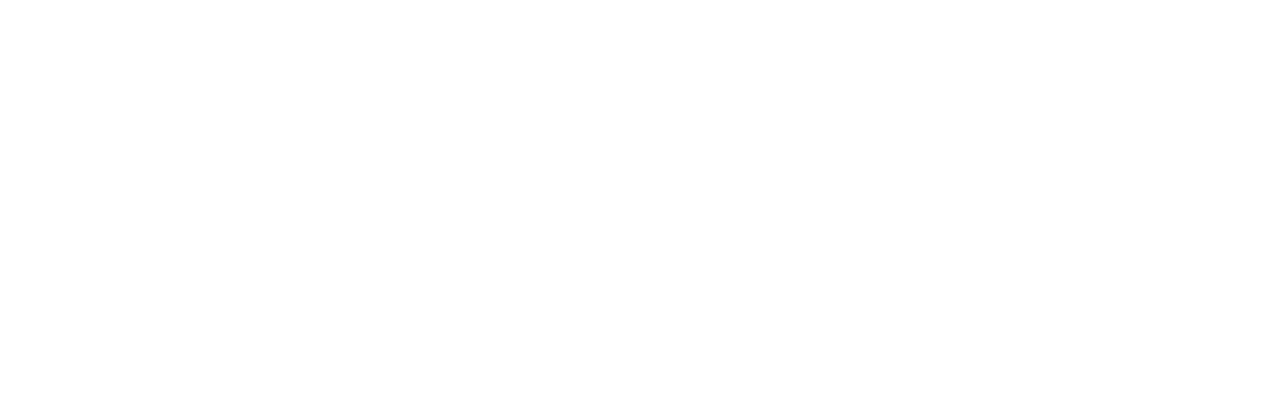
<file: SolarWaterHeater.html>
<!DOCTYPE html>
<html lang="en">

<head>
    <meta charset="utf-8">
    <title>Solar Water Heater</title>
    <meta content="width=device-width, initial-scale=1.0" name="viewport">
    <meta content="" name="keywords">
    <meta content="" name="description">

    <!-- Favicon -->
    <link href="img/favicon.ico" rel="icon">

    <!-- Google Web Fonts -->
    <link rel="preconnect" href="https://fonts.googleapis.com">
    <link rel="preconnect" href="https://fonts.gstatic.com" crossorigin>
    <link href="https://fonts.googleapis.com/css2?family=Open+Sans:wght@400;500&family=Roboto:wght@500;700;900&display=swap" rel="stylesheet"> 

    <!-- Icon Font Stylesheet -->
    <link href="https://cdnjs.cloudflare.com/ajax/libs/font-awesome/5.10.0/css/all.min.css" rel="stylesheet">
    <link href="https://cdn.jsdelivr.net/npm/bootstrap-icons@1.4.1/font/bootstrap-icons.css" rel="stylesheet">

    <!-- Libraries Stylesheet -->
    <link href="lib/animate/animate.min.css" rel="stylesheet">
    <link href="lib/owlcarousel/assets/owl.carousel.min.css" rel="stylesheet">
    <link href="lib/lightbox/css/lightbox.min.css" rel="stylesheet">

    <!-- Customized Bootstrap Stylesheet -->
    <link href="css/bootstrap.min.css" rel="stylesheet">

    <!-- Template Stylesheet -->
    <link href="../../css/style.css" rel="stylesheet">
</head>

<body>
    <!-- Spinner Start -->
    <div id="spinner" class="show bg-white position-fixed translate-middle w-100 vh-100 top-50 start-50 d-flex align-items-center justify-content-center">
        <div class="spinner-border text-primary" style="width: 3rem; height: 3rem;" role="status">
            <span class="sr-only">Loading...</span>
        </div>
    </div>
    <!-- Spinner End -->


    <!-- Topbar Start -->
    <div class="container-fluid bg-dark p-0">
        <div class="row gx-0 d-none d-lg-flex">
            <div class="col-lg-7 px-5 text-start">
                <div class="h-100 d-inline-flex align-items-center me-4">
                    <small class="fa fa-map-marker-alt text-primary me-2"></small>
                    <small>123 Street, New York, USA</small>
                </div>
                <div class="h-100 d-inline-flex align-items-center">
                    <small class="far fa-clock text-primary me-2"></small>
                    <small>Mon - Fri : 09.00 AM - 09.00 PM</small>
                </div>
            </div>
            <div class="col-lg-5 px-5 text-end">
                <div class="h-100 d-inline-flex align-items-center me-4">
                    <small class="fa fa-phone-alt text-primary me-2"></small>
                    <small>+012 345 6789</small>
                </div>
                <div class="h-100 d-inline-flex align-items-center mx-n2">
                    <a class="btn btn-square btn-link rounded-0 border-0 border-end border-secondary" href=""><i class="fab fa-facebook-f"></i></a>
                    <a class="btn btn-square btn-link rounded-0 border-0 border-end border-secondary" href=""><i class="fab fa-twitter"></i></a>
                    <a class="btn btn-square btn-link rounded-0 border-0 border-end border-secondary" href=""><i class="fab fa-linkedin-in"></i></a>
                    <a class="btn btn-square btn-link rounded-0" href=""><i class="fab fa-instagram"></i></a>
                </div>
            </div>
        </div>
    </div>
    <!-- Topbar End -->


    <!-- Navbar Start -->
    <nav class="navbar navbar-expand-lg bg-white navbar-light sticky-top p-0">
        <a href="index.html" class="navbar-brand d-flex align-items-center border-end px-4 px-lg-5">
            <h2 class="m-0 text-primary">Solartec</h2>
        </a>
        <button type="button" class="navbar-toggler me-4" data-bs-toggle="collapse" data-bs-target="#navbarCollapse">
            <span class="navbar-toggler-icon"></span>
        </button>
        <div class="collapse navbar-collapse" id="navbarCollapse">
            <div class="navbar-nav ms-auto p-4 p-lg-0">
                <a href="index.html" class="nav-item nav-link">Home</a>
                <a href="about.html" class="nav-item nav-link">About</a>
                <a href="service.html" class="nav-item nav-link">Service</a>
                <a href="project.html" class="nav-item nav-link">Project</a>
                <div class="nav-item dropdown">
                    <a href="#" class="nav-link dropdown-toggle active" data-bs-toggle="dropdown">Pages</a>
                    <div class="dropdown-menu bg-light m-0">
                        <a href="feature.html" class="dropdown-item active">Solar Water Heaterx</a>
                        <a href="quote.html" class="dropdown-item">Free Quote</a>
                        <a href="team.html" class="dropdown-item">Our Team</a>
                        <a href="testimonial.html" class="dropdown-item">Testimonial</a>
                        <a href="404.html" class="dropdown-item">404 Page</a>
                    </div>
                </div>
                <a href="contact.html" class="nav-item nav-link">Contact</a>
            </div>
            <a href="" class="btn btn-primary rounded-0 py-4 px-lg-5 d-none d-lg-block">Get A Quote<i class="fa fa-arrow-right ms-3"></i></a>
        </div>
    </nav>
    <!-- Navbar End -->


    <!-- Page Header Start -->
    <div class="container-fluid page-header py-5 mb-5">
        <div class="container py-5">
            <h1 class="display-3 text-white mb-3 animated slideInDown">Solar Water Heater</h1>
            <nav aria-label="breadcrumb animated slideInDown">
                <ol class="breadcrumb">
                    <li class="breadcrumb-item"><a class="text-white" href="#">Home</a></li>
                    <li class="breadcrumb-item"><a class="text-white" href="#">Pages</a></li>
                    <li class="breadcrumb-item text-white active" aria-current="page">Solar Water Heaterxs</li>
                </ol>
            </nav>
        </div>
    </div>
    <!-- Page Header End -->


    <!-- Feature Start -->
    <div class="container-xxl py-5">
        <div class="container">
            <div class="row g-5">
                <div class="col-md-6 col-lg-3 wow fadeIn" data-wow-delay="0.1s">
                    <div class="d-flex align-items-center mb-4">
                        <div class="btn-lg-square bg-primary rounded-circle me-3">
                            <i class="fa fa-users text-white"></i>
                        </div>
                        <h1 class="mb-0" data-toggle="counter-up">3453</h1>
                    </div>
                    <h5 class="mb-3">Happy Customers</h5>
                </div>
                <div class="col-md-6 col-lg-3 wow fadeIn" data-wow-delay="0.3s">
                    <div class="d-flex align-items-center mb-4">
                        <div class="btn-lg-square bg-primary rounded-circle me-3">
                            <i class="fa fa-check text-white"></i>
                        </div>
                        <h1 class="mb-0" data-toggle="counter-up">4234</h1>
                    </div>
                    <h5 class="mb-3">Project Done</h5>
                </div>
                <div class="col-md-6 col-lg-3 wow fadeIn" data-wow-delay="0.5s">
                    <div class="d-flex align-items-center mb-4">
                        <div class="btn-lg-square bg-primary rounded-circle me-3">
                            <i class="fa fa-award text-white"></i>
                        </div>
                        <h1 class="mb-0" data-toggle="counter-up">3123</h1>
                    </div>
                    <h5 class="mb-3">Awards Win</h5>
                </div>
                <div class="col-md-6 col-lg-3 wow fadeIn" data-wow-delay="0.7s">
                    <div class="d-flex align-items-center mb-4">
                        <div class="btn-lg-square bg-primary rounded-circle me-3">
                            <i class="fa fa-users-cog text-white"></i>
                        </div>
                        <h1 class="mb-0" data-toggle="counter-up">1831</h1>
                    </div>
                    <h5 class="mb-3">Expert Workers</h5>
                </div>
            </div>
        </div>
    </div>
    <!-- Feature Start -->
    <!-- name start  -->
    <div class="text-center mx-auto wow fadeInLeft" data-wow-delay="0.1s" style="max-width: 600px;">
        <h1 class="mb-4" style="background-image: linear-gradient(to right, #b9fa07, #da7e15); -webkit-background-clip: text; color: transparent;">Solar Water Heater</h1>
    </div>
s       
    <!-- Name end -->

    <!-- Feature Start -->
    <div class="container-fluid bg-light overflow-hidden px-lg-0">
        <div class="container feature px-lg-0 ">
            <div class="row g-0 mx-lg-0">
                <div class="col-lg-6 feature-text  wow fadeInRight" data-wow-delay="0.5s">
                    <div class="p-lg-5 ps-lg-0">
                        <h4 class="text-primary data-wow-delay="0.1s">Hot Water day and night</h4>
                        <!-- <h1 class="mb-4">Complete Commercial & Residential Solar Systems</h1> -->
                        <p class="mb-4 pb-2"> &nbsp; &nbsp; water is a basic necessity, which unfortunately can be expensive if availed through traditional water heating methods. Turn to the power of the sun for your residential or commercial water requirements and benefit from instant hot water all year long, at practically no cost.</p>
                        
                        <p class="mb-4 pb-2"> &nbsp; &nbsp; Whether you run a home, office, hotel, hospital or an industrial establishment, quick and easy access to hot water is not just necessary, but rather, critical to your operations. Relying on boiler technology is not a cost-effective solution in the long-term, running up heavy electricity bills, month on month, year after year.</p>
                    
                        <p class="mb-4 pb-2"> &nbsp; &nbsp;Every business and home can gain from the abundant power of the sun through a solar water heating system, which provides clean and renewable energy at affordable prices – thus balancing commercial and environmental impact.</p>
                        <div class="row g-4">
                            <div class="col-6">
                                <div class="d-flex align-items-center">
                                    <div class="btn-lg-square bg-primary rounded-circle">
                                        <i class="fa fa-check text-white"></i>
                                    </div>
                                    <div class="ms-4">
                                        <p class="mb-0">Quality</p>
                                        <h5 class="mb-0">Services</h5>
                                    </div>
                                </div>
                            </div>
                            <div class="col-6">
                                <div class="d-flex align-items-center">
                                    <div class="btn-lg-square bg-primary rounded-circle">
                                        <i class="fa fa-user-check text-white"></i>
                                    </div>
                                    <div class="ms-4">
                                        <p class="mb-0">Expert</p>
                                        <h5 class="mb-0">Workers</h5>
                                    </div>
                                </div>
                            </div>
                            <div class="col-6">
                                <div class="d-flex align-items-center">
                                    <div class="btn-lg-square bg-primary rounded-circle">
                                        <i class="fa fa-drafting-compass text-white"></i>
                                    </div>
                                    <div class="ms-4">
                                        <p class="mb-0">Free</p>
                                        <h5 class="mb-0">Consultation</h5>
                                    </div>
                                </div>
                            </div>
                            <div class="col-6">
                                <div class="d-flex align-items-center">
                                    <div class="btn-lg-square bg-primary rounded-circle">
                                        <i class="fa fa-headphones text-white"></i>
                                    </div>
                                    <div class="ms-4">
                                        <p class="mb-0">Customer</p>
                                        <h5 class="mb-0">Support</h5>
                                    </div>
                                </div>
                            </div>
                        </div>
                    </div>
                </div>
                <div class="col-lg-6 pe-lg-0 wow fadeInLeft ` data-wow-delay="0.5s" style="min-height: 400px;">
                    <div class="position-relative h-100">
                        <img class="position-absolute img-fluid w-100 h-100" src="./img kric/Solar water heater.jpg" style="object-fit: cover;" alt="">
                    </div>
                </div>
            </div>
        </div>
    </div>
    <!-- Feature End -->
        

    <!-- Footer Start -->
    <div class="container-fluid bg-dark text-body footer pt-5 wow fadeIn" data-wow-delay="0.1s" style="margin-top: 6rem;">
        <div class="container py-5">
            <div class="row g-5">
                <div class="col-lg-3 col-md-6">
                    <h5 class="text-white mb-4">Address</h5>
                    <p class="mb-2"><i class="fa fa-map-marker-alt me-3"></i>123 Street, New York, USA</p>
                    <p class="mb-2"><i class="fa fa-phone-alt me-3"></i>+012 345 67890</p>
                    <p class="mb-2"><i class="fa fa-envelope me-3"></i>info@example.com</p>
                    <div class="d-flex pt-2">
                        <a class="btn btn-square btn-outline-light btn-social" href=""><i class="fab fa-twitter"></i></a>
                        <a class="btn btn-square btn-outline-light btn-social" href=""><i class="fab fa-facebook-f"></i></a>
                        <a class="btn btn-square btn-outline-light btn-social" href=""><i class="fab fa-youtube"></i></a>
                        <a class="btn btn-square btn-outline-light btn-social" href=""><i class="fab fa-linkedin-in"></i></a>
                    </div>
                </div>
                <div class="col-lg-3 col-md-6">
                    <h5 class="text-white mb-4">Quick Links</h5>
                    <a class="btn btn-link" href="">About Us</a>
                    <a class="btn btn-link" href="">Contact Us</a>
                    <a class="btn btn-link" href="">Our Services</a>
                    <a class="btn btn-link" href="">Terms & Condition</a>
                    <a class="btn btn-link" href="">Support</a>
                </div>
                <div class="col-lg-3 col-md-6">
                    <h5 class="text-white mb-4">Project Gallery</h5>
                    <div class="row g-2">
                        <div class="col-4">
                            <img class="img-fluid rounded" src="img/gallery-1.jpg" alt="">
                        </div>
                        <div class="col-4">
                            <img class="img-fluid rounded" src="img/gallery-2.jpg" alt="">
                        </div>
                        <div class="col-4">
                            <img class="img-fluid rounded" src="img/gallery-3.jpg" alt="">
                        </div>
                        <div class="col-4">
                            <img class="img-fluid rounded" src="img/gallery-4.jpg" alt="">
                        </div>
                        <div class="col-4">
                            <img class="img-fluid rounded" src="img/gallery-5.jpg" alt="">
                        </div>
                        <div class="col-4">
                            <img class="img-fluid rounded" src="img/gallery-6.jpg" alt="">
                        </div>
                    </div>
                </div>
                <div class="col-lg-3 col-md-6">
                    <h5 class="text-white mb-4">Newsletter</h5>
                    <p>Dolor amet sit justo amet elitr clita ipsum elitr est.</p>
                    <div class="position-relative mx-auto" style="max-width: 400px;">
                        <input class="form-control border-0 w-100 py-3 ps-4 pe-5" type="text" placeholder="Your email">
                        <button type="button" class="btn btn-primary py-2 position-absolute top-0 end-0 mt-2 me-2">SignUp</button>
                    </div>
                </div>
            </div>
        </div>
        <div class="container">
            <div class="copyright">
                <div class="row">
                    <div class="col-md-6 text-center text-md-start mb-3 mb-md-0">
                        &copy; <a href="#">Your Site Name</a>, All Right Reserved.
                    </div>
                    <div class="col-md-6 text-center text-md-end">
                        <!--/*** This template is free as long as you keep the footer author’s credit link/attribution link/backlink. If you'd like to use the template without the footer author’s credit link/attribution link/backlink, you can purchase the Credit Removal License from "https://htmlcodex.com/credit-removal". Thank you for your support. ***/-->
                        Designed By <a href="https://htmlcodex.com">HTML Codex</a>
                        <br>Distributed By: <a href="https://themewagon.com" target="_blank">ThemeWagon</a>
                    </div>
                </div>
            </div>
        </div>
    </div>
    <!-- Footer End -->


    <!-- Back to Top -->
    <a href="#" class="btn btn-lg btn-primary btn-lg-square rounded-circle back-to-top"><i class="bi bi-arrow-up"></i></a>


    <!-- JavaScript Libraries -->
    <script src="https://code.jquery.com/jquery-3.4.1.min.js"></script>
    <script src="https://cdn.jsdelivr.net/npm/bootstrap@5.0.0/dist/js/bootstrap.bundle.min.js"></script>
    <script src="lib/wow/wow.min.js"></script>
    <script src="lib/easing/easing.min.js"></script>
    <script src="lib/waypoints/waypoints.min.js"></script>
    <script src="lib/counterup/counterup.min.js"></script>
    <script src="lib/owlcarousel/owl.carousel.min.js"></script>
    <script src="lib/isotope/isotope.pkgd.min.js"></script>
    <script src="lib/lightbox/js/lightbox.min.js"></script>

    <!-- Template Javascript -->
    <script src="js/main.js"></script>
</body>

</html>
</file>
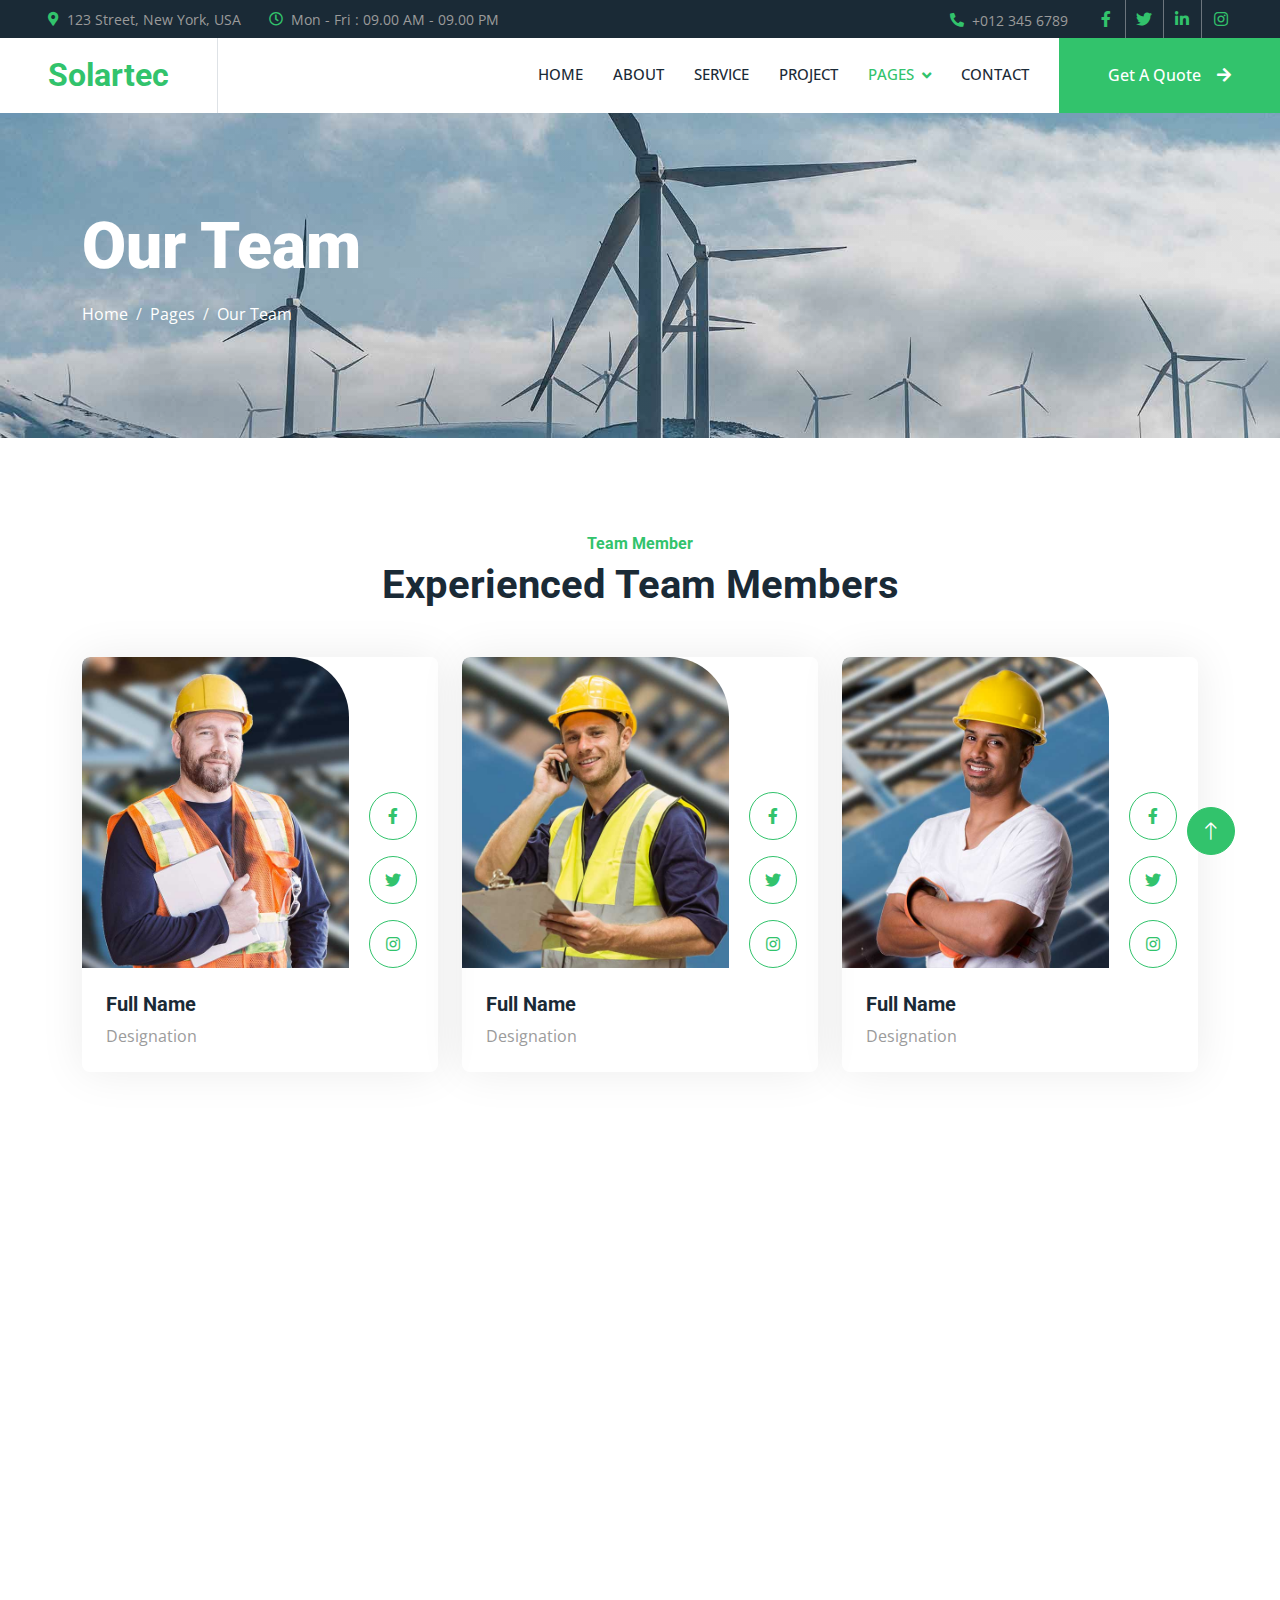
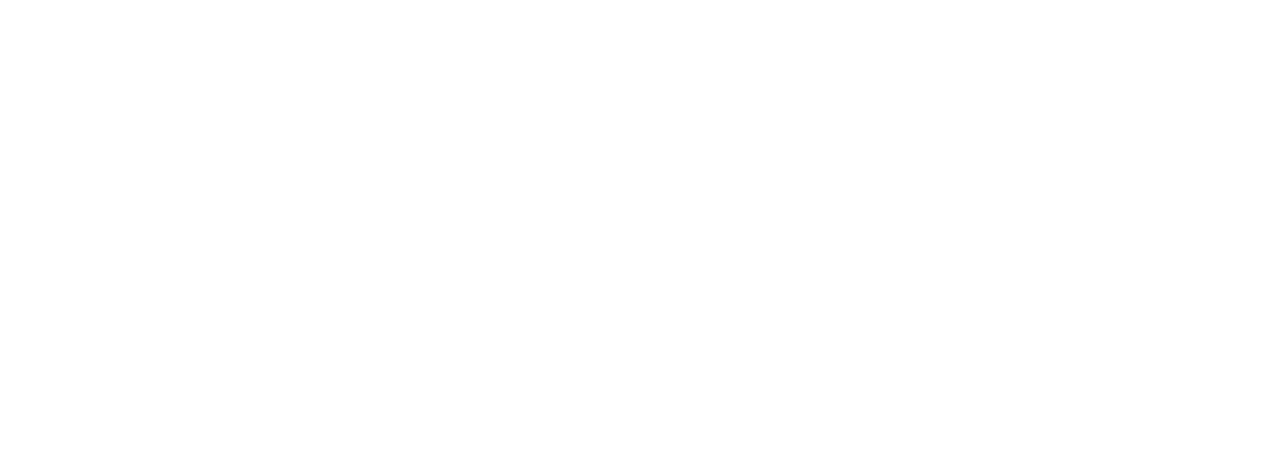
<file: team.html>
<!DOCTYPE html>
<html lang="en">

<head>
    <meta charset="utf-8">
    <title>Solartec - Renewable Energy Website Template</title>
    <meta content="width=device-width, initial-scale=1.0" name="viewport">
    <meta content="" name="keywords">
    <meta content="" name="description">

    <!-- Favicon -->
    <link href="img/favicon.ico" rel="icon">

    <!-- Google Web Fonts -->
    <link rel="preconnect" href="https://fonts.googleapis.com">
    <link rel="preconnect" href="https://fonts.gstatic.com" crossorigin>
    <link href="https://fonts.googleapis.com/css2?family=Open+Sans:wght@400;500&family=Roboto:wght@500;700;900&display=swap" rel="stylesheet"> 

    <!-- Icon Font Stylesheet -->
    <link href="https://cdnjs.cloudflare.com/ajax/libs/font-awesome/5.10.0/css/all.min.css" rel="stylesheet">
    <link href="https://cdn.jsdelivr.net/npm/bootstrap-icons@1.4.1/font/bootstrap-icons.css" rel="stylesheet">

    <!-- Libraries Stylesheet -->
    <link href="lib/animate/animate.min.css" rel="stylesheet">
    <link href="lib/owlcarousel/assets/owl.carousel.min.css" rel="stylesheet">
    <link href="lib/lightbox/css/lightbox.min.css" rel="stylesheet">

    <!-- Customized Bootstrap Stylesheet -->
    <link href="css/bootstrap.min.css" rel="stylesheet">

    <!-- Template Stylesheet -->
    <link href="css/style.css" rel="stylesheet">
</head>

<body>
    <!-- Spinner Start -->
    <div id="spinner" class="show bg-white position-fixed translate-middle w-100 vh-100 top-50 start-50 d-flex align-items-center justify-content-center">
        <div class="spinner-border text-primary" style="width: 3rem; height: 3rem;" role="status">
            <span class="sr-only">Loading...</span>
        </div>
    </div>
    <!-- Spinner End -->


    <!-- Topbar Start -->
    <div class="container-fluid bg-dark p-0">
        <div class="row gx-0 d-none d-lg-flex">
            <div class="col-lg-7 px-5 text-start">
                <div class="h-100 d-inline-flex align-items-center me-4">
                    <small class="fa fa-map-marker-alt text-primary me-2"></small>
                    <small>123 Street, New York, USA</small>
                </div>
                <div class="h-100 d-inline-flex align-items-center">
                    <small class="far fa-clock text-primary me-2"></small>
                    <small>Mon - Fri : 09.00 AM - 09.00 PM</small>
                </div>
            </div>
            <div class="col-lg-5 px-5 text-end">
                <div class="h-100 d-inline-flex align-items-center me-4">
                    <small class="fa fa-phone-alt text-primary me-2"></small>
                    <small>+012 345 6789</small>
                </div>
                <div class="h-100 d-inline-flex align-items-center mx-n2">
                    <a class="btn btn-square btn-link rounded-0 border-0 border-end border-secondary" href=""><i class="fab fa-facebook-f"></i></a>
                    <a class="btn btn-square btn-link rounded-0 border-0 border-end border-secondary" href=""><i class="fab fa-twitter"></i></a>
                    <a class="btn btn-square btn-link rounded-0 border-0 border-end border-secondary" href=""><i class="fab fa-linkedin-in"></i></a>
                    <a class="btn btn-square btn-link rounded-0" href=""><i class="fab fa-instagram"></i></a>
                </div>
            </div>
        </div>
    </div>
    <!-- Topbar End -->


    <!-- Navbar Start -->
    <nav class="navbar navbar-expand-lg bg-white navbar-light sticky-top p-0">
        <a href="index.html" class="navbar-brand d-flex align-items-center border-end px-4 px-lg-5">
            <h2 class="m-0 text-primary">Solartec</h2>
        </a>
        <button type="button" class="navbar-toggler me-4" data-bs-toggle="collapse" data-bs-target="#navbarCollapse">
            <span class="navbar-toggler-icon"></span>
        </button>
        <div class="collapse navbar-collapse" id="navbarCollapse">
            <div class="navbar-nav ms-auto p-4 p-lg-0">
                <a href="index.html" class="nav-item nav-link">Home</a>
                <a href="about.html" class="nav-item nav-link">About</a>
                <a href="service.html" class="nav-item nav-link">Service</a>
                <a href="project.html" class="nav-item nav-link">Project</a>
                <div class="nav-item dropdown">
                    <a href="#" class="nav-link dropdown-toggle active" data-bs-toggle="dropdown">Pages</a>
                    <div class="dropdown-menu bg-light m-0">
                        <a href="feature.html" class="dropdown-item">Feature</a>
                        <a href="quote.html" class="dropdown-item">Free Quote</a>
                        <a href="team.html" class="dropdown-item active">Our Team</a>
                        <a href="testimonial.html" class="dropdown-item">Testimonial</a>
                        <a href="404.html" class="dropdown-item">404 Page</a>
                    </div>
                </div>
                <a href="contact.html" class="nav-item nav-link">Contact</a>
            </div>
            <a href="" class="btn btn-primary rounded-0 py-4 px-lg-5 d-none d-lg-block">Get A Quote<i class="fa fa-arrow-right ms-3"></i></a>
        </div>
    </nav>
    <!-- Navbar End -->


    <!-- Page Header Start -->
    <div class="container-fluid page-header py-5 mb-5">
        <div class="container py-5">
            <h1 class="display-3 text-white mb-3 animated slideInDown">Our Team</h1>
            <nav aria-label="breadcrumb animated slideInDown">
                <ol class="breadcrumb">
                    <li class="breadcrumb-item"><a class="text-white" href="#">Home</a></li>
                    <li class="breadcrumb-item"><a class="text-white" href="#">Pages</a></li>
                    <li class="breadcrumb-item text-white active" aria-current="page">Our Team</li>
                </ol>
            </nav>
        </div>
    </div>
    <!-- Page Header End -->


    <!-- Team Start -->
    <div class="container-xxl py-5">
        <div class="container">
            <div class="text-center mx-auto mb-5 wow fadeInUp" data-wow-delay="0.1s" style="max-width: 600px;">
                <h6 class="text-primary">Team Member</h6>
                <h1 class="mb-4">Experienced Team Members</h1>
            </div>
            <div class="row g-4">
                <div class="col-lg-4 col-md-6 wow fadeInUp" data-wow-delay="0.1s">
                    <div class="team-item rounded overflow-hidden">
                        <div class="d-flex">
                            <img class="img-fluid w-75" src="img/team-1.jpg" alt="">
                            <div class="team-social w-25">
                                <a class="btn btn-lg-square btn-outline-primary rounded-circle mt-3" href=""><i class="fab fa-facebook-f"></i></a>
                                <a class="btn btn-lg-square btn-outline-primary rounded-circle mt-3" href=""><i class="fab fa-twitter"></i></a>
                                <a class="btn btn-lg-square btn-outline-primary rounded-circle mt-3" href=""><i class="fab fa-instagram"></i></a>
                            </div>
                        </div>
                        <div class="p-4">
                            <h5>Full Name</h5>
                            <span>Designation</span>
                        </div>
                    </div>
                </div>
                <div class="col-lg-4 col-md-6 wow fadeInUp" data-wow-delay="0.3s">
                    <div class="team-item rounded overflow-hidden">
                        <div class="d-flex">
                            <img class="img-fluid w-75" src="img/team-2.jpg" alt="">
                            <div class="team-social w-25">
                                <a class="btn btn-lg-square btn-outline-primary rounded-circle mt-3" href=""><i class="fab fa-facebook-f"></i></a>
                                <a class="btn btn-lg-square btn-outline-primary rounded-circle mt-3" href=""><i class="fab fa-twitter"></i></a>
                                <a class="btn btn-lg-square btn-outline-primary rounded-circle mt-3" href=""><i class="fab fa-instagram"></i></a>
                            </div>
                        </div>
                        <div class="p-4">
                            <h5>Full Name</h5>
                            <span>Designation</span>
                        </div>
                    </div>
                </div>
                <div class="col-lg-4 col-md-6 wow fadeInUp" data-wow-delay="0.5s">
                    <div class="team-item rounded overflow-hidden">
                        <div class="d-flex">
                            <img class="img-fluid w-75" src="img/team-3.jpg" alt="">
                            <div class="team-social w-25">
                                <a class="btn btn-lg-square btn-outline-primary rounded-circle mt-3" href=""><i class="fab fa-facebook-f"></i></a>
                                <a class="btn btn-lg-square btn-outline-primary rounded-circle mt-3" href=""><i class="fab fa-twitter"></i></a>
                                <a class="btn btn-lg-square btn-outline-primary rounded-circle mt-3" href=""><i class="fab fa-instagram"></i></a>
                            </div>
                        </div>
                        <div class="p-4">
                            <h5>Full Name</h5>
                            <span>Designation</span>
                        </div>
                    </div>
                </div>
                <div class="col-lg-4 col-md-6 wow fadeInUp" data-wow-delay="0.1s">
                    <div class="team-item rounded overflow-hidden">
                        <div class="d-flex">
                            <img class="img-fluid w-75" src="img/team-2.jpg" alt="">
                            <div class="team-social w-25">
                                <a class="btn btn-lg-square btn-outline-primary rounded-circle mt-3" href=""><i class="fab fa-facebook-f"></i></a>
                                <a class="btn btn-lg-square btn-outline-primary rounded-circle mt-3" href=""><i class="fab fa-twitter"></i></a>
                                <a class="btn btn-lg-square btn-outline-primary rounded-circle mt-3" href=""><i class="fab fa-instagram"></i></a>
                            </div>
                        </div>
                        <div class="p-4">
                            <h5>Full Name</h5>
                            <span>Designation</span>
                        </div>
                    </div>
                </div>
                <div class="col-lg-4 col-md-6 wow fadeInUp" data-wow-delay="0.3s">
                    <div class="team-item rounded overflow-hidden">
                        <div class="d-flex">
                            <img class="img-fluid w-75" src="img/team-3.jpg" alt="">
                            <div class="team-social w-25">
                                <a class="btn btn-lg-square btn-outline-primary rounded-circle mt-3" href=""><i class="fab fa-facebook-f"></i></a>
                                <a class="btn btn-lg-square btn-outline-primary rounded-circle mt-3" href=""><i class="fab fa-twitter"></i></a>
                                <a class="btn btn-lg-square btn-outline-primary rounded-circle mt-3" href=""><i class="fab fa-instagram"></i></a>
                            </div>
                        </div>
                        <div class="p-4">
                            <h5>Full Name</h5>
                            <span>Designation</span>
                        </div>
                    </div>
                </div>
                <div class="col-lg-4 col-md-6 wow fadeInUp" data-wow-delay="0.5s">
                    <div class="team-item rounded overflow-hidden">
                        <div class="d-flex">
                            <img class="img-fluid w-75" src="img/team-1.jpg" alt="">
                            <div class="team-social w-25">
                                <a class="btn btn-lg-square btn-outline-primary rounded-circle mt-3" href=""><i class="fab fa-facebook-f"></i></a>
                                <a class="btn btn-lg-square btn-outline-primary rounded-circle mt-3" href=""><i class="fab fa-twitter"></i></a>
                                <a class="btn btn-lg-square btn-outline-primary rounded-circle mt-3" href=""><i class="fab fa-instagram"></i></a>
                            </div>
                        </div>
                        <div class="p-4">
                            <h5>Full Name</h5>
                            <span>Designation</span>
                        </div>
                    </div>
                </div>
            </div>
        </div>
    </div>
    <!-- Team End -->
        

    <!-- Footer Start -->
    <div class="container-fluid bg-dark text-body footer mt-5 pt-5 wow fadeIn" data-wow-delay="0.1s">
        <div class="container py-5">
            <div class="row g-5">
                <div class="col-lg-3 col-md-6">
                    <h5 class="text-white mb-4">Address</h5>
                    <p class="mb-2"><i class="fa fa-map-marker-alt me-3"></i>123 Street, New York, USA</p>
                    <p class="mb-2"><i class="fa fa-phone-alt me-3"></i>+012 345 67890</p>
                    <p class="mb-2"><i class="fa fa-envelope me-3"></i>info@example.com</p>
                    <div class="d-flex pt-2">
                        <a class="btn btn-square btn-outline-light btn-social" href=""><i class="fab fa-twitter"></i></a>
                        <a class="btn btn-square btn-outline-light btn-social" href=""><i class="fab fa-facebook-f"></i></a>
                        <a class="btn btn-square btn-outline-light btn-social" href=""><i class="fab fa-youtube"></i></a>
                        <a class="btn btn-square btn-outline-light btn-social" href=""><i class="fab fa-linkedin-in"></i></a>
                    </div>
                </div>
                <div class="col-lg-3 col-md-6">
                    <h5 class="text-white mb-4">Quick Links</h5>
                    <a class="btn btn-link" href="">About Us</a>
                    <a class="btn btn-link" href="">Contact Us</a>
                    <a class="btn btn-link" href="">Our Services</a>
                    <a class="btn btn-link" href="">Terms & Condition</a>
                    <a class="btn btn-link" href="">Support</a>
                </div>
                <div class="col-lg-3 col-md-6">
                    <h5 class="text-white mb-4">Project Gallery</h5>
                    <div class="row g-2">
                        <div class="col-4">
                            <img class="img-fluid rounded" src="img/gallery-1.jpg" alt="">
                        </div>
                        <div class="col-4">
                            <img class="img-fluid rounded" src="img/gallery-2.jpg" alt="">
                        </div>
                        <div class="col-4">
                            <img class="img-fluid rounded" src="img/gallery-3.jpg" alt="">
                        </div>
                        <div class="col-4">
                            <img class="img-fluid rounded" src="img/gallery-4.jpg" alt="">
                        </div>
                        <div class="col-4">
                            <img class="img-fluid rounded" src="img/gallery-5.jpg" alt="">
                        </div>
                        <div class="col-4">
                            <img class="img-fluid rounded" src="img/gallery-6.jpg" alt="">
                        </div>
                    </div>
                </div>
                <div class="col-lg-3 col-md-6">
                    <h5 class="text-white mb-4">Newsletter</h5>
                    <p>Dolor amet sit justo amet elitr clita ipsum elitr est.</p>
                    <div class="position-relative mx-auto" style="max-width: 400px;">
                        <input class="form-control border-0 w-100 py-3 ps-4 pe-5" type="text" placeholder="Your email">
                        <button type="button" class="btn btn-primary py-2 position-absolute top-0 end-0 mt-2 me-2">SignUp</button>
                    </div>
                </div>
            </div>
        </div>
        <div class="container">
            <div class="copyright">
                <div class="row">
                    <div class="col-md-6 text-center text-md-start mb-3 mb-md-0">
                        &copy; <a href="#">Your Site Name</a>, All Right Reserved.
                    </div>
                    <div class="col-md-6 text-center text-md-end">
                        <!--/*** This template is free as long as you keep the footer author’s credit link/attribution link/backlink. If you'd like to use the template without the footer author’s credit link/attribution link/backlink, you can purchase the Credit Removal License from "https://htmlcodex.com/credit-removal". Thank you for your support. ***/-->
                        Designed By <a href="https://htmlcodex.com">HTML Codex</a>
                        <br>Distributed By <a href="https://themewagon.com" target="_blank">ThemeWagon</a>
                    </div>
                </div>
            </div>
        </div>
    </div>
    <!-- Footer End -->


    <!-- Back to Top -->
    <a href="#" class="btn btn-lg btn-primary btn-lg-square rounded-circle back-to-top"><i class="bi bi-arrow-up"></i></a>


    <!-- JavaScript Libraries -->
    <script src="https://code.jquery.com/jquery-3.4.1.min.js"></script>
    <script src="https://cdn.jsdelivr.net/npm/bootstrap@5.0.0/dist/js/bootstrap.bundle.min.js"></script>
    <script src="lib/wow/wow.min.js"></script>
    <script src="lib/easing/easing.min.js"></script>
    <script src="lib/waypoints/waypoints.min.js"></script>
    <script src="lib/counterup/counterup.min.js"></script>
    <script src="lib/owlcarousel/owl.carousel.min.js"></script>
    <script src="lib/isotope/isotope.pkgd.min.js"></script>
    <script src="lib/lightbox/js/lightbox.min.js"></script>

    <!-- Template Javascript -->
    <script src="js/main.js"></script>
</body>

</html>
</file>
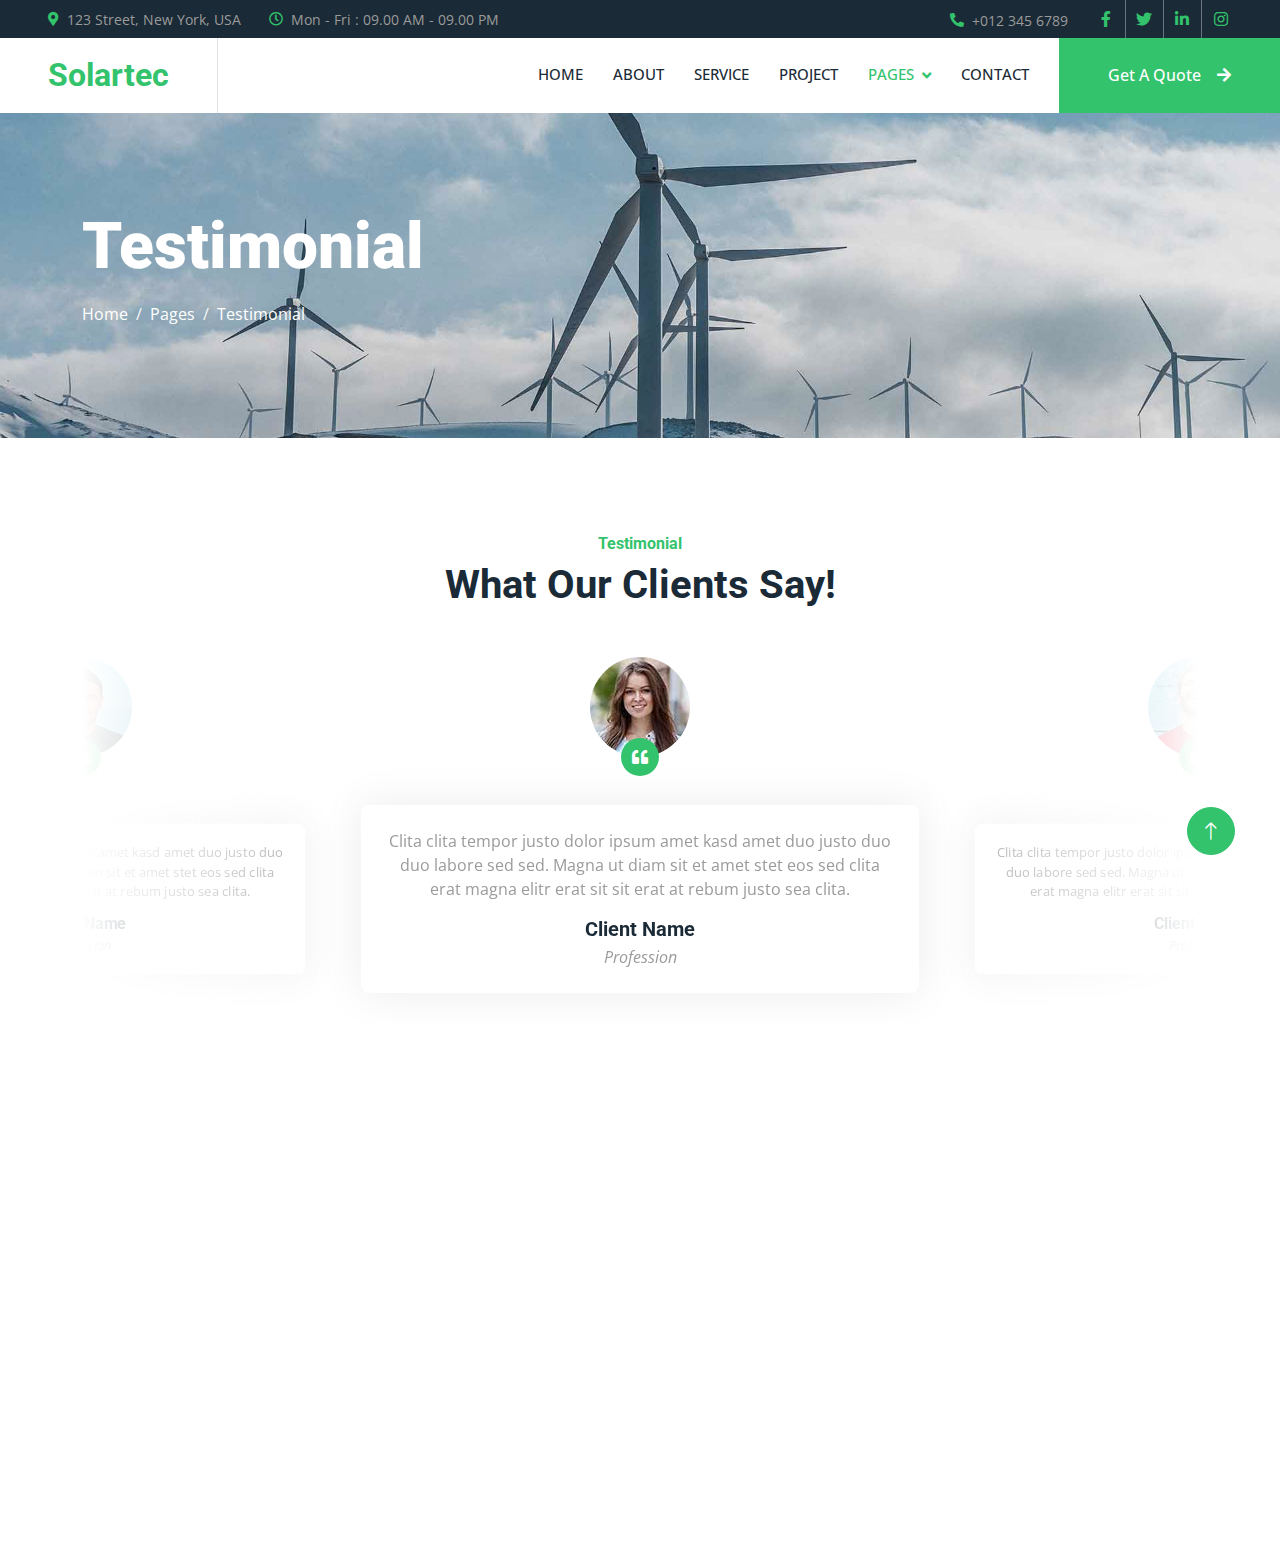
<file: testimonial.html>
<!DOCTYPE html>
<html lang="en">

<head>
    <meta charset="utf-8">
    <title>Solartec - Renewable Energy Website Template</title>
    <meta content="width=device-width, initial-scale=1.0" name="viewport">
    <meta content="" name="keywords">
    <meta content="" name="description">

    <!-- Favicon -->
    <link href="img/favicon.ico" rel="icon">

    <!-- Google Web Fonts -->
    <link rel="preconnect" href="https://fonts.googleapis.com">
    <link rel="preconnect" href="https://fonts.gstatic.com" crossorigin>
    <link href="https://fonts.googleapis.com/css2?family=Open+Sans:wght@400;500&family=Roboto:wght@500;700;900&display=swap" rel="stylesheet"> 

    <!-- Icon Font Stylesheet -->
    <link href="https://cdnjs.cloudflare.com/ajax/libs/font-awesome/5.10.0/css/all.min.css" rel="stylesheet">
    <link href="https://cdn.jsdelivr.net/npm/bootstrap-icons@1.4.1/font/bootstrap-icons.css" rel="stylesheet">

    <!-- Libraries Stylesheet -->
    <link href="lib/animate/animate.min.css" rel="stylesheet">
    <link href="lib/owlcarousel/assets/owl.carousel.min.css" rel="stylesheet">
    <link href="lib/lightbox/css/lightbox.min.css" rel="stylesheet">

    <!-- Customized Bootstrap Stylesheet -->
    <link href="css/bootstrap.min.css" rel="stylesheet">

    <!-- Template Stylesheet -->
    <link href="css/style.css" rel="stylesheet">
</head>

<body>
    <!-- Spinner Start -->
    <div id="spinner" class="show bg-white position-fixed translate-middle w-100 vh-100 top-50 start-50 d-flex align-items-center justify-content-center">
        <div class="spinner-border text-primary" style="width: 3rem; height: 3rem;" role="status">
            <span class="sr-only">Loading...</span>
        </div>
    </div>
    <!-- Spinner End -->


    <!-- Topbar Start -->
    <div class="container-fluid bg-dark p-0">
        <div class="row gx-0 d-none d-lg-flex">
            <div class="col-lg-7 px-5 text-start">
                <div class="h-100 d-inline-flex align-items-center me-4">
                    <small class="fa fa-map-marker-alt text-primary me-2"></small>
                    <small>123 Street, New York, USA</small>
                </div>
                <div class="h-100 d-inline-flex align-items-center">
                    <small class="far fa-clock text-primary me-2"></small>
                    <small>Mon - Fri : 09.00 AM - 09.00 PM</small>
                </div>
            </div>
            <div class="col-lg-5 px-5 text-end">
                <div class="h-100 d-inline-flex align-items-center me-4">
                    <small class="fa fa-phone-alt text-primary me-2"></small>
                    <small>+012 345 6789</small>
                </div>
                <div class="h-100 d-inline-flex align-items-center mx-n2">
                    <a class="btn btn-square btn-link rounded-0 border-0 border-end border-secondary" href=""><i class="fab fa-facebook-f"></i></a>
                    <a class="btn btn-square btn-link rounded-0 border-0 border-end border-secondary" href=""><i class="fab fa-twitter"></i></a>
                    <a class="btn btn-square btn-link rounded-0 border-0 border-end border-secondary" href=""><i class="fab fa-linkedin-in"></i></a>
                    <a class="btn btn-square btn-link rounded-0" href=""><i class="fab fa-instagram"></i></a>
                </div>
            </div>
        </div>
    </div>
    <!-- Topbar End -->


    <!-- Navbar Start -->
    <nav class="navbar navbar-expand-lg bg-white navbar-light sticky-top p-0">
        <a href="index.html" class="navbar-brand d-flex align-items-center border-end px-4 px-lg-5">
            <h2 class="m-0 text-primary">Solartec</h2>
        </a>
        <button type="button" class="navbar-toggler me-4" data-bs-toggle="collapse" data-bs-target="#navbarCollapse">
            <span class="navbar-toggler-icon"></span>
        </button>
        <div class="collapse navbar-collapse" id="navbarCollapse">
            <div class="navbar-nav ms-auto p-4 p-lg-0">
                <a href="index.html" class="nav-item nav-link">Home</a>
                <a href="about.html" class="nav-item nav-link">About</a>
                <a href="service.html" class="nav-item nav-link">Service</a>
                <a href="project.html" class="nav-item nav-link">Project</a>
                <div class="nav-item dropdown">
                    <a href="#" class="nav-link dropdown-toggle active" data-bs-toggle="dropdown">Pages</a>
                    <div class="dropdown-menu bg-light m-0">
                        <a href="feature.html" class="dropdown-item">Feature</a>
                        <a href="quote.html" class="dropdown-item">Free Quote</a>
                        <a href="team.html" class="dropdown-item">Our Team</a>
                        <a href="testimonial.html" class="dropdown-item active">Testimonial</a>
                        <a href="404.html" class="dropdown-item">404 Page</a>
                    </div>
                </div>
                <a href="contact.html" class="nav-item nav-link">Contact</a>
            </div>
            <a href="" class="btn btn-primary rounded-0 py-4 px-lg-5 d-none d-lg-block">Get A Quote<i class="fa fa-arrow-right ms-3"></i></a>
        </div>
    </nav>
    <!-- Navbar End -->


    <!-- Page Header Start -->
    <div class="container-fluid page-header py-5 mb-5">
        <div class="container py-5">
            <h1 class="display-3 text-white mb-3 animated slideInDown">Testimonial</h1>
            <nav aria-label="breadcrumb animated slideInDown">
                <ol class="breadcrumb">
                    <li class="breadcrumb-item"><a class="text-white" href="#">Home</a></li>
                    <li class="breadcrumb-item"><a class="text-white" href="#">Pages</a></li>
                    <li class="breadcrumb-item text-white active" aria-current="page">Testimonial</li>
                </ol>
            </nav>
        </div>
    </div>
    <!-- Page Header End -->


    <!-- Testimonial Start -->
    <div class="container-xxl py-5">
        <div class="container">
            <div class="text-center mx-auto mb-5 wow fadeInUp" data-wow-delay="0.1s" style="max-width: 600px;">
                <h6 class="text-primary">Testimonial</h6>
                <h1 class="mb-4">What Our Clients Say!</h1>
            </div>
            <div class="owl-carousel testimonial-carousel wow fadeInUp" data-wow-delay="0.1s">
                <div class="testimonial-item text-center">
                    <div class="testimonial-img position-relative">
                        <img class="img-fluid rounded-circle mx-auto mb-5" src="img/testimonial-1.jpg">
                        <div class="btn-square bg-primary rounded-circle">
                            <i class="fa fa-quote-left text-white"></i>
                        </div>
                    </div>
                    <div class="testimonial-text text-center rounded p-4">
                        <p>Clita clita tempor justo dolor ipsum amet kasd amet duo justo duo duo labore sed sed. Magna ut diam sit et amet stet eos sed clita erat magna elitr erat sit sit erat at rebum justo sea clita.</p>
                        <h5 class="mb-1">Client Name</h5>
                        <span class="fst-italic">Profession</span>
                    </div>
                </div>
                <div class="testimonial-item text-center">
                    <div class="testimonial-img position-relative">
                        <img class="img-fluid rounded-circle mx-auto mb-5" src="img/testimonial-2.jpg">
                        <div class="btn-square bg-primary rounded-circle">
                            <i class="fa fa-quote-left text-white"></i>
                        </div>
                    </div>
                    <div class="testimonial-text text-center rounded p-4">
                        <p>Clita clita tempor justo dolor ipsum amet kasd amet duo justo duo duo labore sed sed. Magna ut diam sit et amet stet eos sed clita erat magna elitr erat sit sit erat at rebum justo sea clita.</p>
                        <h5 class="mb-1">Client Name</h5>
                        <span class="fst-italic">Profession</span>
                    </div>
                </div>
                <div class="testimonial-item text-center">
                    <div class="testimonial-img position-relative">
                        <img class="img-fluid rounded-circle mx-auto mb-5" src="img/testimonial-3.jpg">
                        <div class="btn-square bg-primary rounded-circle">
                            <i class="fa fa-quote-left text-white"></i>
                        </div>
                    </div>
                    <div class="testimonial-text text-center rounded p-4">
                        <p>Clita clita tempor justo dolor ipsum amet kasd amet duo justo duo duo labore sed sed. Magna ut diam sit et amet stet eos sed clita erat magna elitr erat sit sit erat at rebum justo sea clita.</p>
                        <h5 class="mb-1">Client Name</h5>
                        <span class="fst-italic">Profession</span>
                    </div>
                </div>
            </div>
        </div>
    </div>
    <!-- Testimonial End -->
        

    <!-- Footer Start -->
    <div class="container-fluid bg-dark text-body footer mt-5 pt-5 wow fadeIn" data-wow-delay="0.1s">
        <div class="container py-5">
            <div class="row g-5">
                <div class="col-lg-3 col-md-6">
                    <h5 class="text-white mb-4">Address</h5>
                    <p class="mb-2"><i class="fa fa-map-marker-alt me-3"></i>123 Street, New York, USA</p>
                    <p class="mb-2"><i class="fa fa-phone-alt me-3"></i>+012 345 67890</p>
                    <p class="mb-2"><i class="fa fa-envelope me-3"></i>info@example.com</p>
                    <div class="d-flex pt-2">
                        <a class="btn btn-square btn-outline-light btn-social" href=""><i class="fab fa-twitter"></i></a>
                        <a class="btn btn-square btn-outline-light btn-social" href=""><i class="fab fa-facebook-f"></i></a>
                        <a class="btn btn-square btn-outline-light btn-social" href=""><i class="fab fa-youtube"></i></a>
                        <a class="btn btn-square btn-outline-light btn-social" href=""><i class="fab fa-linkedin-in"></i></a>
                    </div>
                </div>
                <div class="col-lg-3 col-md-6">
                    <h5 class="text-white mb-4">Quick Links</h5>
                    <a class="btn btn-link" href="">About Us</a>
                    <a class="btn btn-link" href="">Contact Us</a>
                    <a class="btn btn-link" href="">Our Services</a>
                    <a class="btn btn-link" href="">Terms & Condition</a>
                    <a class="btn btn-link" href="">Support</a>
                </div>
                <div class="col-lg-3 col-md-6">
                    <h5 class="text-white mb-4">Project Gallery</h5>
                    <div class="row g-2">
                        <div class="col-4">
                            <img class="img-fluid rounded" src="img/gallery-1.jpg" alt="">
                        </div>
                        <div class="col-4">
                            <img class="img-fluid rounded" src="img/gallery-2.jpg" alt="">
                        </div>
                        <div class="col-4">
                            <img class="img-fluid rounded" src="img/gallery-3.jpg" alt="">
                        </div>
                        <div class="col-4">
                            <img class="img-fluid rounded" src="img/gallery-4.jpg" alt="">
                        </div>
                        <div class="col-4">
                            <img class="img-fluid rounded" src="img/gallery-5.jpg" alt="">
                        </div>
                        <div class="col-4">
                            <img class="img-fluid rounded" src="img/gallery-6.jpg" alt="">
                        </div>
                    </div>
                </div>
                <div class="col-lg-3 col-md-6">
                    <h5 class="text-white mb-4">Newsletter</h5>
                    <p>Dolor amet sit justo amet elitr clita ipsum elitr est.</p>
                    <div class="position-relative mx-auto" style="max-width: 400px;">
                        <input class="form-control border-0 w-100 py-3 ps-4 pe-5" type="text" placeholder="Your email">
                        <button type="button" class="btn btn-primary py-2 position-absolute top-0 end-0 mt-2 me-2">SignUp</button>
                    </div>
                </div>
            </div>
        </div>
        <div class="container">
            <div class="copyright">
                <div class="row">
                    <div class="col-md-6 text-center text-md-start mb-3 mb-md-0">
                        &copy; <a href="#">Your Site Name</a>, All Right Reserved.
                    </div>
                    <div class="col-md-6 text-center text-md-end">
                        <!--/*** This template is free as long as you keep the footer author’s credit link/attribution link/backlink. If you'd like to use the template without the footer author’s credit link/attribution link/backlink, you can purchase the Credit Removal License from "https://htmlcodex.com/credit-removal". Thank you for your support. ***/-->
                        Designed By <a href="https://htmlcodex.com">HTML Codex</a>
                        <br>Distributed By <a href="https://themewagon.com" target="_blank">ThemeWagon</a>
                    </div>
                </div>
            </div>
        </div>
    </div>
    <!-- Footer End -->


    <!-- Back to Top -->
    <a href="#" class="btn btn-lg btn-primary btn-lg-square rounded-circle back-to-top"><i class="bi bi-arrow-up"></i></a>


    <!-- JavaScript Libraries -->
    <script src="https://code.jquery.com/jquery-3.4.1.min.js"></script>
    <script src="https://cdn.jsdelivr.net/npm/bootstrap@5.0.0/dist/js/bootstrap.bundle.min.js"></script>
    <script src="lib/wow/wow.min.js"></script>
    <script src="lib/easing/easing.min.js"></script>
    <script src="lib/waypoints/waypoints.min.js"></script>
    <script src="lib/counterup/counterup.min.js"></script>
    <script src="lib/owlcarousel/owl.carousel.min.js"></script>
    <script src="lib/isotope/isotope.pkgd.min.js"></script>
    <script src="lib/lightbox/js/lightbox.min.js"></script>

    <!-- Template Javascript -->
    <script src="js/main.js"></script>
</body>

</html>
</file>
<file: css/style.css>
/********** Template CSS **********/
:root {
    --primary: #32C36C;
    --light: #F6F7F8;
    --dark: #1A2A36;
}

.fw-medium {
    font-weight: 500 !important;
}

.fw-bold {
    font-weight: 700 !important;
}

.fw-black {
    font-weight: 900 !important;
}

.back-to-top {
    position: fixed;
    display: none;
    right: 45px;
    bottom: 45px;
    z-index: 99;
}


/*** Spinner ***/
#spinner {
    opacity: 0;
    visibility: hidden;
    transition: opacity .5s ease-out, visibility 0s linear .5s;
    z-index: 99999;
}

#spinner.show {
    transition: opacity .5s ease-out, visibility 0s linear 0s;
    visibility: visible;
    opacity: 1;
}


/*** Button ***/
.btn {
    font-weight: 500;
    transition: .5s;
}

.btn.btn-primary,
.btn.btn-outline-primary:hover {
    color: #FFFFFF;
}

.btn-square {
    width: 38px;
    height: 38px;
}

.btn-sm-square {
    width: 32px;
    height: 32px;
}

.btn-lg-square {
    width: 48px;
    height: 48px;
}

.btn-square,
.btn-sm-square,
.btn-lg-square {
    padding: 0;
    display: flex;
    align-items: center;
    justify-content: center;
    font-weight: normal;
}

/*** Navbar ***/
.navbar.sticky-top {
    top: -100px;
    transition: .5s;
}

.navbar .navbar-brand,
.navbar a.btn {
    height: 75px;
}

.navbar .navbar-nav .nav-link {
    margin-right: 30px;
    padding: 25px 0;
    color: var(--dark);
    font-size: 15px;
    font-weight: 500;
    text-transform: uppercase;
    outline: none;
}

.navbar .navbar-nav .nav-link:hover,
.navbar .navbar-nav .nav-link.active {
    color: var(--primary);
}

.navbar .dropdown-toggle::after {
    border: none;
    content: "\f107";
    font-family: "Font Awesome 5 Free";
    font-weight: 900;
    vertical-align: middle;
    margin-left: 8px;
}

@media (max-width: 991.98px) {
    .navbar .navbar-nav .nav-link  {
        margin-right: 0;
        padding: 10px 0;
    }

    .navbar .navbar-nav {
        border-top: 1px solid #EEEEEE;
    }
}
/*/* Style the sub-dropdown button */
.sub-dropbtn {
    /* background-color: #4CAF50; */
    color: rgb(11, 5, 5);
    padding: 10px 20px;
    font-size: 16px;
    border: none;
    cursor: pointer;
}

/* Sub-dropdown button on hover & focus */
/* .sub-dropbtn:hover,
.sub-dropbtn:focus {
    background-color: #3e8e41;
} */

/* Position the sub-dropdown content */
.sub-dropdown-content {
    display: none;
    position: absolute;
    background-color: #f9f9f9;
    min-width: 180px;
    box-shadow: 0px 8px 16px 0px rgba(0, 0, 0, 0.2);
    z-index: 1;
    margin-top: -2px;
    margin-left: 200px;
    /* Should be equal to min-width of parent */
}
.sub-dropdown-content a {
    margin-left: 20px;
    padding: 10px;
}

/* Show the sub-dropdown menu on hover */
.sub-dropdown:hover .sub-dropdown-content {
    display: block;
}
/* subdropdown end */

@media (min-width: 992px) {
    .navbar .nav-item .dropdown-menu {
        display: block;
        border: none;
        margin-top: 0;
        top: 150%;
        opacity: 0;
        visibility: hidden;
        transition: .5s;
    }

    .navbar .nav-item:hover .dropdown-menu {
        top: 100%;
        visibility: visible;
        transition: .5s;
        opacity: 1;
    }
}
@media (max-width: 768px) {
    .dropdown-menu {
        position: static;
        float: none;
    }
    .sub-dropdown-content {
        position: static;
        float: none;
    }
}

/*** Header ***/
.owl-carousel-inner {
    position: absolute;
    width: 100%;
    height: 100%;
    top: 0;
    left: 0;
    display: flex;
    align-items: center;
    background: rgba(0, 0, 0, .1);
}

@media (max-width: 768px) {
    .header-carousel .owl-carousel-item {
        position: relative;
        min-height: 500px;
    }

    .header-carousel .owl-carousel-item img {
        position: absolute;
        width: 100%;
        height: 100%;
        object-fit: cover;
    }

    .header-carousel .owl-carousel-item p {
        font-size: 16px !important;
    }
}

.header-carousel .owl-dots {
    position: absolute;
    width: 60px;
    height: 100%;
    top: 0;
    right: 30px;
    display: flex;
    flex-direction: column;
    align-items: center;
    justify-content: center;
}

.header-carousel .owl-dots .owl-dot {
    position: relative;
    width: 45px;
    height: 45px;
    margin: 5px 0;
    background: #FFFFFF;
    box-shadow: 0 0 30px rgba(255, 255, 255, .9);
    border-radius: 45px;
    transition: .5s;
}

.header-carousel .owl-dots .owl-dot.active {
    width: 60px;
    height: 60px;
}

.header-carousel .owl-dots .owl-dot img {
    position: absolute;
    width: 100%;
    height: 100%;
    object-fit: cover;
    padding: 2px;
    border-radius: 45px;
    transition: .5s;
}

.page-header {
    background: linear-gradient(rgba(0, 0, 0, .1), rgba(0, 0, 0, .1)), url(../img/carousel-1.jpg) center center no-repeat;
    background-size: cover;
}

.breadcrumb-item + .breadcrumb-item::before {
    color: var(--light);
}


/*** Header ***/
.owl-carousel-inner {
    position: absolute;
    width: 100%;
    height: 100%;
    top: 0;
    left: 0;
    display: flex;
    align-items: center;
    background: rgba(0, 0, 0, .1);
}

@media (max-width: 768px) {
    .header-carousel .owl-carousel-item {
        position: relative;
        min-height: 500px;
    }

    .header-carousel .owl-carousel-item img {
        position: absolute;
        width: 100%;
        height: 100%;
        object-fit: cover;
    }

    .header-carousel .owl-carousel-item p {
        font-size: 16px !important;
    }
}

.header-carousel .owl-dots {
    position: absolute;
    width: 60px;
    height: 100%;
    top: 0;
    right: 30px;
    display: flex;
    flex-direction: column;
    align-items: center;
    justify-content: center;
}

.header-carousel .owl-dots .owl-dot {
    position: relative;
    width: 45px;
    height: 45px;
    margin: 5px 0;
    background: #FFFFFF;
    box-shadow: 0 0 30px rgba(255, 255, 255, .9);
    border-radius: 45px;
    transition: .5s;
}

.header-carousel .owl-dots .owl-dot.active {
    width: 60px;
    height: 60px;
}

.header-carousel .owl-dots .owl-dot img {
    position: absolute;
    width: 100%;
    height: 100%;
    object-fit: cover;
    padding: 2px;
    border-radius: 45px;
    transition: .5s;
}

.page-header {
    background: linear-gradient(rgba(0, 0, 0, .1), rgba(0, 0, 0, .1)), url(../img/carousel-1.jpg) center center no-repeat;
    background-size: cover;
}

.breadcrumb-item + .breadcrumb-item::before {
    color: var(--light);
}


/*** About ***/
@media (min-width: 992px) {
    .container.about {
        max-width: 100% !important;
    }

    .about-text  {
        padding-right: calc(((100% - 960px) / 2) + .75rem);
    }
}

@media (min-width: 1200px) {
    .about-text  {
        padding-right: calc(((100% - 1140px) / 2) + .75rem);
    }
}

@media (min-width: 1400px) {
    .about-text  {
        padding-right: calc(((100% - 1320px) / 2) + .75rem);
    }
}


/*** Service ***/
.service-item {
    box-shadow: 0 0 45px rgba(0, 0, 0, .08);
}

.service-icon {
    position: relative;
    margin: -50px 0 25px 0;
    width: 100px;
    height: 100px;
    display: flex;
    align-items: center;
    justify-content: center;
    color: var(--primary);
    background: #FFFFFF;
    border-radius: 100px;
    box-shadow: 0 0 45px rgba(0, 0, 0, .08);
    transition: .5s;
}

.service-item:hover .service-icon {
    color: #FFFFFF;
    background: var(--primary);
}


/*** Feature ***/
@media (min-width: 992px) {
    .container.feature {
        max-width: 100% !important;
    }

    .feature-text  {
        padding-left: calc(((100% - 960px) / 2) + .75rem);
    }
}

@media (min-width: 1200px) {
    .feature-text  {
        padding-left: calc(((100% - 1140px) / 2) + .75rem);
    }
}

@media (min-width: 1400px) {
    .feature-text  {
        padding-left: calc(((100% - 1320px) / 2) + .75rem);
    }
}


/*** Project Portfolio ***/
#portfolio-flters li {
    display: inline-block;
    font-weight: 500;
    color: var(--dark);
    cursor: pointer;
    transition: .5s;
    border-bottom: 2px solid transparent;
}

#portfolio-flters li:hover,
#portfolio-flters li.active {
    color: var(--primary);
    border-color: var(--primary);
}

.portfolio-img {
    position: relative;
}

.portfolio-img::before,
.portfolio-img::after {
    position: absolute;
    content: "";
    width: 0;
    height: 100%;
    top: 0;
    background: var(--dark);
    transition: .5s;
}

.portfolio-img::before {
    left: 50%;
}

.portfolio-img::after {
    right: 50%;
}

.portfolio-item:hover .portfolio-img::before {
    width: 51%;
    left: 0;
}

.portfolio-item:hover .portfolio-img::after {
    width: 51%;
    right: 0;
}

.portfolio-btn {
    position: absolute;
    top: 0;
    left: 0;
    width: 100%;
    height: 100%;
    display: flex;
    align-items: center;
    justify-content: center;
    opacity: 0;
    z-index: 1;
    transition: .5s;
}

.portfolio-item:hover .portfolio-btn {
    opacity: 1;
    transition-delay: .3s;
}


/*** Quote ***/
@media (min-width: 992px) {
    .container.quote {
        max-width: 100% !important;
    }

    .quote-text  {
        padding-right: calc(((100% - 960px) / 2) + .75rem);
    }
}

@media (min-width: 1200px) {
    .quote-text  {
        padding-right: calc(((100% - 1140px) / 2) + .75rem);
    }
}

@media (min-width: 1400px) {
    .quote-text  {
        padding-right: calc(((100% - 1320px) / 2) + .75rem);
    }
}


/*** Team ***/
.team-item {
    box-shadow: 0 0 45px rgba(0, 0, 0, .08);
}

.team-item img {
    border-radius: 8px 60px 0 0;
}

.team-item .team-social {
    display: flex;
    flex-direction: column;
    align-items: center;
    justify-content: flex-end;
    background: #FFFFFF;
    transition: .5s;
}


/*** Testimonial ***/
.testimonial-carousel::before {
    position: absolute;
    content: "";
    top: 0;
    left: 0;
    height: 100%;
    width: 0;
    background: linear-gradient(to right, rgba(255, 255, 255, 1) 0%, rgba(255, 255, 255, 0) 100%);
    z-index: 1;
}

.testimonial-carousel::after {
    position: absolute;
    content: "";
    top: 0;
    right: 0;
    height: 100%;
    width: 0;
    background: linear-gradient(to left, rgba(255, 255, 255, 1) 0%, rgba(255, 255, 255, 0) 100%);
    z-index: 1;
}

@media (min-width: 768px) {
    .testimonial-carousel::before,
    .testimonial-carousel::after {
        width: 200px;
    }
}

@media (min-width: 992px) {
    .testimonial-carousel::before,
    .testimonial-carousel::after {
        width: 300px;
    }
}

.testimonial-carousel .owl-nav {
    position: absolute;
    width: 350px;
    top: 20px;
    left: 50%;
    transform: translateX(-50%);
    display: flex;
    justify-content: space-between;
    opacity: 0;
    transition: .5s;
    z-index: 1;
}

.testimonial-carousel:hover .owl-nav {
    width: 300px;
    opacity: 1;
}

.testimonial-carousel .owl-nav .owl-prev,
.testimonial-carousel .owl-nav .owl-next {
    position: relative;
    color: var(--primary);
    font-size: 45px;
    transition: .5s;
}

.testimonial-carousel .owl-nav .owl-prev:hover,
.testimonial-carousel .owl-nav .owl-next:hover {
    color: var(--dark);
}

.testimonial-carousel .testimonial-img img {
    width: 100px;
    height: 100px;
}

.testimonial-carousel .testimonial-img .btn-square {
    position: absolute;
    bottom: -19px;
    left: 50%;
    transform: translateX(-50%);
}

.testimonial-carousel .owl-item .testimonial-text {
    margin-bottom: 30px;
    box-shadow: 0 0 45px rgba(0, 0, 0, .08);
    transform: scale(.8);
    transition: .5s;
}

.testimonial-carousel .owl-item.center .testimonial-text {
    transform: scale(1);
}


/*** Contact ***/
@media (min-width: 992px) {
    .container.contact {
        max-width: 100% !important;
    }

    .contact-text  {
        padding-left: calc(((100% - 960px) / 2) + .75rem);
    }
}

@media (min-width: 1200px) {
    .contact-text  {
        padding-left: calc(((100% - 1140px) / 2) + .75rem);
    }
}

@media (min-width: 1400px) {
    .contact-text  {
        padding-left: calc(((100% - 1320px) / 2) + .75rem);
    }
}


/*** Footer ***/
.footer .btn.btn-social {
    margin-right: 5px;
    color: #9B9B9B;
    border: 1px solid #9B9B9B;
    border-radius: 38px;
    transition: .3s;
}

.footer .btn.btn-social:hover {
    color: var(--primary);
    border-color: var(--light);
}

.footer .btn.btn-link {
    display: block;
    margin-bottom: 5px;
    padding: 0;
    text-align: left;
    color: #9B9B9B;
    font-weight: normal;
    text-transform: capitalize;
    transition: .3s;
}

.footer .btn.btn-link::before {
    position: relative;
    content: "\f105";
    font-family: "Font Awesome 5 Free";
    font-weight: 900;
    margin-right: 10px;
}

.footer .btn.btn-link:hover {
    color: #FFFFFF;
    letter-spacing: 1px;
    box-shadow: none;
}

.footer .copyright {
    padding: 25px 0;
    border-top: 1px solid rgba(256, 256, 256, .1);
}

.footer .copyright a {
    color: var(--light);
}

.footer .copyright a:hover {
    color: var(--primary);
}
    /* Custom styles */
    .team-member {
        display: flex;
        justify-content: center;
        align-items: center;
        flex-direction: column;
        background-color: #f8f9fa; /* Set background color */
        padding: 5px;
        border-radius: 10px;
      }
      .team-member img {
        width: 200px; /* Set image width */
        height: 200px; /* Set image height */
        border-radius: 50%;
        margin-bottom: 15px;
        display: block; /* Ensure image is centered */
        margin-left: auto; /* Center image horizontally */
        margin-right: auto; /* Center image horizontally */
      }
      .team-member h4,
      .team-member p {
        text-align: center; /* Align text center */
      }
  

      /* about us css */
      .position-relative {
  position: relative;
  height: 100%;
}

.top-left {
  position: absolute;
  top: 0;
  left: 0;
  width: 50%;  /* Adjust as needed */
  height: auto; /* Maintain aspect ratio */
  max-width: 100%;
}

.bottom-right {
  position: absolute;
  bottom: 0;
  right: 0;
  width: 50%;  /* Adjust as needed */
  height: auto; /* Maintain aspect ratio */
  max-width: 100%;
}
.position-relative1 {
  position: relative;
  height: 100%;
  background: linear-gradient(to right, #6e5bdd 0%, #a497e5 30%, #d57ce9 70%, #d65a8c 100%);
}
@media (min-width: 768px) and (max-width: 991px) {
  .position-relative {
      display: flex;
      justify-content: space-between;
      align-items: center;
  }

  .top-left, .bottom-right {
      position: static;
      width: 48%; /* Adjust as needed */
      max-width: 48%;
  }
}
  
/* advantage page css */
.item-post h1.post-title
{
    color: #000;
    font-size: 31px;
    line-height: 1.5em;
    font-weight: 700;
    position: relative;
    display: block;
    margin: 0 0 15px;
    padding: 0;
}

.responsive-three-column-grid > * {
    padding: 1rem;
}
.post-body h1, .post-body h2 {
    font-size: 24px;
}

.post-body h2, .post-body h3, .post-body h4, .post-body h5, .post-body h6, post-body h1 {
    color: #000;
    font-weight: 700;
    margin: 0 0 15px;
}
.item-post .post-body {
    width: 100%;
    font-size: 16px;
    font-weight: 500;
    line-height: 1.8em;
    overflow: hidden;
    padding: 20px 0 0;
    margin: 0;
    /* color:#1A2A36 ; */
}

.column {
    transition: transform 0.3s ease; /* Smooth transition for the zoom effect */
}

.column:hover {
    transform: scale(1.1); /* Scale the element by 1.5 on hover */
}
</file>
